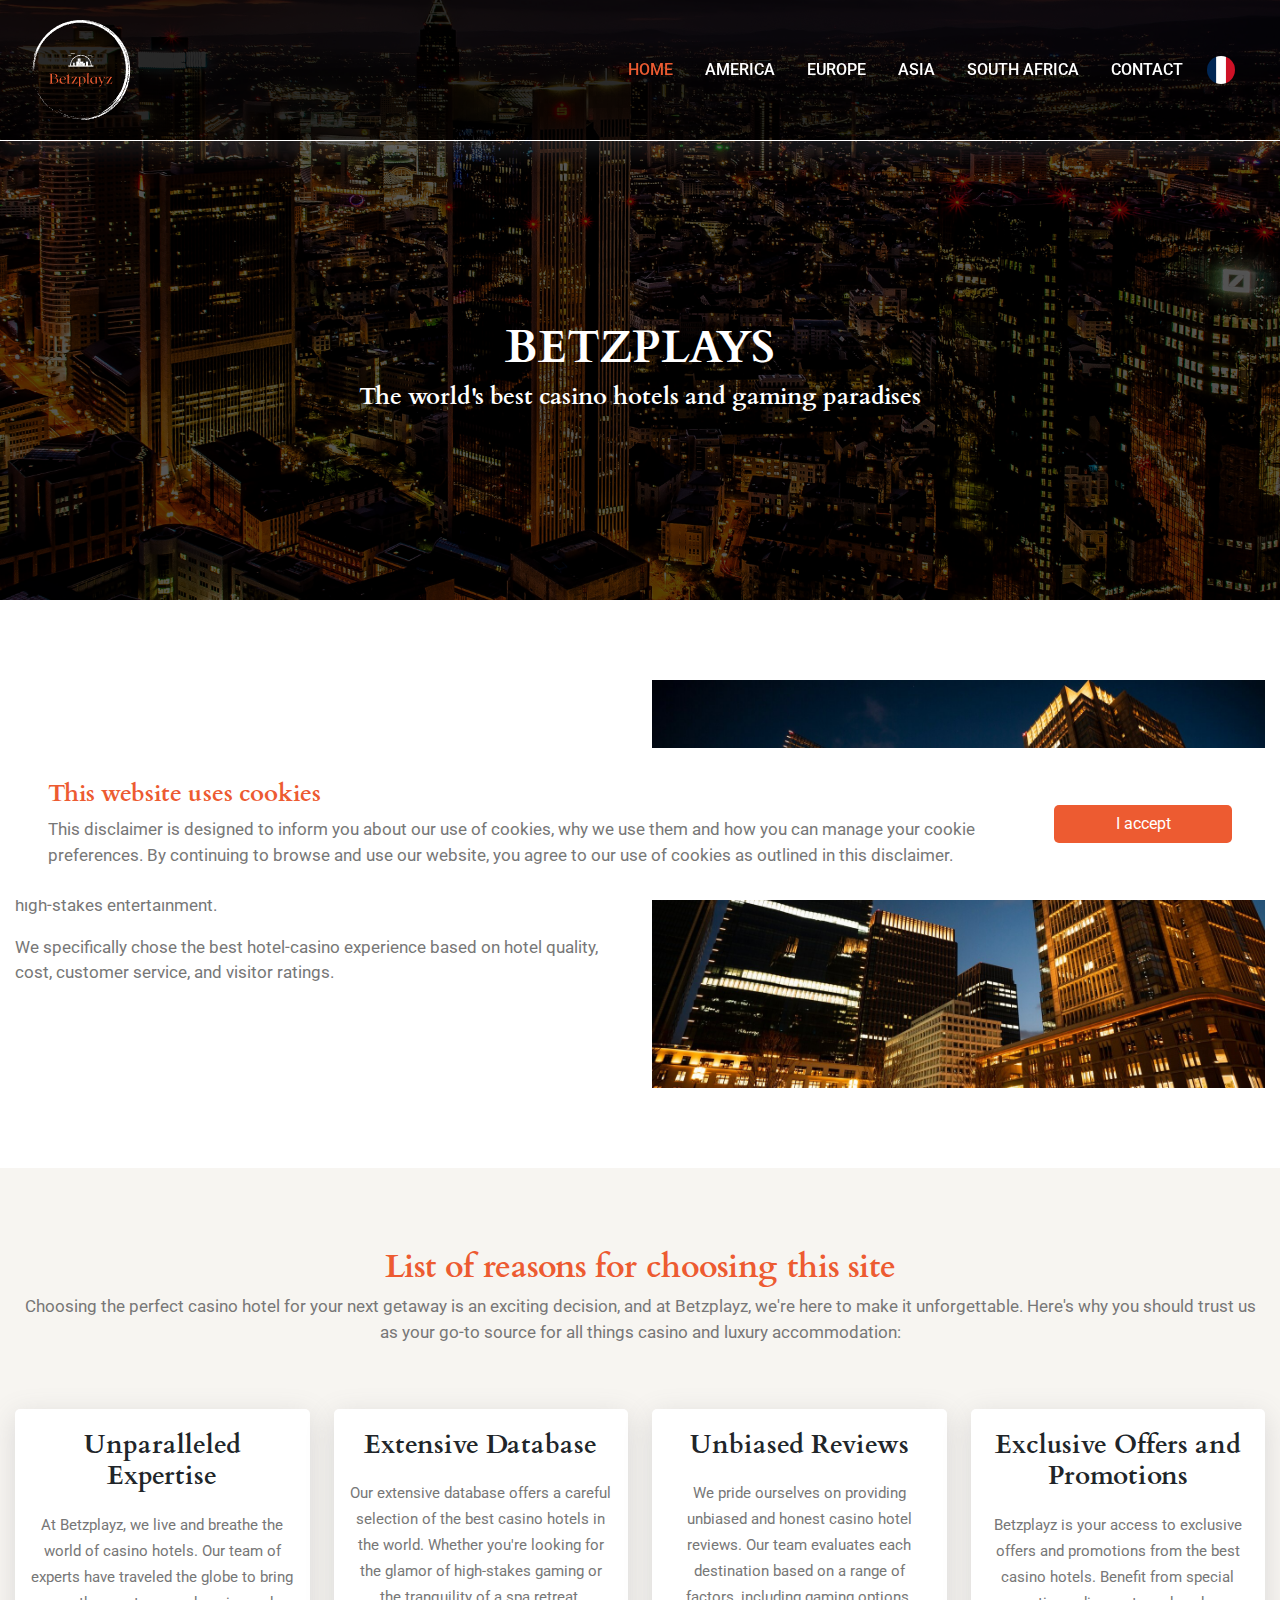
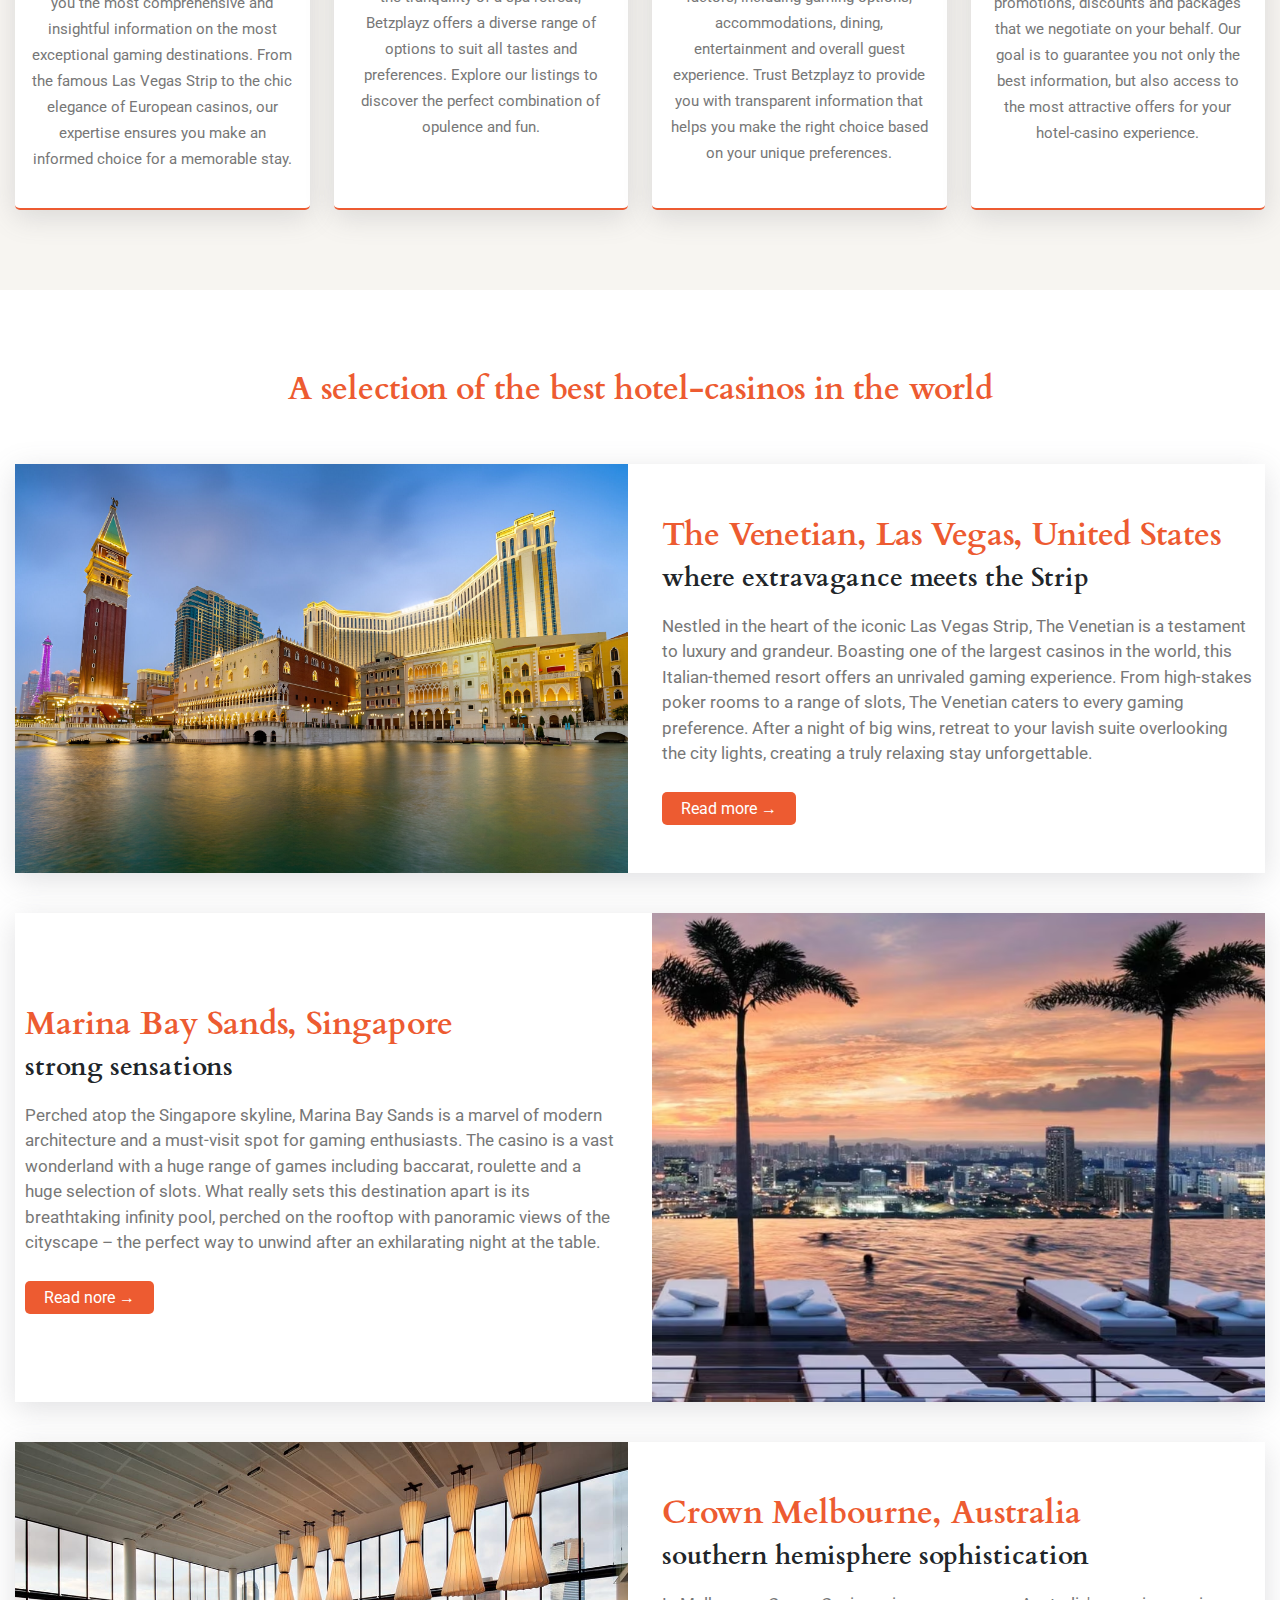
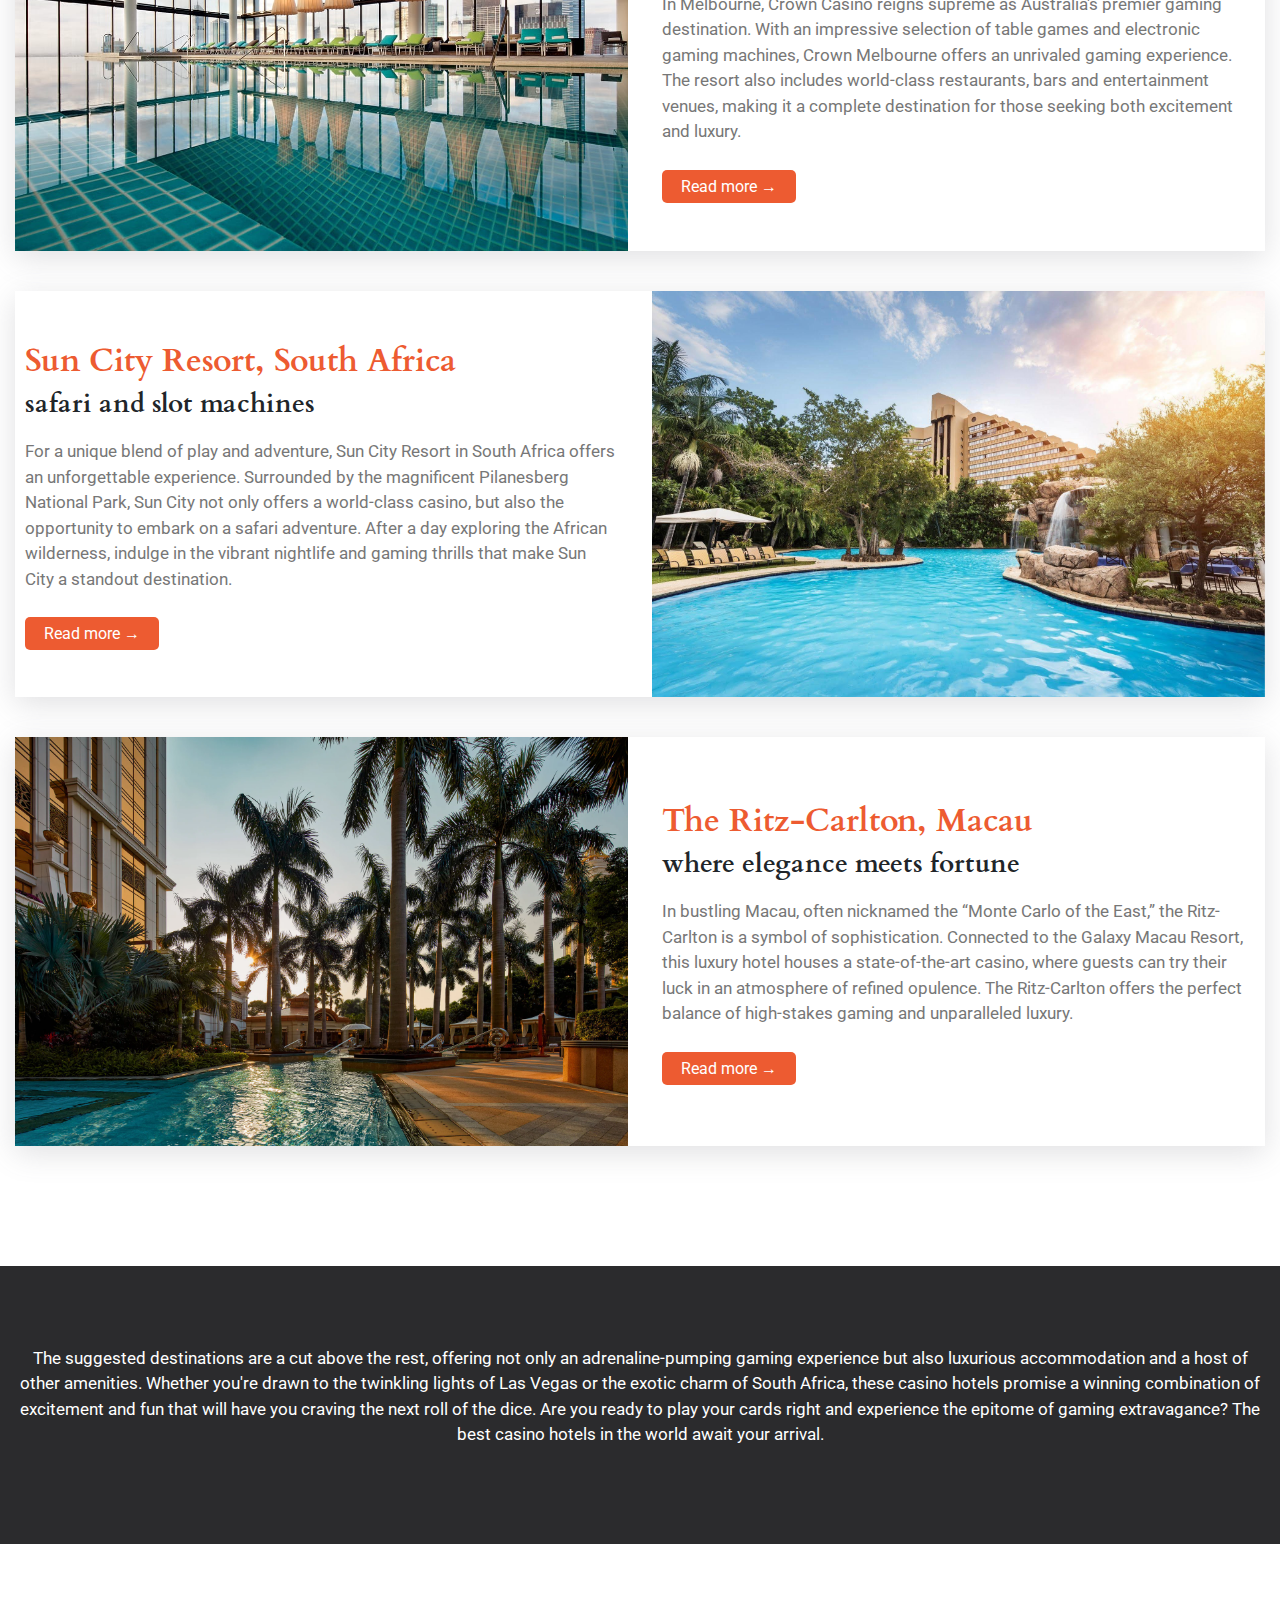
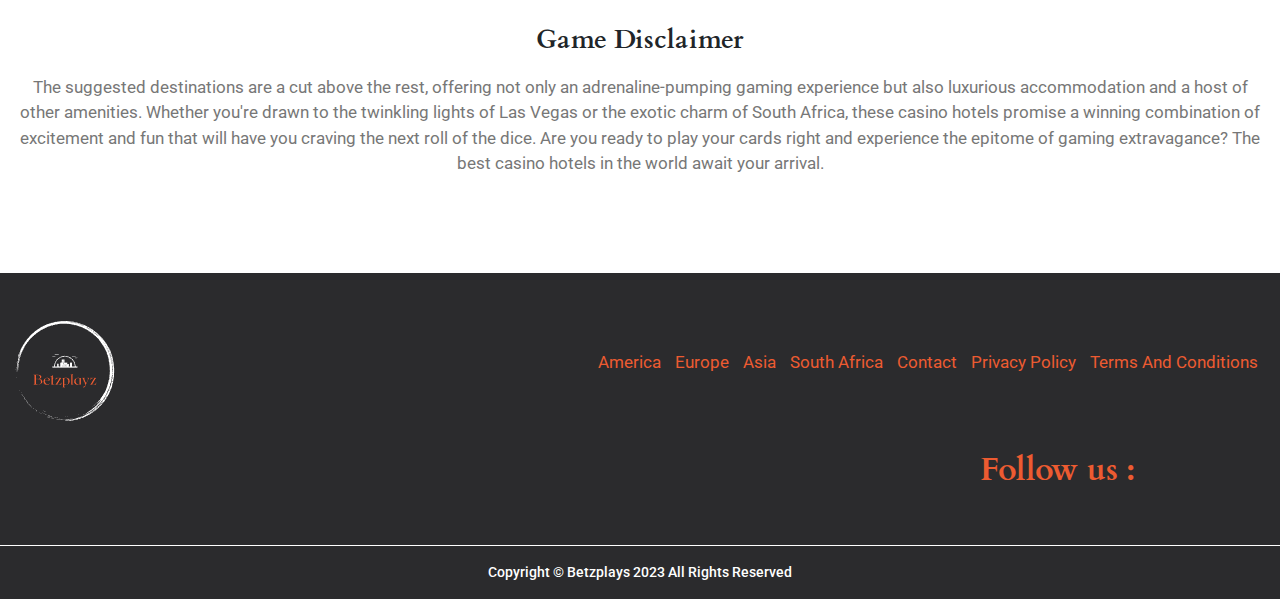
<file: index.html>
<!DOCTYPE html>
<html lang="fr">

<head>
    <meta charset="UTF-8">
    <meta name="viewport" content="width=device-width, initial-scale=1.0">
    <title>Betzplayz</title>
    <link rel="icon" href="./assets/images/fav_icon.png" type="image/x-icon">
    <link rel="stylesheet" href="./assets/css/bootstrap.css">
    <link rel="stylesheet" href="./assets/css/style.css">
    <link rel="stylesheet" href="./assets/css/responsive.css">
    <!-- font  -->
    <link rel="preconnect" href="https://fonts.googleapis.com">
    <link rel="preconnect" href="https://fonts.gstatic.com" crossorigin>
    <link
        href="https://fonts.googleapis.com/css2?family=Cardo:wght@700&family=Cormorant+Garamond:wght@400;500;600;700&family=Lora:wght@400;500&family=Montserrat:wght@400;500;600&family=Playfair+Display:wght@500;600;700&display=swap"
        rel="stylesheet">
    <!-- font -->
    <link rel="preconnect" href="https://fonts.googleapis.com">
    <link rel="preconnect" href="https://fonts.gstatic.com" crossorigin>
    <link
        href="https://fonts.googleapis.com/css2?family=Cardo:wght@700&family=Cormorant+Garamond:wght@400;500;600;700&family=Lora:wght@400;500&family=Montserrat:wght@400;500;600&family=Playfair+Display:wght@500;600;700&family=Roboto:wght@400;500&display=swap"
        rel="stylesheet">
    <link rel="stylesheet" href="https://site-assets.fontawesome.com/releases/v6.5.0/css/all.css">
</head>

<body>
    <!-- header -->
    <header>
        <nav class="nav container">
            <input type="checkbox" id="nav-check">
            <div class="nav-header">
                <div class="nav-title">
                    <!-- <a href="./index.html" class="logo"><img src="./assets/images/logo.png" alt=""
                     a
                         class="img-fluid"></a> -->
                    <a href="./index.html">
                        <img src="./assets/images/logo_png.png" alt="" class="img-fluid">
                    </a>
                </div>
            </div>
            <div class="nav-btn">
                <label for="nav-check">
                    <span></span>
                    <span></span>
                    <span></span>
                </label>
            </div>
            <ul class="nav-list">
                <li><a href="./index.html" class="active">Home</a></li>
                <li><a href="./america.html">America</a></li>
                <li><a href="./europe.html">Europe</a></li>
                <li><a href="./asia.html">Asia</a></li>
                <li><a href="./southafrica.html">South Africa</a></li>
                <li><a href="./contact.html">Contact</a></li>
            </ul>
            <div class="language-flag">
                <a href="../index.html"> <img src="./assets/images/french.png" alt=""></a>
            </div>
        </nav>
    </header>
    <!-- banner -->
    <div id="banner" class="sub_banner home_page_banner">
        <img src="./assets/images/home_banner.jpg" alt="sub_banner_img">
        <div class="container">
            <div class="sub_banner_content">
                <h1>BETZPLAYS</h1>
                <h4>
                    The world's best casino hotels and gaming paradises
                </h4>
            </div>
        </div>
    </div>
    <div class="first_section section">
        <div class="container">
            <div class="row align-items-center">
                <div class="col-lg-6">
                    <div class="left_side_first">
                        <p>Discover a world where opulence meets excitement and fortunes are made with a turn of a card
                            or a roll of the dice. If you're looking for the ultimate fusion of luxury accommodation and
                            thrilling gaming experiences, look no further. Betzplayz has what you need. The Betzplayz
                            team of experts have traveled the world to bring you a curated list of the best casino
                            hotels that are redefining the concept of high-stakes entertainment.
                        </p>
                        <p>We specifically chose the best hotel-casino experience based on hotel quality, cost, customer
                            service, and visitor ratings.
                        </p>
                    </div>
                </div>
                <div class="col-lg-6">
                    <div class="right_side_first">
                        <img src="./assets/images/home.jpg" class="img-fluid" alt="hello">
                    </div>
                </div>
            </div>
        </div>
    </div>
    <div class="listofreasons section">
        <div class="container">
            <div class="row">
                <div class="col text-center mb-5">
                    <h2>
                        List of reasons for choosing this site
                    </h2>
                    <p>Choosing the perfect casino hotel for your next getaway is an exciting decision, and at
                        Betzplayz, we're here to make it unforgettable. Here's why you should trust us as your go-to
                        source for all things casino and luxury accommodation:
                    </p>
                </div>
            </div>
            <div class="row g-4">
                <div class="col-md-6 col-lg-3">
                    <div class="list_ofrcard">

                        <h3>Unparalleled Expertise</h3>
                        <p>At Betzplayz, we live and breathe the world of casino hotels. Our team of experts have
                            traveled the globe to bring you the most comprehensive and insightful information on the
                            most exceptional gaming destinations. From the famous Las Vegas Strip to the chic elegance
                            of European casinos, our expertise ensures you make an informed choice for a memorable stay.
                        </p>
                    </div>
                </div>
                <div class="col-md-6 col-lg-3">
                    <div class="list_ofrcard">

                        <h3>Extensive Database</h3>
                        <p>Our extensive database offers a careful selection of the best casino hotels in the world.
                            Whether you're looking for the glamor of high-stakes gaming or the tranquility of a spa
                            retreat, Betzplayz offers a diverse range of options to suit all tastes and preferences.
                            Explore our listings to discover the perfect combination of opulence and fun.
                        </p>
                    </div>
                </div>
                <div class="col-md-6 col-lg-3">
                    <div class="list_ofrcard">

                        <h3>Unbiased Reviews</h3>
                        <p>We pride ourselves on providing unbiased and honest casino hotel reviews. Our team evaluates
                            each destination based on a range of factors, including gaming options, accommodations,
                            dining, entertainment and overall guest experience. Trust Betzplayz to provide you with
                            transparent information that helps you make the right choice based on your unique
                            preferences.
                        </p>
                    </div>
                </div>
                <div class="col-md-6 col-lg-3">
                    <div class="list_ofrcard">
                        <h3>Exclusive Offers and Promotions</h3>
                        <p>Betzplayz is your access to exclusive offers and promotions from the best casino hotels.
                            Benefit from special promotions, discounts and packages that we negotiate on your behalf.
                            Our goal is to guarantee you not only the best information, but also access to the most
                            attractive offers for your hotel-casino experience.
                        </p>
                    </div>
                </div>
            </div>
        </div>
    </div>
    <div class="main_hotel_section section">
        <div class="container">
            <div class="row">
                <div class="col text-center mb-5">
                    <h2>A selection of the best hotel-casinos in the world</h2>
                </div>
            </div>
            <div class="main_hotel_card">
                <div class="row align-items-center ">
                    <div class="col-lg-5 col-xl-6">
                        <div class="left_main_hotel">
                            <a href="https://www.venetianlasvegas.com/" target="_blank"><img
                                    src="./assets/images/Thevenetianbanner.jpeg" class="img-fluid" alt="hello"></a>
                        </div>
                    </div>
                    <div class="col-lg-7 col-xl-6">
                        <div class="right_main_hotel">
                            <h2>The Venetian, Las Vegas, United States</h2>
                            <h3>where extravagance meets the Strip</h3>
                            <p>Nestled in the heart of the iconic Las Vegas Strip, The Venetian is a testament to luxury
                                and grandeur. Boasting one of the largest casinos in the world, this Italian-themed
                                resort offers an unrivaled gaming experience. From high-stakes poker rooms to a range of
                                slots, The Venetian caters to every gaming preference. After a night of big wins,
                                retreat to your lavish suite overlooking the city lights, creating a truly relaxing stay
                                unforgettable.
                            </p>
                            <div class="btn_div">
                                <a href="https://www.venetianlasvegas.com/" class="common_btn" target="_blank">Read more
                                    &#8594;</a>
                            </div>
                        </div>
                    </div>
                </div>
            </div>
            <div class="main_hotel_card odd_main_hotel">
                <div class="row align-items-center">
                    <div class="col-lg-5 col-xl-6">
                        <div class="left_main_hotel">
                            <a href="https://www.marinabaysands.com/?utm_source=google&utm_medium=GMB&utm_campaign=hotel_info_main"
                                target="_blank"><img src="./assets/images/singa1.avif" class="img-fluid"
                                    alt="hello"></a>
                        </div>
                    </div>
                    <div class="col-lg-7 col-xl-6">
                        <div class="right_main_hotel">
                            <h2>Marina Bay Sands, Singapore</h2>
                            <h3>strong sensations</h3>
                            <p>Perched atop the Singapore skyline, Marina Bay Sands is a marvel of modern architecture
                                and a must-visit spot for gaming enthusiasts. The casino is a vast wonderland with a
                                huge range of games including baccarat, roulette and a huge selection of slots. What
                                really sets this destination apart is its breathtaking infinity pool, perched on the
                                rooftop with panoramic views of the cityscape – the perfect way to unwind after an
                                exhilarating night at the table.
                            </p>
                            <div class="btn_div">
                                <a href="https://www.marinabaysands.com/?utm_source=google&utm_medium=GMB&utm_campaign=hotel_info_main"
                                    class="common_btn" target="_blank">Read nore &#8594;</a>
                            </div>
                        </div>
                    </div>
                </div>
            </div>
            <div class="main_hotel_card">
                <div class="row align-items-center">
                    <div class="col-lg-5 col-xl-6">
                        <div class="left_main_hotel">
                            <a href="https://www.crownmelbourne.com.au/?utm_source=google&utm_medium=organic&utm_campaign=gbp&utm_content=home-web"
                                target="_blank"><img src="./assets/images/aus1.jpg" class="img-fluid" alt="hello"></a>
                        </div>
                    </div>
                    <div class="col-lg-7 col-xl-6">
                        <div class="right_main_hotel">
                            <h2>Crown Melbourne, Australia</h2>
                            <h3>southern hemisphere sophistication</h3>
                            <p>In Melbourne, Crown Casino reigns supreme as Australia's premier gaming destination. With
                                an impressive selection of table games and electronic gaming machines, Crown Melbourne
                                offers an unrivaled gaming experience. The resort also includes world-class restaurants,
                                bars and entertainment venues, making it a complete destination for those seeking both
                                excitement and luxury.
                            </p>
                            <div class="btn_div">
                                <a href="https://www.crownmelbourne.com.au/?utm_source=google&utm_medium=organic&utm_campaign=gbp&utm_content=home-web"
                                    class="common_btn" target="_blank">Read more &#8594;</a>
                            </div>
                        </div>
                    </div>
                </div>
            </div>
            <div class="main_hotel_card odd_main_hotel">
                <div class="row align-items-center">
                    <div class="col-lg-5 col-xl-6">
                        <div class="left_main_hotel">
                            <a href="https://www.suninternational.com/sun-city/" target="_blank"><img
                                    src="./assets/images/sa1.jpg" class="img-fluid" alt="hello"></a>
                        </div>
                    </div>
                    <div class="col-lg-7 col-xl-6">
                        <div class="right_main_hotel">
                            <h2>Sun City Resort, South Africa</h2>
                            <h3>safari and slot machines</h3>
                            <p>For a unique blend of play and adventure, Sun City Resort in South Africa offers an
                                unforgettable experience. Surrounded by the magnificent Pilanesberg National Park, Sun
                                City not only offers a world-class casino, but also the opportunity to embark on a
                                safari adventure. After a day exploring the African wilderness, indulge in the vibrant
                                nightlife and gaming thrills that make Sun City a standout destination.
                            </p>
                            <div class="btn_div">
                                <a href="https://www.suninternational.com/sun-city/" class="common_btn"
                                    target="_blank">Read more &#8594;</a>
                            </div>
                        </div>
                    </div>
                </div>
            </div>
            <div class="main_hotel_card">
                <div class="row align-items-center">
                    <div class="col-lg-5 col-xl-6">
                        <div class="left_main_hotel">
                            <a href="https://www.ritzcarlton.com/en/hotels/mfmmr-the-ritz-carlton-macau/overview/?scid=f2ae0541-1279-4f24-b197-a979c79310b0"
                                target="_blank"><img src="./assets/images/macau1.webp" class="img-fluid"
                                    alt="hello"></a>
                        </div>
                    </div>
                    <div class="col-lg-7 col-xl-6">
                        <div class="right_main_hotel">
                            <h2>The Ritz-Carlton, Macau</h2>
                            <h3>where elegance meets fortune</h3>
                            <p>In bustling Macau, often nicknamed the “Monte Carlo of the East,” the Ritz-Carlton is a
                                symbol of sophistication. Connected to the Galaxy Macau Resort, this luxury hotel houses
                                a state-of-the-art casino, where guests can try their luck in an atmosphere of refined
                                opulence. The Ritz-Carlton offers the perfect balance of high-stakes gaming and
                                unparalleled luxury.
                            </p>
                            <div class="btn_div">
                                <a href="https://www.ritzcarlton.com/en/hotels/mfmmr-the-ritz-carlton-macau/overview/?scid=f2ae0541-1279-4f24-b197-a979c79310b0"
                                    class="common_btn" target="_blank">Read more &#8594;</a>
                            </div>
                        </div>
                    </div>
                </div>
            </div>
        </div>
    </div>
    <div class="the_destination_section section">
        <div class="container">
            <div class="row">
                <div class="col text-center">
                    <p>The suggested destinations are a cut above the rest, offering not only an adrenaline-pumping
                        gaming experience but also luxurious accommodation and a host of other amenities. Whether you're
                        drawn to the twinkling lights of Las Vegas or the exotic charm of South Africa, these casino
                        hotels promise a winning combination of excitement and fun that will have you craving the next
                        roll of the dice. Are you ready to play your cards right and experience the epitome of gaming
                        extravagance? The best casino hotels in the world await your arrival.
                    </p>
                </div>
            </div>
        </div>
    </div>
    <div class="game_disclaimer section">
        <div class="container">
            <div class="row">
                <div class="col text-center">
                    <h3>Game Disclaimer</h3>
                    <p>The suggested destinations are a cut above the rest, offering not only an adrenaline-pumping
                        gaming experience but also luxurious accommodation and a host of other amenities. Whether you're
                        drawn to the twinkling lights of Las Vegas or the exotic charm of South Africa, these casino
                        hotels promise a winning combination of excitement and fun that will have you craving the next
                        roll of the dice. Are you ready to play your cards right and experience the epitome of gaming
                        extravagance? The best casino hotels in the world await your arrival.
                    </p>
                </div>
            </div>
        </div>
    </div>
    <footer class="py-5">
        <div class="container">
            <div class="top_footer">
                <div class="row align-items-center">
                    <div class="col-12 col-xl-3">
                        <div class="footer_left">
                            <a href="./index.html">
                                <img src="./assets/images/logo_png.png" alt="" class="img-fluid">
                            </a>
                        </div>
                    </div>
                    <div class="col-12 col-xl-9">
                        <div class="footer_left footer_right_ul">
                            <ul>
                                <li><a href="./america.html" class="active">America</a></li>
                                <li><a href="./europe.html">Europe</a></li>
                                <li><a href="./asia.html">Asia</a></li>
                                <li><a href="./southafrica.html">South Africa</a></li>
                                <li><a href="./contact.html">Contact</a></li>
                                <li><a href="./PrivacyPolicy.html">Privacy Policy</a></li>
                                <li><a href="./terms-conditions.html">terms and conditions</a></li>

                            </ul>
                        </div>
                    </div>
                </div>
            </div>
            <div class="row">
                <div class="col">
                    <div class="footer_right">
                        <h2 class="0">Follow us : </h2>
                        <ul>
                            <li><a href=""><i class="fa-brands fa-instagram"></i></a></li>
                            <li><a href=""><i class="fa-brands fa-facebook-f"></i></a></li>
                            <li><a href=""><i class="fa-brands fa-youtube"></i></a></li>
                            <li><a href=""><i class="fa-brands fa-twitter"></i></a></li>
                        </ul>
                    </div>
                </div>
            </div>
        </div>
    </footer>
    <div class="lower_footer">
        <div class="container">
            <div class="row">
                <div class="col text-center">
                    <p class="py-3 mb-0">
                        copyright © betzplays 2023 All rights reserved</p>
                </div>
            </div>
        </div>
    </div>
    <div class="cookie-alert show">
        <div class="card-body">
            <div class="cookie-content">
                <h4>This website uses cookies</h4>
                <p>This disclaimer is designed to inform you about our use of cookies, why we use them and how you can
                    manage your cookie preferences. By continuing to browse and use our website, you agree to our use of
                    cookies as outlined in this disclaimer.
                </p>
            </div>
            <div class="accept-btn">
                <a href="#" class="accept-cookies common_btn">
                    I accept</a>
            </div>
        </div>
    </div>
    <script src="https://code.jquery.com/jquery-3.7.1.min.js"
        integrity="sha256-/JqT3SQfawRcv/BIHPThkBvs0OEvtFFmqPF/lYI/Cxo=" crossorigin="anonymous"></script>
    <script src="./assets/js/bootstrap.bundle.js"></script>
    <script>
        (function () {
            "use strict";

            var cookieAlert = document.querySelector(".cookie-alert");
            var acceptCookies = document.querySelector(".accept-cookies");

            cookieAlert.offsetHeight; // Force browser to trigger reflow (https://stackoverflow.com/a/39451131)

            if (!getCookie("acceptCookies")) {
                cookieAlert.classList.add("show");
            }

            acceptCookies.addEventListener("click", function () {
                setCookie("acceptCookies", true, 60);
                cookieAlert.classList.remove("show");
            });
        })();

        // Cookie functions stolen from w3schools
        function setCookie(cname, cvalue, exdays) {
            var d = new Date();
            d.setTime(d.getTime() + (exdays * 24 * 60 * 60 * 1000));
            var expires = "expires=" + d.toUTCString();
            document.cookie = cname + "=" + cvalue + ";" + expires + ";path=/";
        }

        function getCookie(cname) {
            var name = cname + "=";
            var decodedCookie = decodeURIComponent(document.cookie);
            var ca = decodedCookie.split(';');
            for (var i = 0; i < ca.length; i++) {
                var c = ca[i];
                while (c.charAt(0) === ' ') {
                    c = c.substring(1);
                }
                if (c.indexOf(name) === 0) {
                    return c.substring(name.length, c.length);
                }
            }
            return "";
        }
    </script>
</body>

</html>
</file>
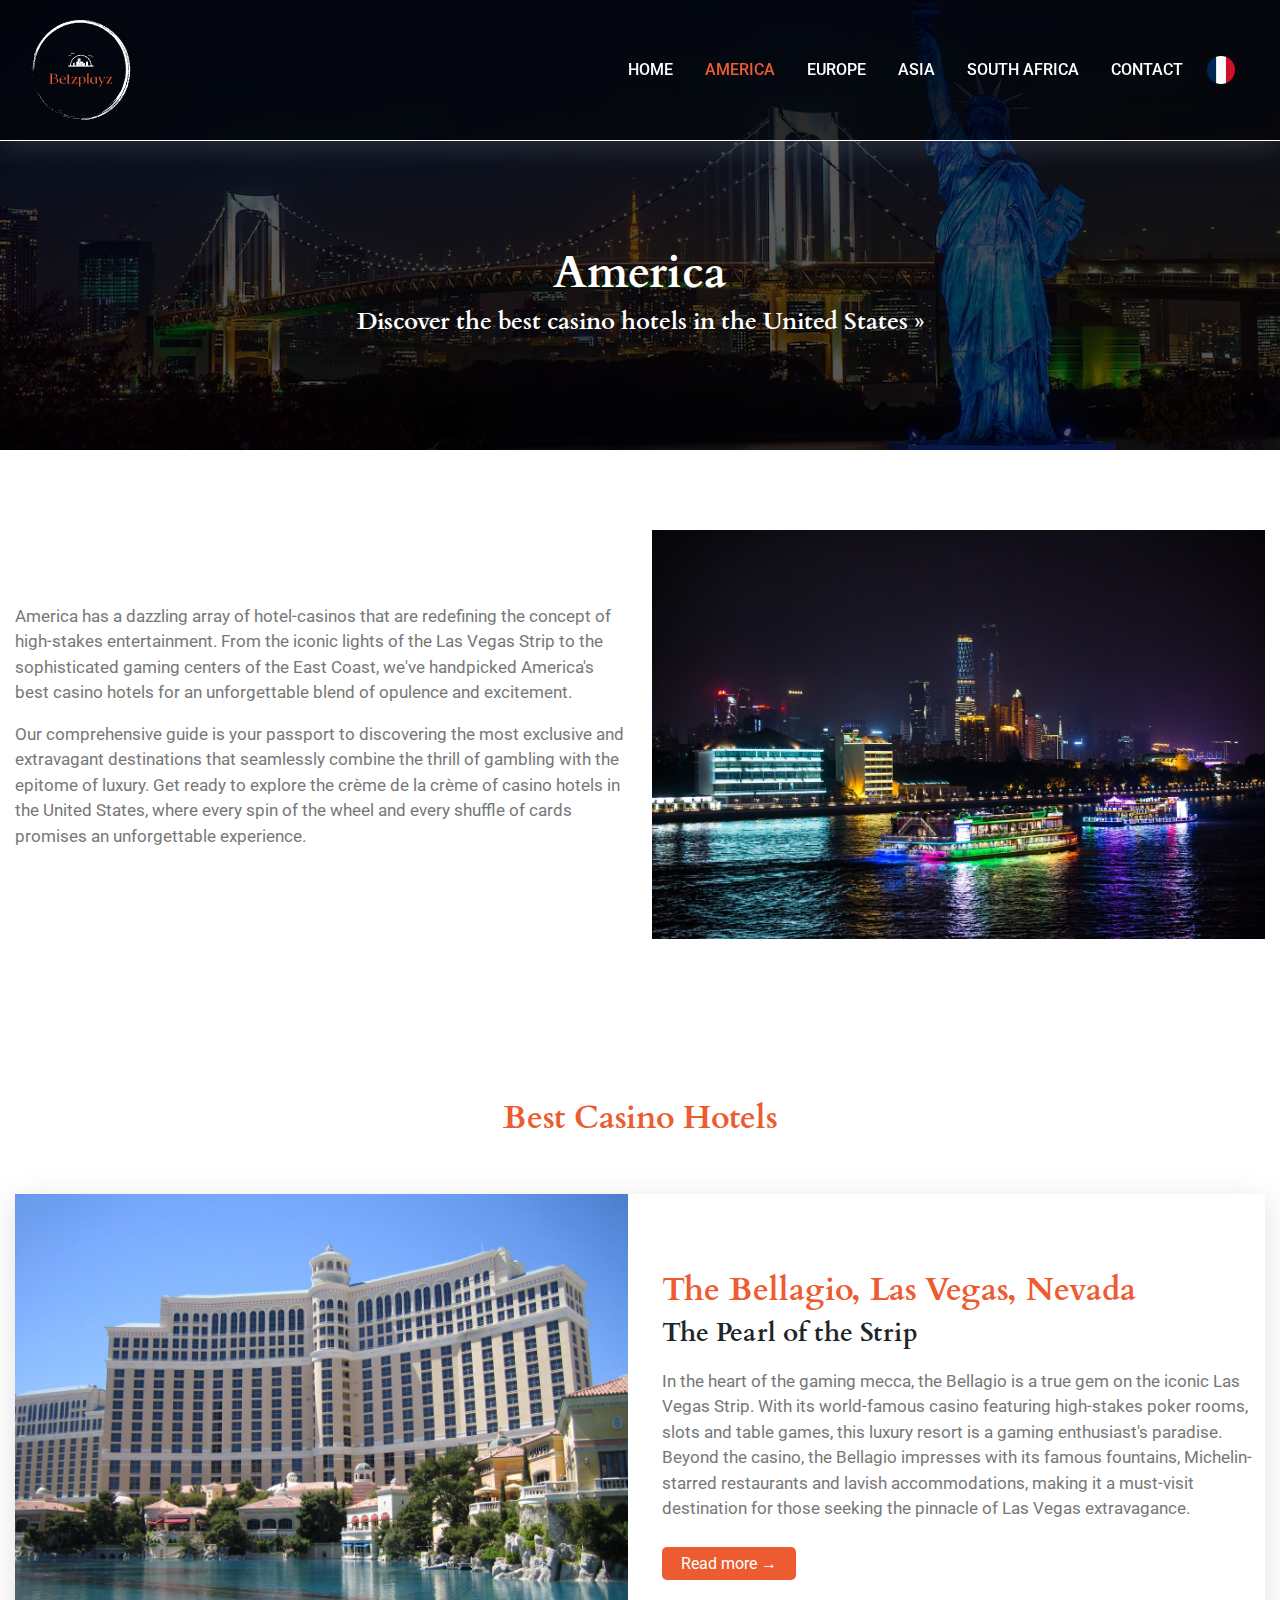
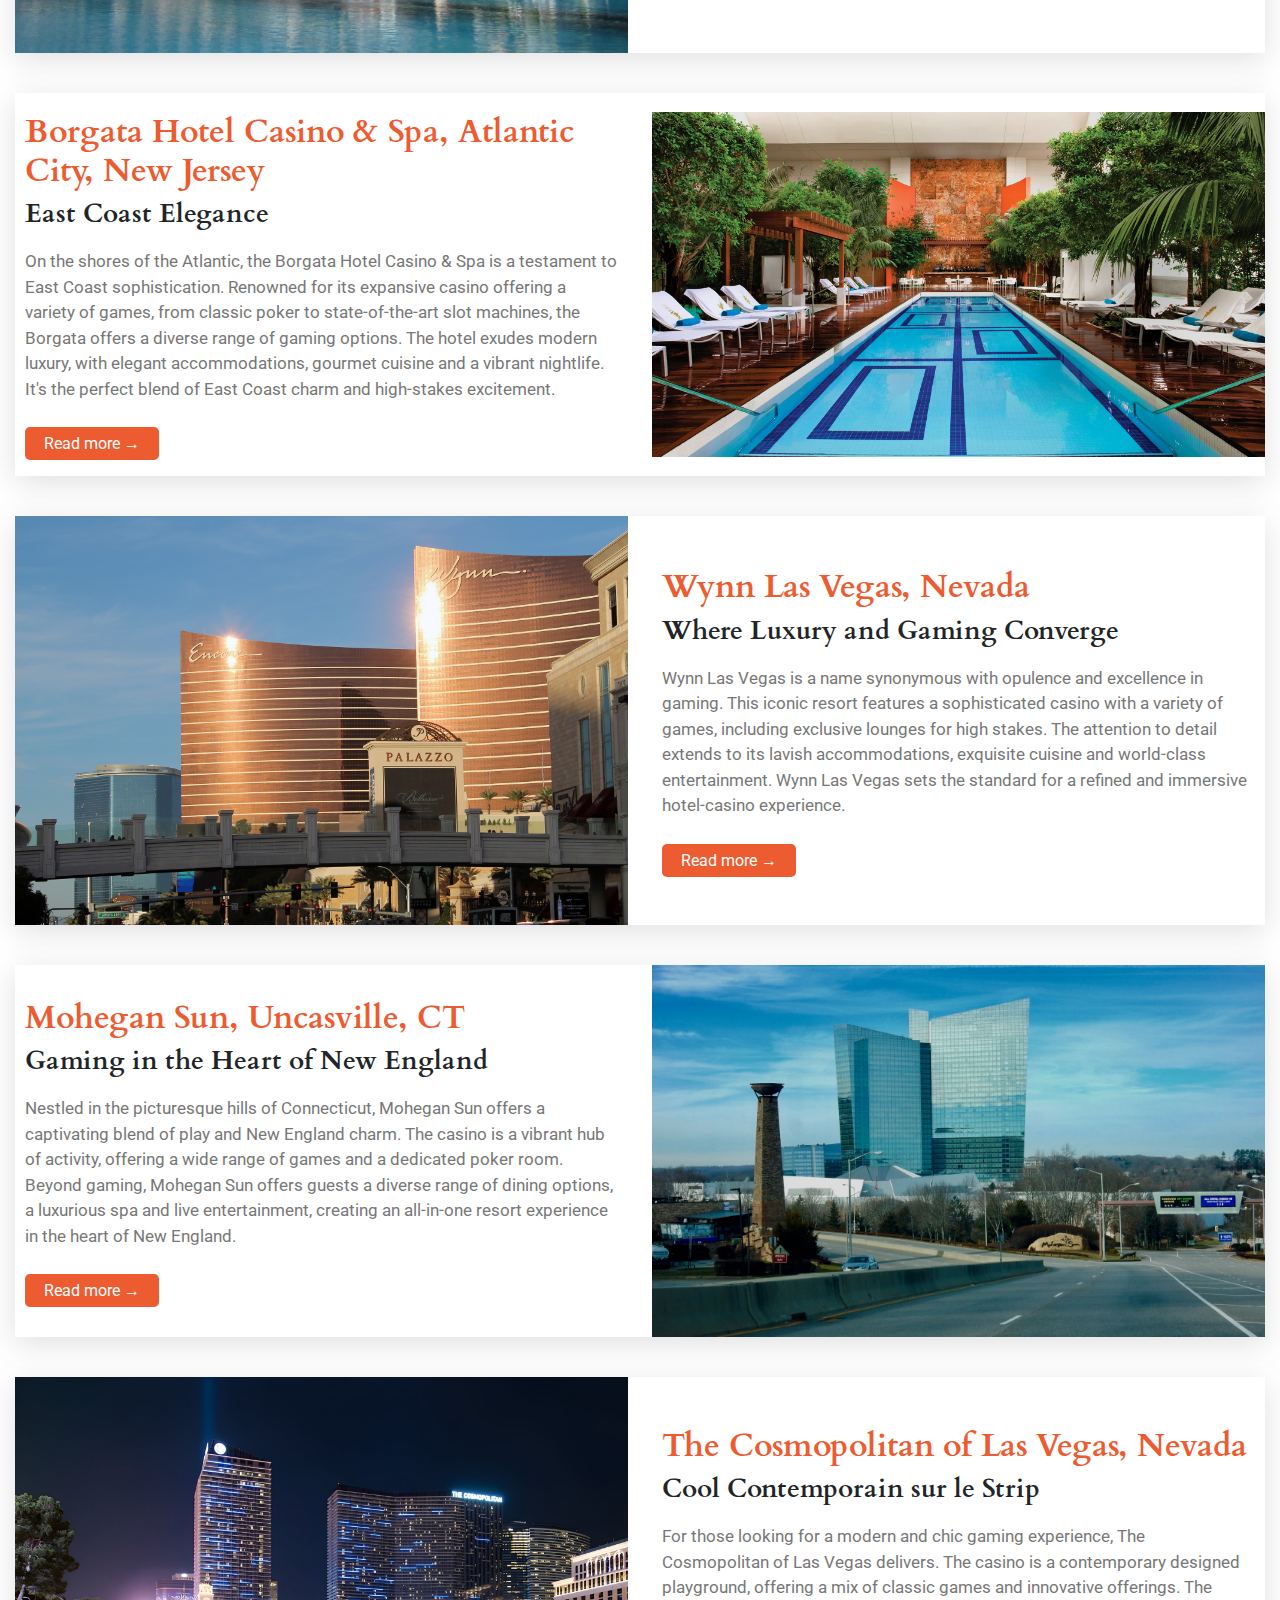
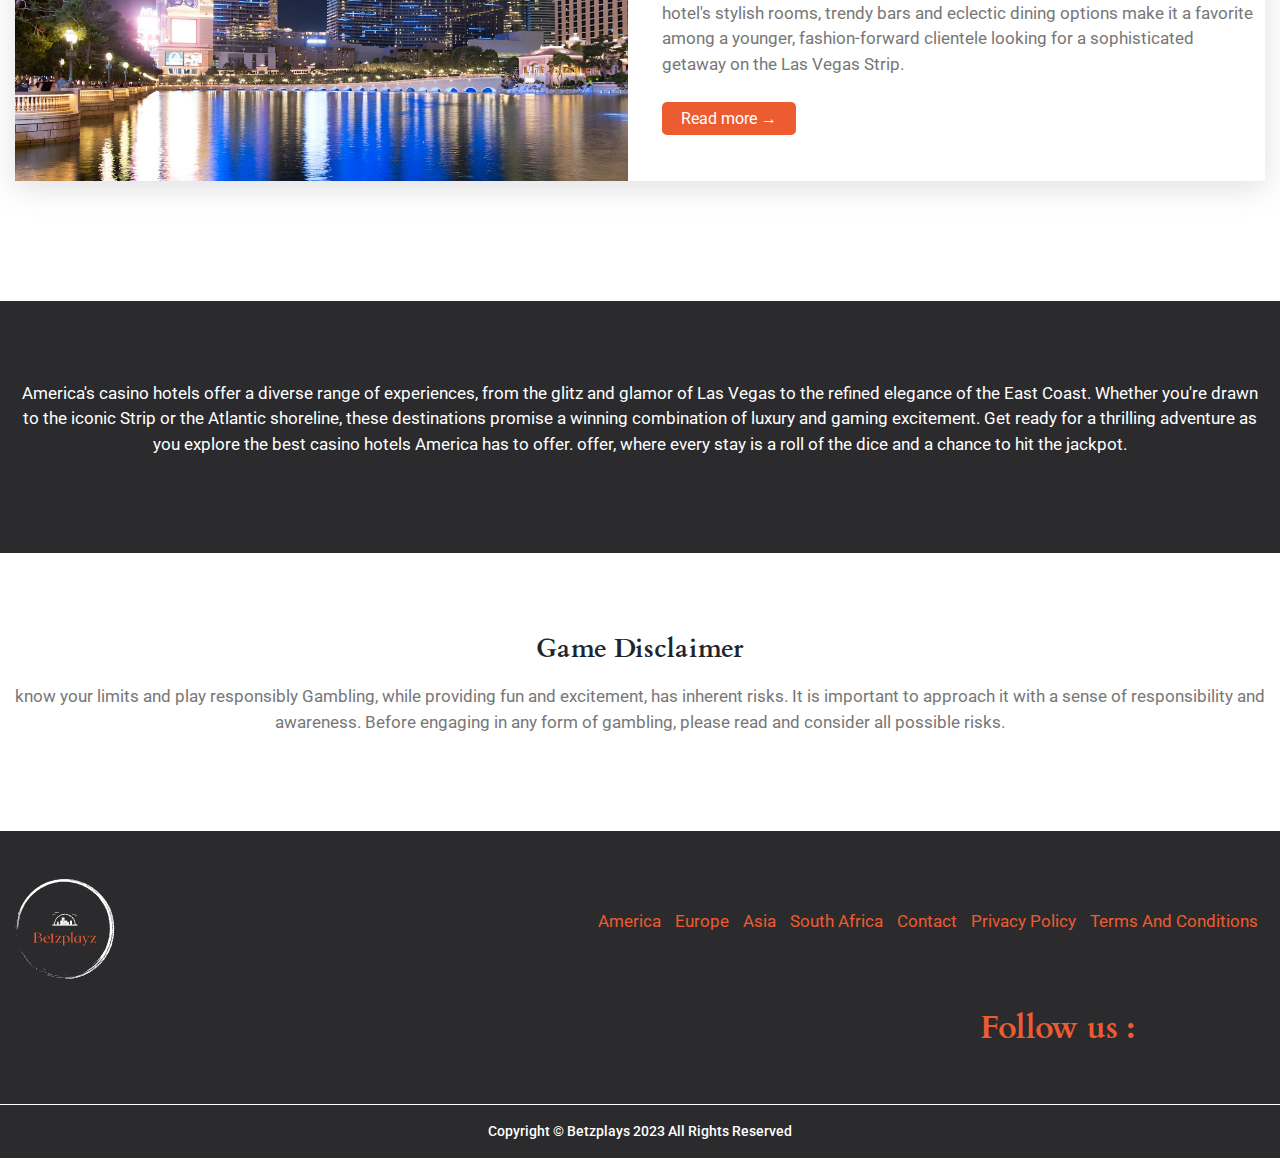
<file: america.html>
<!DOCTYPE html>
<html lang="fr">

<head>
   <meta charset="UTF-8">
   <meta name="viewport" content="width=device-width, initial-scale=1.0">
   <title>America</title>
   <link rel="icon" href="./assets/images/fav_icon.png" type="image/x-icon">
   <link rel="stylesheet" href="./assets/css/bootstrap.css">
   <link rel="stylesheet" href="./assets/css/style.css">
   <link rel="stylesheet" href="./assets/css/responsive.css">
   <!-- font  -->
   <link rel="preconnect" href="https://fonts.googleapis.com">
   <link rel="preconnect" href="https://fonts.gstatic.com" crossorigin>
   <link
      href="https://fonts.googleapis.com/css2?family=Cardo:wght@700&family=Cormorant+Garamond:wght@400;500;600;700&family=Lora:wght@400;500&family=Montserrat:wght@400;500;600&family=Playfair+Display:wght@500;600;700&display=swap"
      rel="stylesheet">
   <!-- font -->
   <link rel="preconnect" href="https://fonts.googleapis.com">
   <link rel="preconnect" href="https://fonts.gstatic.com" crossorigin>
   <link
      href="https://fonts.googleapis.com/css2?family=Cardo:wght@700&family=Cormorant+Garamond:wght@400;500;600;700&family=Lora:wght@400;500&family=Montserrat:wght@400;500;600&family=Playfair+Display:wght@500;600;700&family=Roboto:wght@400;500&display=swap"
      rel="stylesheet">
   <link rel="stylesheet" href="https://site-assets.fontawesome.com/releases/v6.5.0/css/all.css">
</head>

<body>
   <!-- header -->
   <header>
      <nav class="nav container">
         <input type="checkbox" id="nav-check">
         <div class="nav-header">
            <div class="nav-title">
               <!-- <a href="./index.html" class="logo"><img src="./assets/images/logo.png" alt=""
                      a
                          class="img-fluid"></a> -->
               <a href="./index.html">
                  <img src="./assets/images/logo_png.png" alt="" class="img-fluid">
               </a>
            </div>
         </div>
         <div class="nav-btn">
            <label for="nav-check">
               <span></span>
               <span></span>
               <span></span>
            </label>
         </div>
         <ul class="nav-list">
            <li><a href="./index.html">Home</a></li>
            <li><a href="./america.html" class="active">America</a></li>
            <li><a href="./europe.html">Europe</a></li>
            <li><a href="./asia.html">Asia</a></li>
            <li><a href="./southafrica.html">South Africa</a></li>
            <li><a href="./contact.html">Contact</a></li>
         </ul>
         <div class="language-flag">
            <a href="../index.html"> <img src="./assets/images/french.png" alt=""></a>
        </div>
      </nav>
   </header>
   <!-- banner -->
   <div id="banner" class="sub_banner">
      <img src="./assets/images/america_bg.avif" alt="sub_banner_img">
      <div class="container">
         <div class="sub_banner_content">
            <h1>America</h1>
            <h4>
               Discover the best casino hotels in the United States »
            </h4>
         </div>
      </div>
   </div>
   <div class="first_section section">
      <div class="container">
         <div class="row align-items-center">
            <div class="col-lg-6">
               <div class="left_side_first">
                  <p>America has a dazzling array of hotel-casinos that are redefining the concept of high-stakes
                     entertainment. From the iconic lights of the Las Vegas Strip to the sophisticated gaming centers of
                     the East Coast, we've handpicked America's best casino hotels for an unforgettable blend of
                     opulence and excitement.
                  </p>
                  <p>Our comprehensive guide is your passport to discovering the most exclusive and extravagant
                     destinations that seamlessly combine the thrill of gambling with the epitome of luxury. Get ready
                     to explore the crème de la crème of casino hotels in the United States, where every spin of the
                     wheel and every shuffle of cards promises an unforgettable experience.
                  </p>
               </div>
            </div>
            <div class="col-lg-6">
               <div class="right_side_first">
                  <img src="./assets/images/explore_vegas.jpg" alt="" class="img-fluid">
               </div>
            </div>
         </div>
      </div>
   </div>
   <div class="main_hotel_section section">
      <div class="container">
         <div class="row">
            <div class="col text-center mb-5">
               <h2>Best Casino Hotels</h2>
            </div>
         </div>
         <div class="main_hotel_card">
            <div class="row align-items-center ">
               <div class="col-lg-5 col-xl-6">
                  <div class="left_main_hotel">
                     <a href="https://bellagio.mgmresorts.com/en.html?ecid=GMB_BE_HO" target="_blank"><img
                           src="./assets/images/Bellagioback.jpg" alt="" class="img-fluid"></a>
                  </div>
               </div>
               <div class="col-lg-7 col-xl-6">
                  <div class="right_main_hotel">
                     <h2>The Bellagio, Las Vegas, Nevada</h2>
                     <h3>The Pearl of the Strip</h3>
                     <p>In the heart of the gaming mecca, the Bellagio is a true gem on the iconic Las Vegas Strip. With
                        its world-famous casino featuring high-stakes poker rooms, slots and table games, this luxury
                        resort is a gaming enthusiast's paradise. Beyond the casino, the Bellagio impresses with its
                        famous fountains, Michelin-starred restaurants and lavish accommodations, making it a must-visit
                        destination for those seeking the pinnacle of Las Vegas extravagance.
                     </p>
                     <div class="btn_div">
                        <a href="https://bellagio.mgmresorts.com/en.html?ecid=GMB_BE_HO" class="common_btn"
                           target="_blank">Read more
                           &#8594;</a>
                     </div>
                  </div>
               </div>
            </div>
         </div>
         <div class="main_hotel_card odd_main_hotel">
            <div class="row align-items-center">
               <div class="col-lg-5 col-xl-6">
                  <div class="left_main_hotel">
                     <a href="https://borgata.mgmresorts.com/en.html" target="_blank"><img
                           src="./assets/images/borgata_hotel.webp" alt="" class="img-fluid"></a>
                  </div>
               </div>
               <div class="col-lg-7 col-xl-6">
                  <div class="right_main_hotel">
                     <h2>Borgata Hotel Casino & Spa, Atlantic City, New Jersey</h2>
                     <h3>East Coast Elegance</h3>
                     <p>On the shores of the Atlantic, the Borgata Hotel Casino & Spa is a testament to East Coast
                        sophistication. Renowned for its expansive casino offering a variety of games, from classic
                        poker to state-of-the-art slot machines, the Borgata offers a diverse range of gaming options.
                        The hotel exudes modern luxury, with elegant accommodations, gourmet cuisine and a vibrant
                        nightlife. It's the perfect blend of East Coast charm and high-stakes excitement.
                     </p>
                     <div class="btn_div">
                        <a href="https://borgata.mgmresorts.com/en.html" class="common_btn" target="_blank">Read more
                           &#8594;</a>
                     </div>
                  </div>
               </div>
            </div>
         </div>
         <div class="main_hotel_card">
            <div class="row align-items-center">
               <div class="col-lg-5 col-xl-6">
                  <div class="left_main_hotel">
                     <a href="https://www.wynnlasvegas.com/" target="_blank"><img src="./assets/images/WynnLasVegas.jpg"
                           alt="" class="img-fluid"></a>
                  </div>
               </div>
               <div class="col-lg-7 col-xl-6">
                  <div class="right_main_hotel">
                     <h2>Wynn Las Vegas, Nevada</h2>
                     <h3>Where Luxury and Gaming Converge</h3>
                     <p>Wynn Las Vegas is a name synonymous with opulence and excellence in gaming. This iconic resort
                        features a sophisticated casino with a variety of games, including exclusive lounges for high
                        stakes. The attention to detail extends to its lavish accommodations, exquisite cuisine and
                        world-class entertainment. Wynn Las Vegas sets the standard for a refined and immersive
                        hotel-casino experience.
                     </p>
                     <div class="btn_div">
                        <a href="https://www.wynnlasvegas.com/" class="common_btn" target="_blank">Read more &#8594;</a>
                     </div>
                  </div>
               </div>
            </div>
         </div>
         <div class="main_hotel_card odd_main_hotel">
            <div class="row align-items-center">
               <div class="col-lg-5 col-xl-6">
                  <div class="left_main_hotel">
                     <a href="https://mohegansun.com/" target="_blank"><img src="./assets/images/mohegun1.jpg" alt=""
                           class="img-fluid"></a>
                  </div>
               </div>
               <div class="col-lg-7 col-xl-6">
                  <div class="right_main_hotel">
                     <h2>Mohegan Sun, Uncasville, CT</h2>
                     <h3>Gaming in the Heart of New England</h3>
                     <p>Nestled in the picturesque hills of Connecticut, Mohegan Sun offers a captivating blend of play
                        and New England charm. The casino is a vibrant hub of activity, offering a wide range of games
                        and a dedicated poker room. Beyond gaming, Mohegan Sun offers guests a diverse range of dining
                        options, a luxurious spa and live entertainment, creating an all-in-one resort experience in the
                        heart of New England.
                     </p>
                     <div class="btn_div">
                        <a href="https://mohegansun.com/" class="common_btn" target="_blank">Read more &#8594;</a>
                     </div>
                  </div>
               </div>
            </div>
         </div>
         <div class="main_hotel_card">
            <div class="row align-items-center">
               <div class="col-lg-5 col-xl-6">
                  <div class="left_main_hotel">
                     <a href="https://www.cosmopolitanlasvegas.com/" target="_blank"><img
                           src="./assets/images/Cosmopolitanbanner.jpeg" alt="" class="img-fluid"></a>
                  </div>
               </div>
               <div class="col-lg-7 col-xl-6">
                  <div class="right_main_hotel">
                     <h2>
                        The Cosmopolitan of Las Vegas, Nevada</h2>
                     <h3>Cool Contemporain sur le Strip</h3>
                     <p>For those looking for a modern and chic gaming experience, The Cosmopolitan of Las Vegas
                        delivers. The casino is a contemporary designed playground, offering a mix of classic games and
                        innovative offerings. The hotel's stylish rooms, trendy bars and eclectic dining options make it
                        a favorite among a younger, fashion-forward clientele looking for a sophisticated getaway on the
                        Las Vegas Strip.
                     </p>
                     <div class="btn_div">
                        <a href="https://www.cosmopolitanlasvegas.com/" class="common_btn" target="_blank">Read more
                           &#8594;</a>
                     </div>
                  </div>
               </div>
            </div>
         </div>
      </div>
   </div>
   <div class="the_destination_section section">
      <div class="container">
         <div class="row">
            <div class="col text-center">
               <p>America's casino hotels offer a diverse range of experiences, from the glitz and glamor of Las Vegas
                  to the refined elegance of the East Coast. Whether you're drawn to the iconic Strip or the Atlantic
                  shoreline, these destinations promise a winning combination of luxury and gaming excitement. Get ready
                  for a thrilling adventure as you explore the best casino hotels America has to offer. offer, where
                  every stay is a roll of the dice and a chance to hit the jackpot.
               </p>
            </div>
         </div>
      </div>
   </div>
   <div class="game_disclaimer section">
      <div class="container">
         <div class="row">
            <div class="col text-center">
               <h3>Game Disclaimer</h3>
               <p>know your limits and play responsibly Gambling, while providing fun and excitement, has inherent
                  risks. It is important to approach it with a sense of responsibility and awareness. Before engaging in
                  any form of gambling, please read and consider all possible risks.
               </p>
            </div>
         </div>
      </div>
   </div>
   <footer class="py-5">
      <div class="container">
         <div class="top_footer">
            <div class="row align-items-center">
               <div class="col-12 col-xl-3">
                  <div class="footer_left">
                     <a href="./index.html">
                        <img src="./assets/images/logo_png.png" alt="" class="img-fluid">
                     </a>
                  </div>
               </div>
               <div class="col-12 col-xl-9">
                  <div class="footer_left footer_right_ul">
                     <ul>
                        <li><a href="./america.html" class="active">America</a></li>
                        <li><a href="./europe.html">Europe</a></li>
                        <li><a href="./asia.html">Asia</a></li>
                        <li><a href="./southafrica.html">South Africa</a></li>
                        <li><a href="./contact.html">Contact</a></li>
                        <li><a href="./PrivacyPolicy.html">Privacy Policy</a></li>
                        <li><a href="./terms-conditions.html">terms and conditions</a></li>

                     </ul>
                  </div>
               </div>
            </div>
         </div>
         <div class="row">
            <div class="col">
               <div class="footer_right">
                  <h2 class="0">Follow us : </h2>
                  <ul>
                     <li><a href=""><i class="fa-brands fa-instagram"></i></a></li>
                     <li><a href=""><i class="fa-brands fa-facebook-f"></i></a></li>
                     <li><a href=""><i class="fa-brands fa-youtube"></i></a></li>
                     <li><a href=""><i class="fa-brands fa-twitter"></i></a></li>
                  </ul>
               </div>
            </div>
         </div>
      </div>
   </footer>
   <div class="lower_footer">
      <div class="container">
         <div class="row">
            <div class="col text-center">
               <p class="py-3 mb-0">
                  copyright © betzplays 2023 All rights reserved</p>
            </div>
         </div>
      </div>
   </div>
   <script src="https://code.jquery.com/jquery-3.7.1.min.js"
      integrity="sha256-/JqT3SQfawRcv/BIHPThkBvs0OEvtFFmqPF/lYI/Cxo=" crossorigin="anonymous"></script>
   <script src="./assets/js/bootstrap.bundle.js"></script>
</body>

</html>
</file>
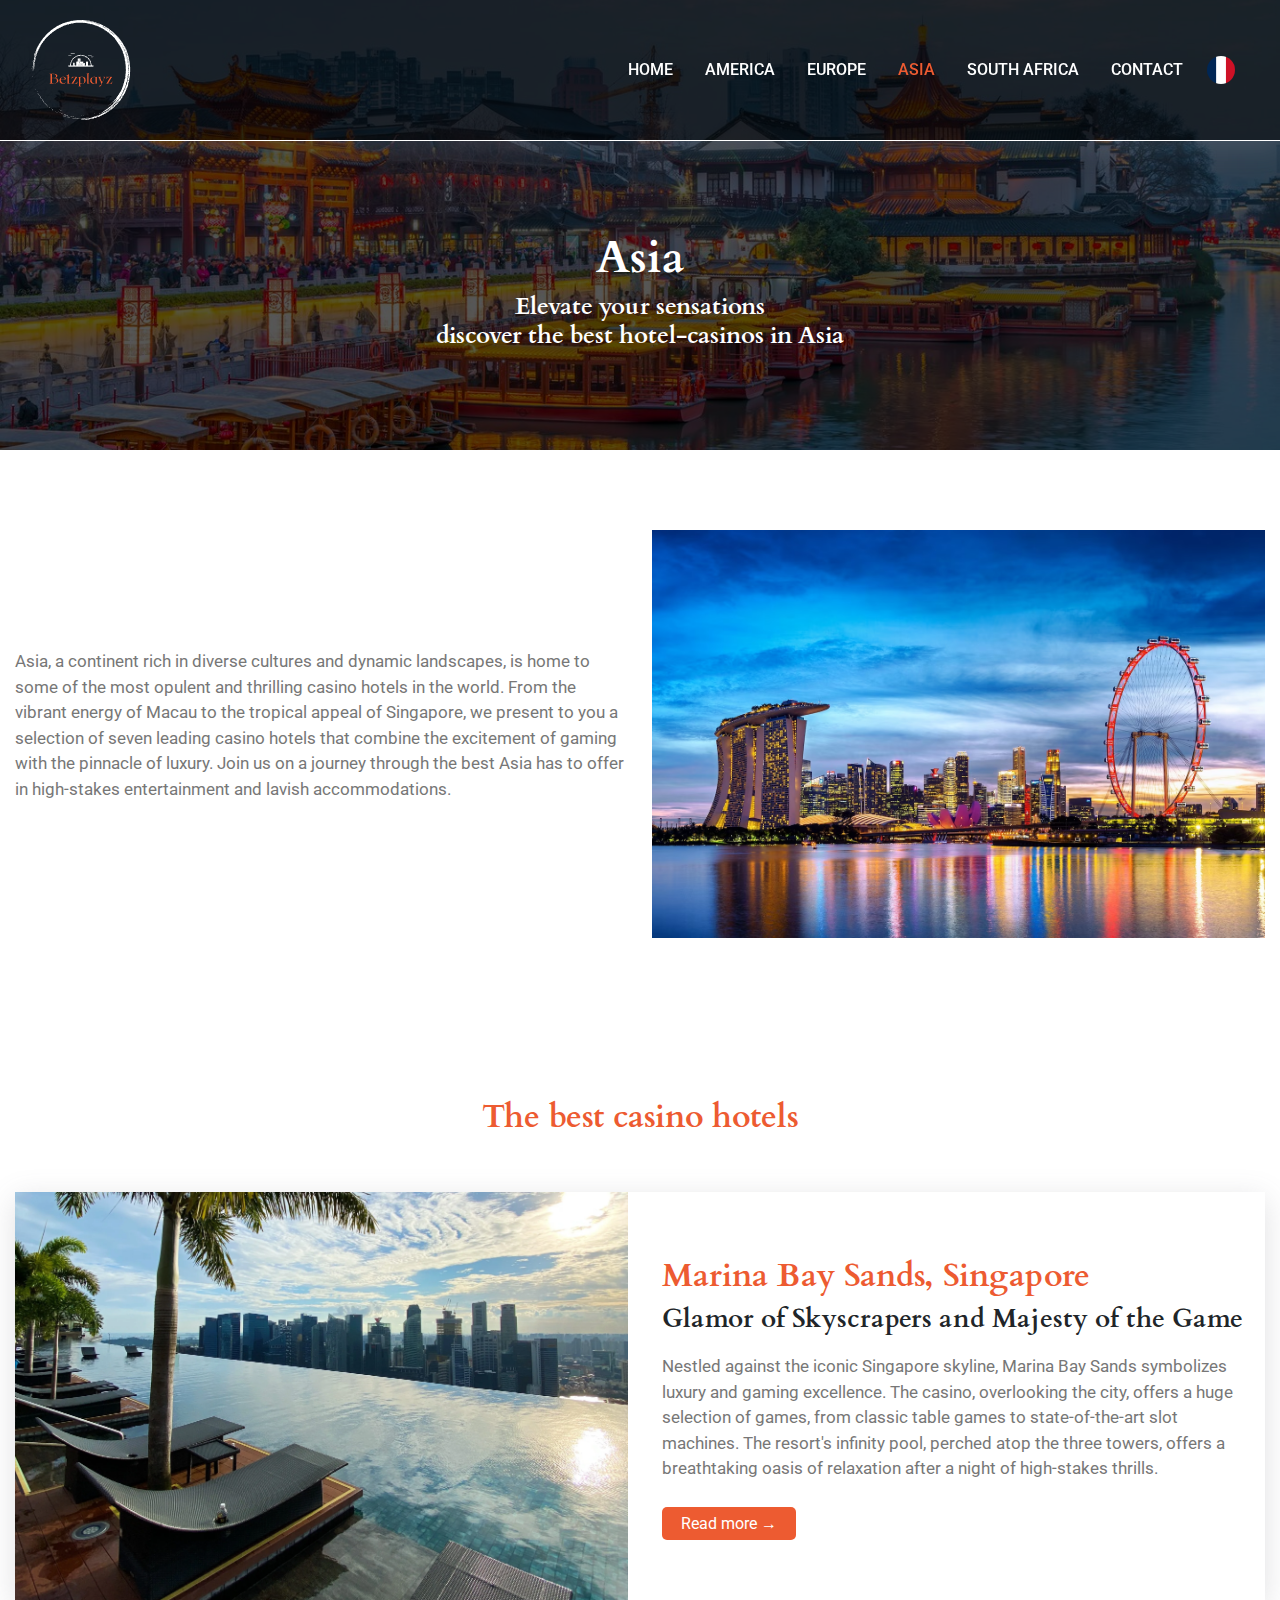
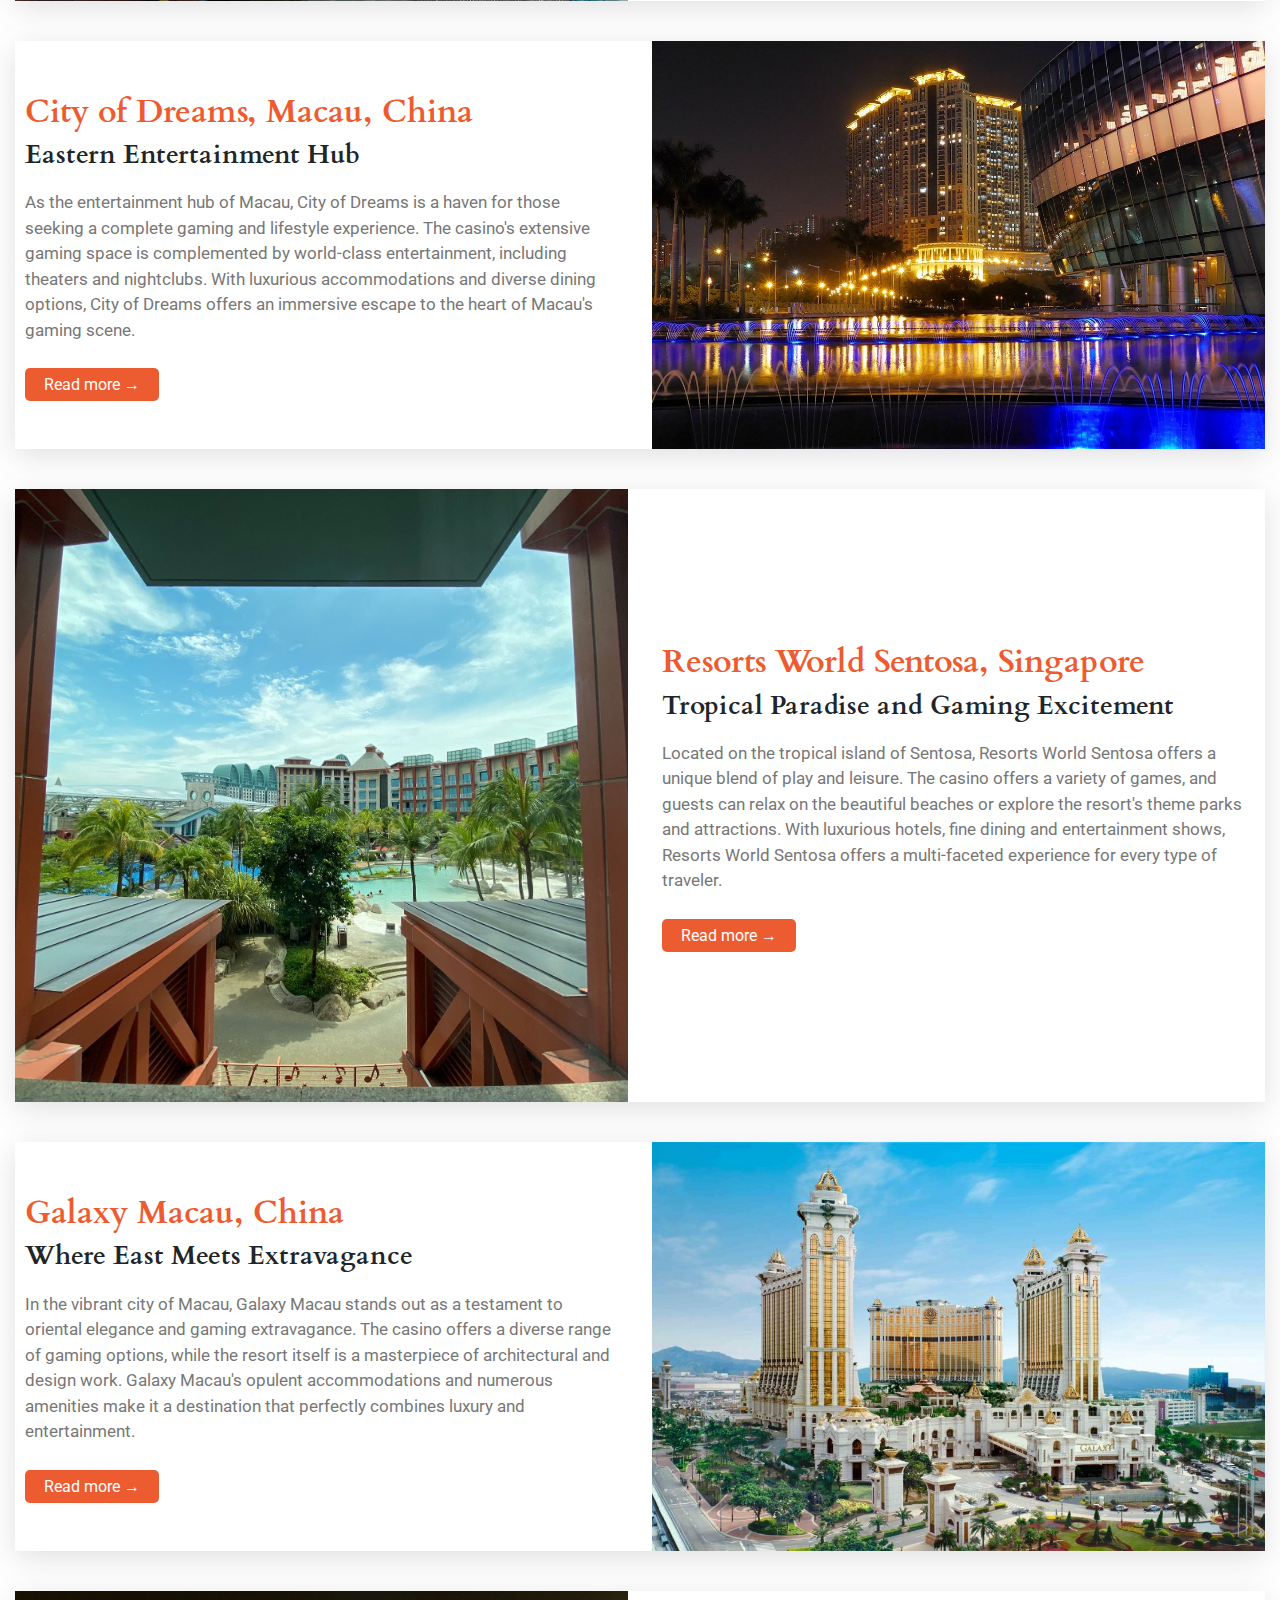
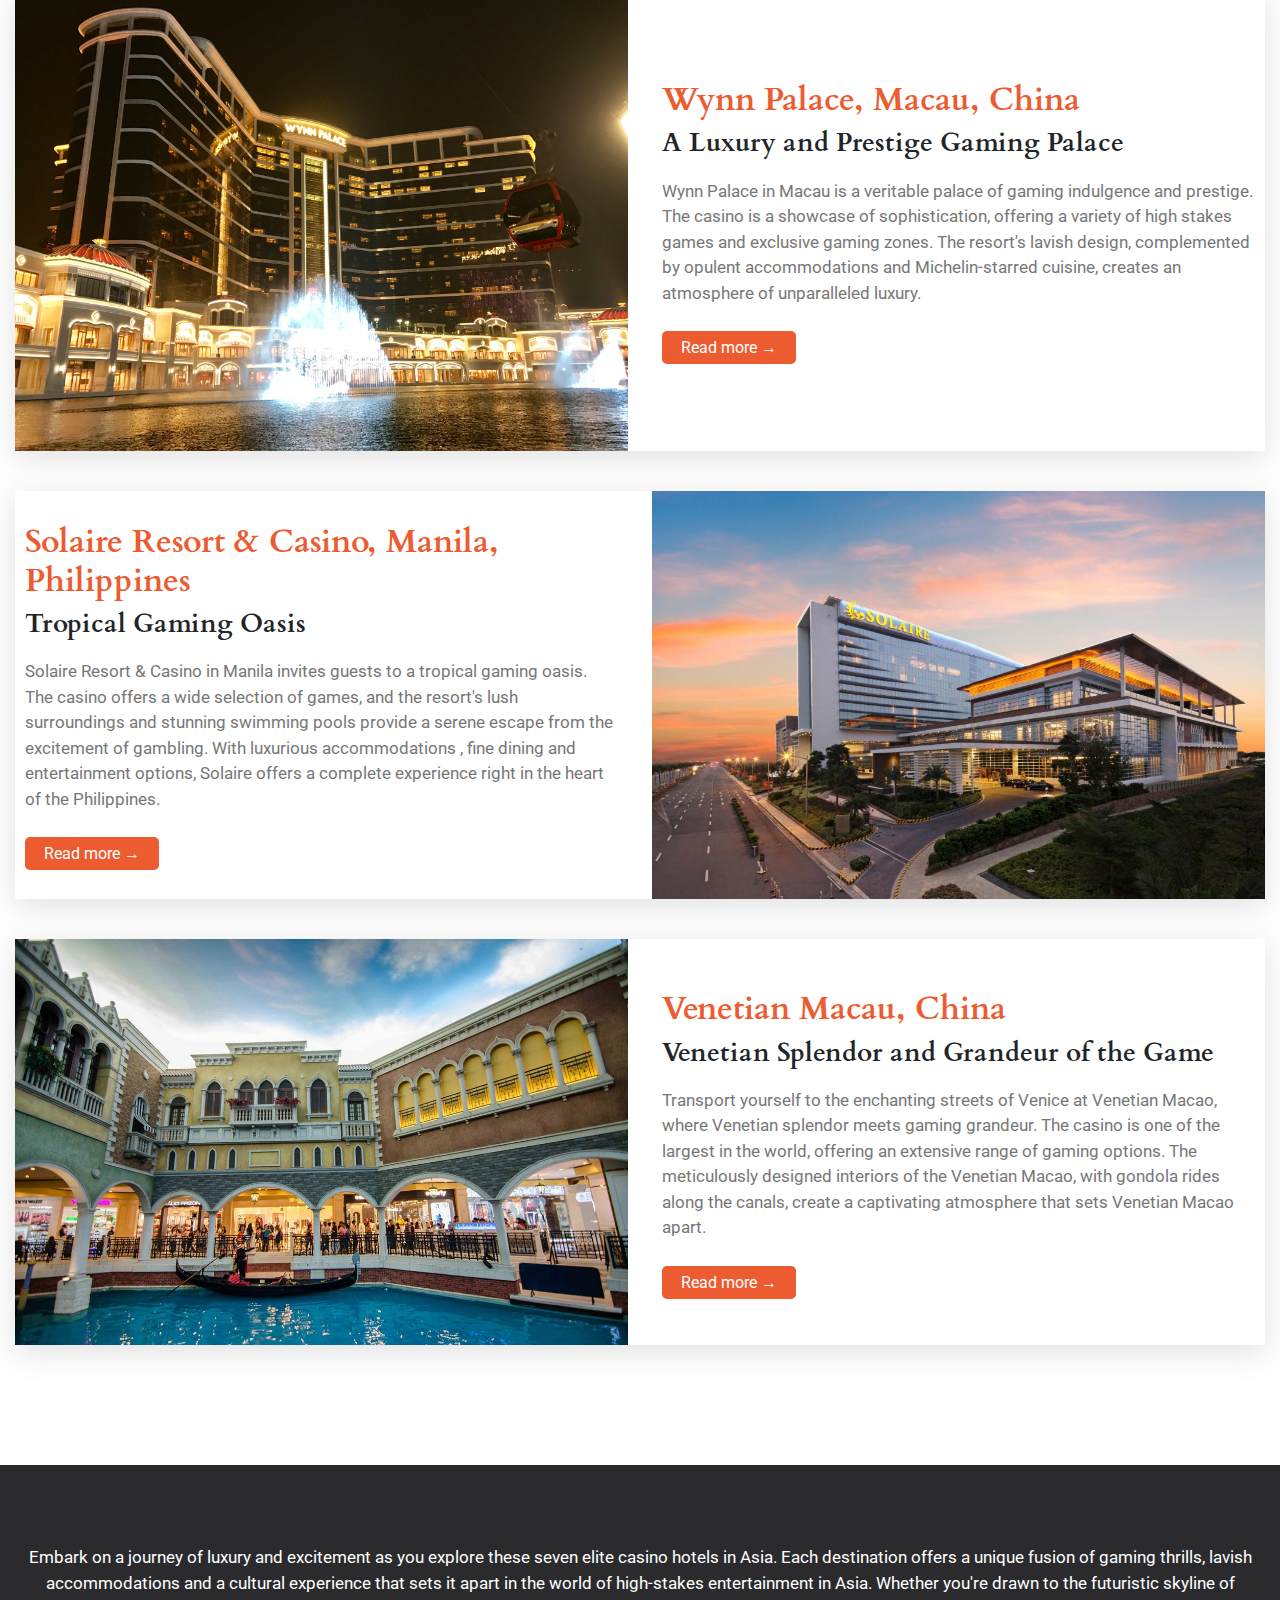
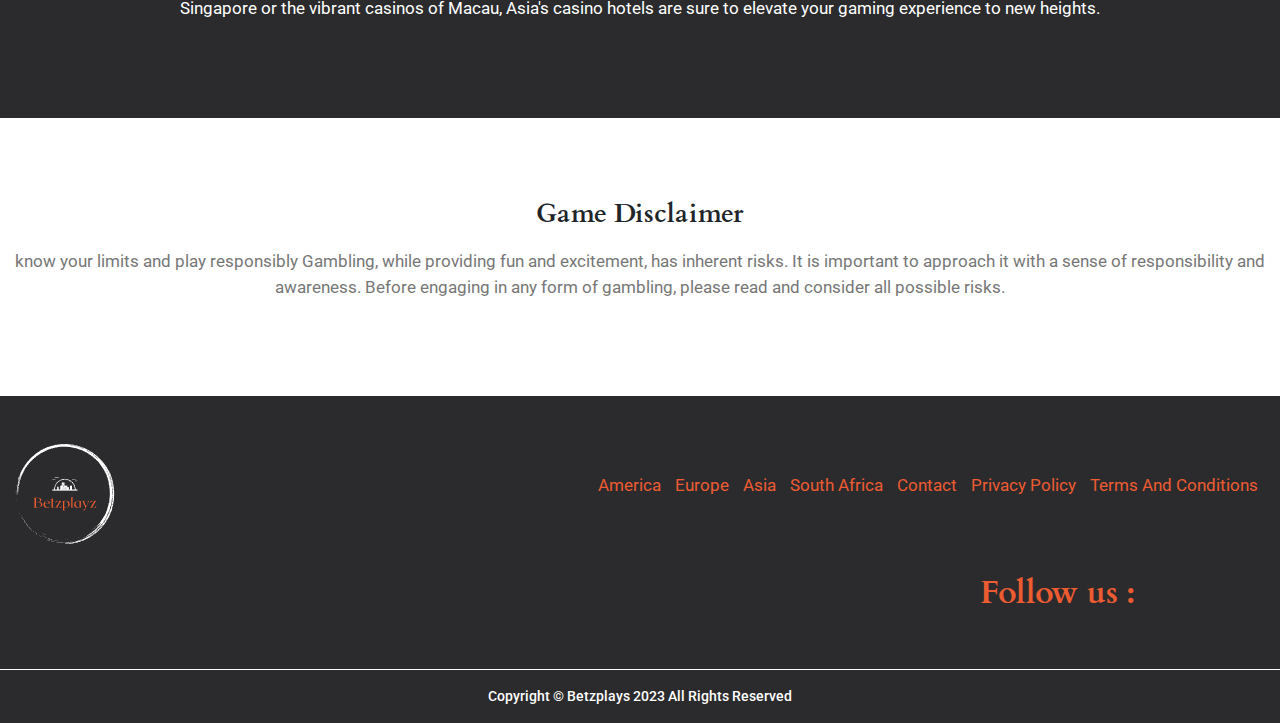
<file: asia.html>
<!DOCTYPE html>
<html lang="fr">

<head>
   <meta charset="UTF-8">
   <meta name="viewport" content="width=device-width, initial-scale=1.0">
   <title>Asia</title>
   <link rel="icon" href="./assets/images/fav_icon.png" type="image/x-icon">
   <link rel="stylesheet" href="./assets/css/bootstrap.css">
   <link rel="stylesheet" href="./assets/css/style.css">
   <link rel="stylesheet" href="./assets/css/responsive.css">
   <!-- font  -->
   <link rel="preconnect" href="https://fonts.googleapis.com">
   <link rel="preconnect" href="https://fonts.gstatic.com" crossorigin>
   <link
      href="https://fonts.googleapis.com/css2?family=Cardo:wght@700&family=Cormorant+Garamond:wght@400;500;600;700&family=Lora:wght@400;500&family=Montserrat:wght@400;500;600&family=Playfair+Display:wght@500;600;700&display=swap"
      rel="stylesheet">
   <!-- font -->
   <link rel="preconnect" href="https://fonts.googleapis.com">
   <link rel="preconnect" href="https://fonts.gstatic.com" crossorigin>
   <link
      href="https://fonts.googleapis.com/css2?family=Cardo:wght@700&family=Cormorant+Garamond:wght@400;500;600;700&family=Lora:wght@400;500&family=Montserrat:wght@400;500;600&family=Playfair+Display:wght@500;600;700&family=Roboto:wght@400;500&display=swap"
      rel="stylesheet">
   <link rel="stylesheet" href="https://site-assets.fontawesome.com/releases/v6.5.0/css/all.css">
</head>

<body>
   <!-- header -->
   <header>
      <nav class="nav container">
         <input type="checkbox" id="nav-check">
         <div class="nav-header">
            <div class="nav-title">
               <!-- <a href="./index.html" class="logo"><img src="./assets/images/logo.png" alt=""
                     a
                         class="img-fluid"></a> -->
               <a href="./index.html">
                  <img src="./assets/images/logo_png.png" alt="" class="img-fluid">
               </a>
            </div>
         </div>
         <div class="nav-btn">
            <label for="nav-check">
               <span></span>
               <span></span>
               <span></span>
            </label>
         </div>
         <ul class="nav-list">
            <li><a href="./index.html">Home</a></li>
            <li><a href="./america.html">America</a></li>
            <li><a href="./europe.html">Europe</a></li>
            <li><a href="./asia.html" class="active">Asia</a></li>
            <li><a href="./southafrica.html">South Africa</a></li>
            <li><a href="./contact.html">Contact</a></li>
         </ul>
         <div class="language-flag">
            <a href="../index.html"> <img src="./assets/images/french.png" alt=""></a>
        </div>
      </nav>
   </header>
   <!-- banner -->
   <div id="banner" class="sub_banner">
      <img src="./assets/images/asia_bg.jpg" alt="sub_banner_img">
      <div class="container">
         <div class="sub_banner_content">
            <h1>Asia</h1>
            <h4>
               Elevate your sensations <br>discover the best hotel-casinos in Asia
            </h4>
         </div>
      </div>
   </div>
   <div class="first_section section">
      <div class="container">
         <div class="row align-items-center">
            <div class="col-lg-6">
               <div class="left_side_first">
                  <p>Asia, a continent rich in diverse cultures and dynamic landscapes, is home to some of the most
                     opulent and thrilling casino hotels in the world. From the vibrant energy of Macau to the tropical
                     appeal of Singapore, we present to you a selection of seven leading casino hotels that combine the
                     excitement of gaming with the pinnacle of luxury. Join us on a journey through the best Asia has to
                     offer in high-stakes entertainment and lavish accommodations.
                  </p>
               </div>
            </div>
            <div class="col-lg-6">
               <div class="right_side_first">
                  <img src="./assets/images/asia_main_img.avif" alt="" class="img-fluid">
               </div>
            </div>
         </div>
      </div>
   </div>
   <div class="main_hotel_section section">
      <div class="container">
         <div class="row">
            <div class="col text-center mb-5">
               <h2>The best casino hotels</h2>
            </div>
         </div>
         <div class="main_hotel_card">
            <div class="row align-items-center ">
               <div class="col-lg-5 col-xl-6">
                  <div class="left_main_hotel">
                     <a href="https://www.marinabaysands.com/?utm_source=google&utm_medium=GMB&utm_campaign=hotel_info_main"
                        target="_blank"><img src="./assets/images/marina_bay1.webp" alt="" class="img-fluid"></a>
                  </div>
               </div>
               <div class="col-lg-7 col-xl-6">
                  <div class="right_main_hotel">
                     <h2>Marina Bay Sands, Singapore</h2>
                     <h3>Glamor of Skyscrapers and Majesty of the Game</h3>
                     <p>Nestled against the iconic Singapore skyline, Marina Bay Sands symbolizes luxury and gaming
                        excellence. The casino, overlooking the city, offers a huge selection of games, from classic
                        table games to state-of-the-art slot machines. The resort's infinity pool, perched atop the
                        three towers, offers a breathtaking oasis of relaxation after a night of high-stakes thrills.
                     </p>
                     <div class="btn_div">
                        <a href="https://www.marinabaysands.com/?utm_source=google&utm_medium=GMB&utm_campaign=hotel_info_main"
                           class="common_btn" target="_blank">Read more
                           &#8594;</a>
                     </div>
                  </div>
               </div>
            </div>
         </div>
         <div class="main_hotel_card odd_main_hotel">
            <div class="row align-items-center">
               <div class="col-lg-5 col-xl-6">
                  <div class="left_main_hotel">
                     <a href="https://www.cityofdreamsmacau.com/en?utm_source=google_GMB&utm_medium=organic&utm_campaign=GMB"
                        target="_blank"><img src="./assets/images/cityofdream.jpg" alt="" class="img-fluid"></a>
                  </div>
               </div>
               <div class="col-lg-7 col-xl-6">
                  <div class="right_main_hotel">
                     <h2>City of Dreams, Macau, China</h2>
                     <h3>Eastern Entertainment Hub</h3>
                     <p>As the entertainment hub of Macau, City of Dreams is a haven for those seeking a complete gaming
                        and lifestyle experience. The casino's extensive gaming space is complemented by world-class
                        entertainment, including theaters and nightclubs. With luxurious accommodations and diverse
                        dining options, City of Dreams offers an immersive escape to the heart of Macau's gaming scene.
                     </p>
                     <div class="btn_div">
                        <a href="https://www.cityofdreamsmacau.com/en?utm_source=google_GMB&utm_medium=organic&utm_campaign=GMB"
                           class="common_btn" target="_blank">Read more &#8594;</a>
                     </div>
                  </div>
               </div>
            </div>
         </div>
         <div class="main_hotel_card">
            <div class="row align-items-center">
               <div class="col-lg-5 col-xl-6">
                  <div class="left_main_hotel">
                     <a href="https://www.rwsentosa.com/" target="_blank"><img src="./assets/images/sentosa.jpg" alt=""
                           class="img-fluid"></a>
                  </div>
               </div>
               <div class="col-lg-7 col-xl-6">
                  <div class="right_main_hotel">
                     <h2>Resorts World Sentosa, Singapore</h2>
                     <h3>Tropical Paradise and Gaming Excitement</h3>
                     <p>Located on the tropical island of Sentosa, Resorts World Sentosa offers a unique blend of play
                        and leisure. The casino offers a variety of games, and guests can relax on the beautiful beaches
                        or explore the resort's theme parks and attractions. With luxurious hotels, fine dining and
                        entertainment shows, Resorts World Sentosa offers a multi-faceted experience for every type of
                        traveler.
                     </p>
                     <div class="btn_div">
                        <a href="https://www.rwsentosa.com/" class="common_btn" target="_blank">Read more &#8594;</a>
                     </div>
                  </div>
               </div>
            </div>
         </div>
         <div class="main_hotel_card odd_main_hotel">
            <div class="row align-items-center">
               <div class="col-lg-5 col-xl-6">
                  <div class="left_main_hotel">
                     <a href="https://www.galaxymacau.com/" target="_blank"><img src="./assets/images/galaxy_macau.jpg"
                           alt="" class="img-fluid"></a>
                  </div>
               </div>
               <div class="col-lg-7 col-xl-6">
                  <div class="right_main_hotel">
                     <h2>Galaxy Macau, China</h2>
                     <h3>Where East Meets Extravagance</h3>
                     <p>In the vibrant city of Macau, Galaxy Macau stands out as a testament to oriental elegance and
                        gaming extravagance. The casino offers a diverse range of gaming options, while the resort
                        itself is a masterpiece of architectural and design work. Galaxy Macau's opulent accommodations
                        and numerous amenities make it a destination that perfectly combines luxury and entertainment.
                     </p>
                     <div class="btn_div">
                        <a href="https://www.galaxymacau.com/" class="common_btn" target="_blank">Read more &#8594;</a>
                     </div>
                  </div>
               </div>
            </div>
         </div>
         <div class="main_hotel_card">
            <div class="row align-items-center">
               <div class="col-lg-5 col-xl-6">
                  <div class="left_main_hotel">
                     <a href="https://www.wynnresortsmacau.com/en/wynn-palace/" target="_blank"><img
                           src="./assets/images/wynn_palace_macau.jpg" alt="" class="img-fluid"></a>
                  </div>
               </div>
               <div class="col-lg-7 col-xl-6">
                  <div class="right_main_hotel">
                     <h2>Wynn Palace, Macau, China</h2>
                     <h3>A Luxury and Prestige Gaming Palace</h3>
                     <p>Wynn Palace in Macau is a veritable palace of gaming indulgence and prestige. The casino is a
                        showcase of sophistication, offering a variety of high stakes games and exclusive gaming zones.
                        The resort's lavish design, complemented by opulent accommodations and Michelin-starred cuisine,
                        creates an atmosphere of unparalleled luxury.
                     </p>
                     <div class="btn_div">
                        <a href="https://www.wynnresortsmacau.com/en/wynn-palace/" class="common_btn"
                           target="_blank">Read more &#8594;</a>
                     </div>
                  </div>
               </div>
            </div>
         </div>
         <div class="main_hotel_card odd_main_hotel">
            <div class="row align-items-center">
               <div class="col-lg-5 col-xl-6">
                  <div class="left_main_hotel">
                     <a href="https://www.solaireresort.com/?utm_source=googlemybusiness&utm_medium=organic&utm_campaign=brand"
                        target="_blank"><img src="./assets/images/salaireresort.jpg" alt="" class="img-fluid"></a>
                  </div>
               </div>
               <div class="col-lg-7 col-xl-6">
                  <div class="right_main_hotel">
                     <h2>Solaire Resort & Casino, Manila, Philippines</h2>
                     <h3>Tropical Gaming Oasis</h3>
                     <p>Solaire Resort & Casino in Manila invites guests to a tropical gaming oasis. The casino offers a
                        wide selection of games, and the resort's lush surroundings and stunning swimming pools provide
                        a serene escape from the excitement of gambling. With luxurious accommodations , fine dining and
                        entertainment options, Solaire offers a complete experience right in the heart of the
                        Philippines.
                     </p>
                     <div class="btn_div">
                        <a href="https://www.solaireresort.com/?utm_source=googlemybusiness&utm_medium=organic&utm_campaign=brand"
                           class="common_btn" target="_blank">Read more &#8594;</a>
                     </div>
                  </div>
               </div>
            </div>
         </div>
         <div class="main_hotel_card">
            <div class="row align-items-center">
               <div class="col-lg-5 col-xl-6">
                  <div class="left_main_hotel">
                     <a href="https://hk.venetianmacao.com/" target="_blank"><img
                           src="./assets/images/venetian_macau.jpg" alt="" class="img-fluid"></a>
                  </div>
               </div>
               <div class="col-lg-7 col-xl-6">
                  <div class="right_main_hotel">
                     <h2>Venetian Macau, China</h2>
                     <h3>Venetian Splendor and Grandeur of the Game</h3>
                     <p>Transport yourself to the enchanting streets of Venice at Venetian Macao, where Venetian
                        splendor meets gaming grandeur. The casino is one of the largest in the world, offering an
                        extensive range of gaming options. The meticulously designed interiors of the Venetian Macao,
                        with gondola rides along the canals, create a captivating atmosphere that sets Venetian Macao
                        apart.
                     </p>
                     <div class="btn_div">
                        <a href="https://hk.venetianmacao.com/" class="common_btn" target="_blank">Read more &#8594;</a>
                     </div>
                  </div>
               </div>
            </div>
         </div>
      </div>
   </div>
   <div class="the_destination_section section">
      <div class="container">
         <div class="row">
            <div class="col text-center">
               <p>Embark on a journey of luxury and excitement as you explore these seven elite casino hotels in Asia.
                  Each destination offers a unique fusion of gaming thrills, lavish accommodations and a cultural
                  experience that sets it apart in the world of high-stakes entertainment in Asia. Whether you're drawn
                  to the futuristic skyline of Singapore or the vibrant casinos of Macau, Asia's casino hotels are sure
                  to elevate your gaming experience to new heights.
               </p>
            </div>
         </div>
      </div>
   </div>
   <div class="game_disclaimer section">
      <div class="container">
         <div class="row">
            <div class="col text-center">
               <h3>Game Disclaimer</h3>
               <p>know your limits and play responsibly Gambling, while providing fun and excitement, has inherent
                  risks. It is important to approach it with a sense of responsibility and awareness. Before engaging in
                  any form of gambling, please read and consider all possible risks.
               </p>
            </div>
         </div>
      </div>
   </div>
   <footer class="py-5">
      <div class="container">
         <div class="top_footer">
            <div class="row align-items-center">
               <div class="col-12 col-xl-3">
                  <div class="footer_left">
                     <a href="./index.html">
                        <img src="./assets/images/logo_png.png" alt="" class="img-fluid">
                     </a>
                  </div>
               </div>
               <div class="col-12 col-xl-9">
                  <div class="footer_left footer_right_ul">
                     <ul>
                        <li><a href="./america.html" class="active">America</a></li>
                        <li><a href="./europe.html">Europe</a></li>
                        <li><a href="./asia.html">Asia</a></li>
                        <li><a href="./southafrica.html">South Africa</a></li>
                        <li><a href="./contact.html">Contact</a></li>
                        <li><a href="./PrivacyPolicy.html">Privacy Policy</a></li>
                        <li><a href="./terms-conditions.html">terms and conditions</a></li>

                     </ul>
                  </div>
               </div>
            </div>
         </div>
         <div class="row">
            <div class="col">
               <div class="footer_right">
                  <h2 class="0">Follow us : </h2>
                  <ul>
                     <li><a href=""><i class="fa-brands fa-instagram"></i></a></li>
                     <li><a href=""><i class="fa-brands fa-facebook-f"></i></a></li>
                     <li><a href=""><i class="fa-brands fa-youtube"></i></a></li>
                     <li><a href=""><i class="fa-brands fa-twitter"></i></a></li>
                  </ul>
               </div>
            </div>
         </div>
      </div>
   </footer>
   <div class="lower_footer">
      <div class="container">
         <div class="row">
            <div class="col text-center">
               <p class="py-3 mb-0">
                  copyright © betzplays 2023 All rights reserved</p>
            </div>
         </div>
      </div>
   </div>
   <script src="https://code.jquery.com/jquery-3.7.1.min.js"
      integrity="sha256-/JqT3SQfawRcv/BIHPThkBvs0OEvtFFmqPF/lYI/Cxo=" crossorigin="anonymous"></script>
   <script src="./assets/js/bootstrap.bundle.js"></script>
</body>

</html>
</file>
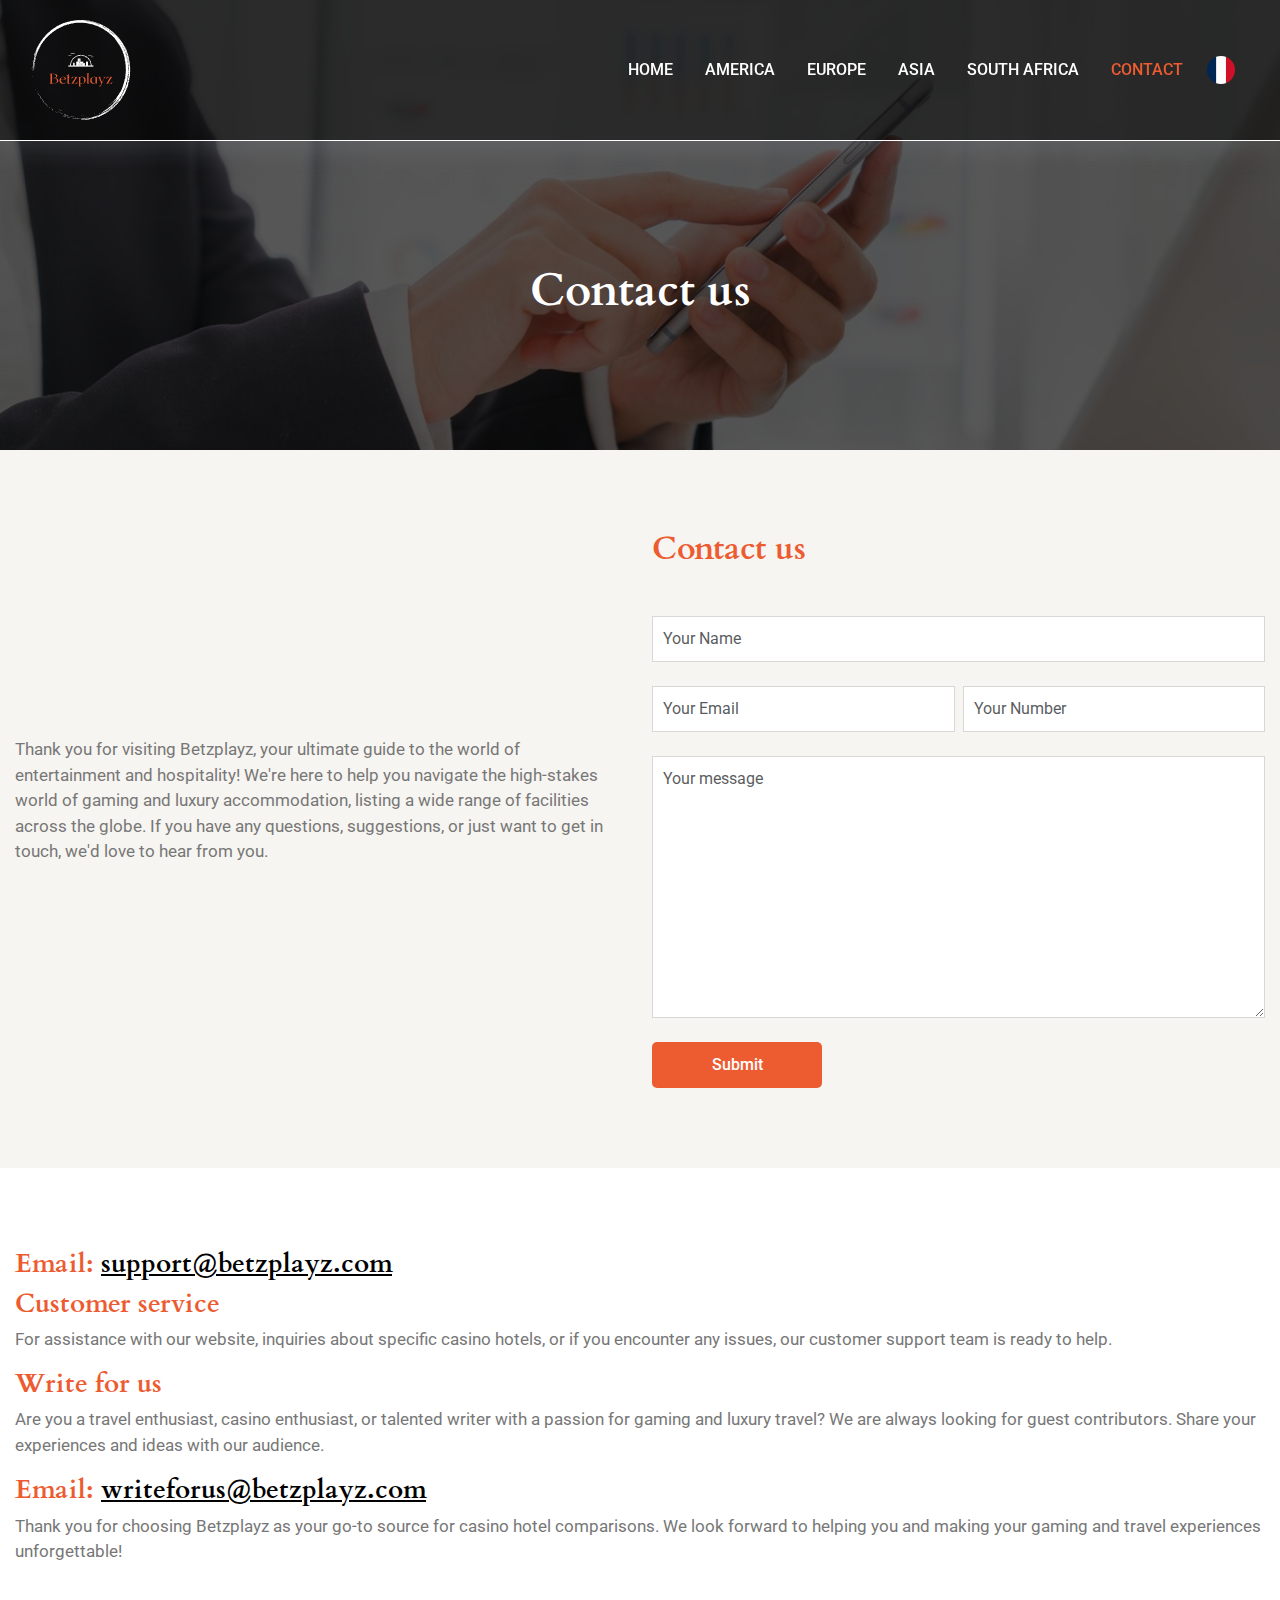
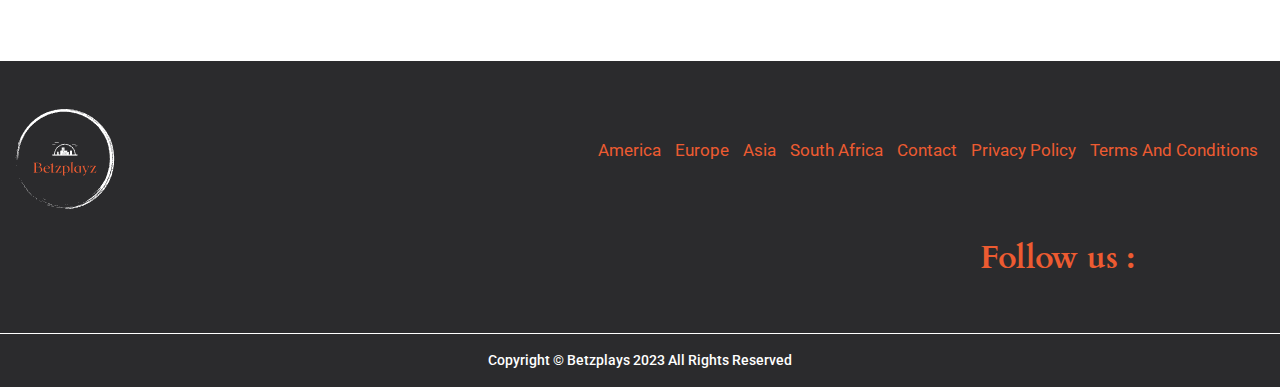
<file: contact.html>
<!DOCTYPE html>
<html lang="fr">

<head>
   <meta charset="UTF-8">
   <meta name="viewport" content="width=device-width, initial-scale=1.0">
   <title>Contact us</title>
   <link rel="icon" href="./assets/images/fav_icon.png" type="image/x-icon">
   <link rel="stylesheet" href="./assets/css/bootstrap.css">
   <link rel="stylesheet" href="./assets/css/style.css">
   <link rel="stylesheet" href="./assets/css/responsive.css">
   <!-- font  -->
   <link rel="preconnect" href="https://fonts.googleapis.com">
   <link rel="preconnect" href="https://fonts.gstatic.com" crossorigin>
   <link
      href="https://fonts.googleapis.com/css2?family=Cardo:wght@700&family=Cormorant+Garamond:wght@400;500;600;700&family=Lora:wght@400;500&family=Montserrat:wght@400;500;600&family=Playfair+Display:wght@500;600;700&display=swap"
      rel="stylesheet">
   <!-- font -->
   <link rel="preconnect" href="https://fonts.googleapis.com">
   <link rel="preconnect" href="https://fonts.gstatic.com" crossorigin>
   <link
      href="https://fonts.googleapis.com/css2?family=Cardo:wght@700&family=Cormorant+Garamond:wght@400;500;600;700&family=Lora:wght@400;500&family=Montserrat:wght@400;500;600&family=Playfair+Display:wght@500;600;700&family=Roboto:wght@400;500&display=swap"
      rel="stylesheet">
   <link rel="stylesheet" href="https://site-assets.fontawesome.com/releases/v6.5.0/css/all.css">
</head>

<body>
   <!-- header -->
   <header>
      <nav class="nav container">
         <input type="checkbox" id="nav-check">
         <div class="nav-header">
            <div class="nav-title">
               <!-- <a href="./index.html" class="logo"><img src="./assets/images/logo.png" alt=""
                     a
                         class="img-fluid"></a> -->
               <a href="./index.html">
                  <img src="./assets/images/logo_png.png" alt="" class="img-fluid">
               </a>
            </div>
         </div>
         <div class="nav-btn">
            <label for="nav-check">
               <span></span>
               <span></span>
               <span></span>
            </label>
         </div>
         <ul class="nav-list">
            <li><a href="./index.html">Home</a></li>
            <li><a href="./america.html">America</a></li>
            <li><a href="./europe.html">Europe</a></li>
            <li><a href="./asia.html">Asia</a></li>
            <li><a href="./southafrica.html">South Africa</a></li>
            <li><a href="./contact.html" class="active">Contact</a></li>
         </ul>
         <div class="language-flag">
            <a href="../index.html"> <img src="./assets/images/french.png" alt=""></a>
        </div>
      </nav>
   </header>
   <!-- banner -->
   <div id="banner" class="sub_banner">
      <img src="./assets/images/contact_us_bg.jpg" alt="sub_banner_img">
      <div class="container">
         <div class="sub_banner_content">
            <h1>Contact us</h1>
            <!-- <h4>
                  Les meilleurs hôtels-casinos et paradis de jeux au monde
                  </h4> -->
         </div>
      </div>
   </div>
   <div class="first_section section contact_us_form_parent">
      <div class="container">
         <div class="row align-items-center">
            <div class="col-lg-6">
               <div class="left_side_first">
                  <p>Thank you for visiting Betzplayz, your ultimate guide to the world of entertainment and
                     hospitality! We're here to help you navigate the high-stakes world of gaming and luxury
                     accommodation, listing a wide range of facilities across the globe. If you have any questions,
                     suggestions, or just want to get in touch, we'd love to hear from you.
                  </p>
               </div>
            </div>
            <div class="col-lg-6">
               <div class="right_side_first">
                  <!-- <img src="./assets/images/Homebanner.jpeg" alt="" class="img-fluid"> -->
                  <h2 class="mb-5">Contact us</h2>
                  <form action="#">
                     <div class="div mb-4">
                        <input type="text" placeholder="Your Name" class="form-control ">
                     </div>
                     <div class="div  mb-4 d-flex">
                        <input type="email" placeholder="Your Email" class="form-control me-2">
                        <input type="number" placeholder="Your Number" class="form-control">
                     </div>
                     <div class="div mb-4">
                        <textarea class="form-control" placeholder="Your message " rows="10"></textarea>
                     </div>
                     <div class="div">
                        <input type="submit" value="Submit" class="form-control sub_btn">
                     </div>
                  </form>
               </div>
            </div>
         </div>
      </div>
   </div>
   <section class="privacy-term section">
      <div class="container">
         <!-- <h2 class="heading main-heading"></h2> -->
         <div class="main-content">
            <h2>Email: <a href="mailto:support@betzplayz.com" target="_blank"> support@betzplayz.com</a></h2>
            <h2>Customer service</h2>
            <p>For assistance with our website, inquiries about specific casino hotels, or if you encounter any issues,
               our customer support team is ready to help.
            </p>
            <h2>Write for us</h2>
            <p>Are you a travel enthusiast, casino enthusiast, or talented writer with a passion for gaming and luxury
               travel? We are always looking for guest contributors. Share your experiences and ideas with our audience.
            </p>
            <h2>Email: <a href="mailto:writeforus@betzplayz.com" target="_blank"> writeforus@betzplayz.com</a></h2>
            <p>Thank you for choosing Betzplayz as your go-to source for casino hotel comparisons. We look forward to
               helping you and making your gaming and travel experiences unforgettable!
            </p>
         </div>
      </div>
   </section>
   <footer class="py-5">
      <div class="container">
         <div class="top_footer">
            <div class="row align-items-center">
               <div class="col-12 col-xl-3">
                  <div class="footer_left">
                     <a href="./index.html">
                        <img src="./assets/images/logo_png.png" alt="" class="img-fluid">
                     </a>
                  </div>
               </div>
               <div class="col-12 col-xl-9">
                  <div class="footer_left footer_right_ul">
                     <ul>
                        <li><a href="./america.html" class="active">America</a></li>
                        <li><a href="./europe.html">Europe</a></li>
                        <li><a href="./asia.html">Asia</a></li>
                        <li><a href="./southafrica.html">South Africa</a></li>
                        <li><a href="./contact.html">Contact</a></li>
                        <li><a href="./PrivacyPolicy.html">Privacy Policy</a></li>
                        <li><a href="./terms-conditions.html">terms and conditions</a></li>

                     </ul>
                  </div>
               </div>
            </div>
         </div>
         <div class="row">
            <div class="col">
               <div class="footer_right">
                  <h2 class="0">Follow us : </h2>
                  <ul>
                     <li><a href=""><i class="fa-brands fa-instagram"></i></a></li>
                     <li><a href=""><i class="fa-brands fa-facebook-f"></i></a></li>
                     <li><a href=""><i class="fa-brands fa-youtube"></i></a></li>
                     <li><a href=""><i class="fa-brands fa-twitter"></i></a></li>
                  </ul>
               </div>
            </div>
         </div>
      </div>
   </footer>
   <div class="lower_footer">
      <div class="container">
         <div class="row">
            <div class="col text-center">
               <p class="py-3 mb-0">
                  copyright © betzplays 2023 All rights reserved</p>
            </div>
         </div>
      </div>
   </div>
   <script src="https://code.jquery.com/jquery-3.7.1.min.js"
      integrity="sha256-/JqT3SQfawRcv/BIHPThkBvs0OEvtFFmqPF/lYI/Cxo=" crossorigin="anonymous"></script>
   <script src="./assets/js/bootstrap.bundle.js"></script>
</body>

</html>
</file>
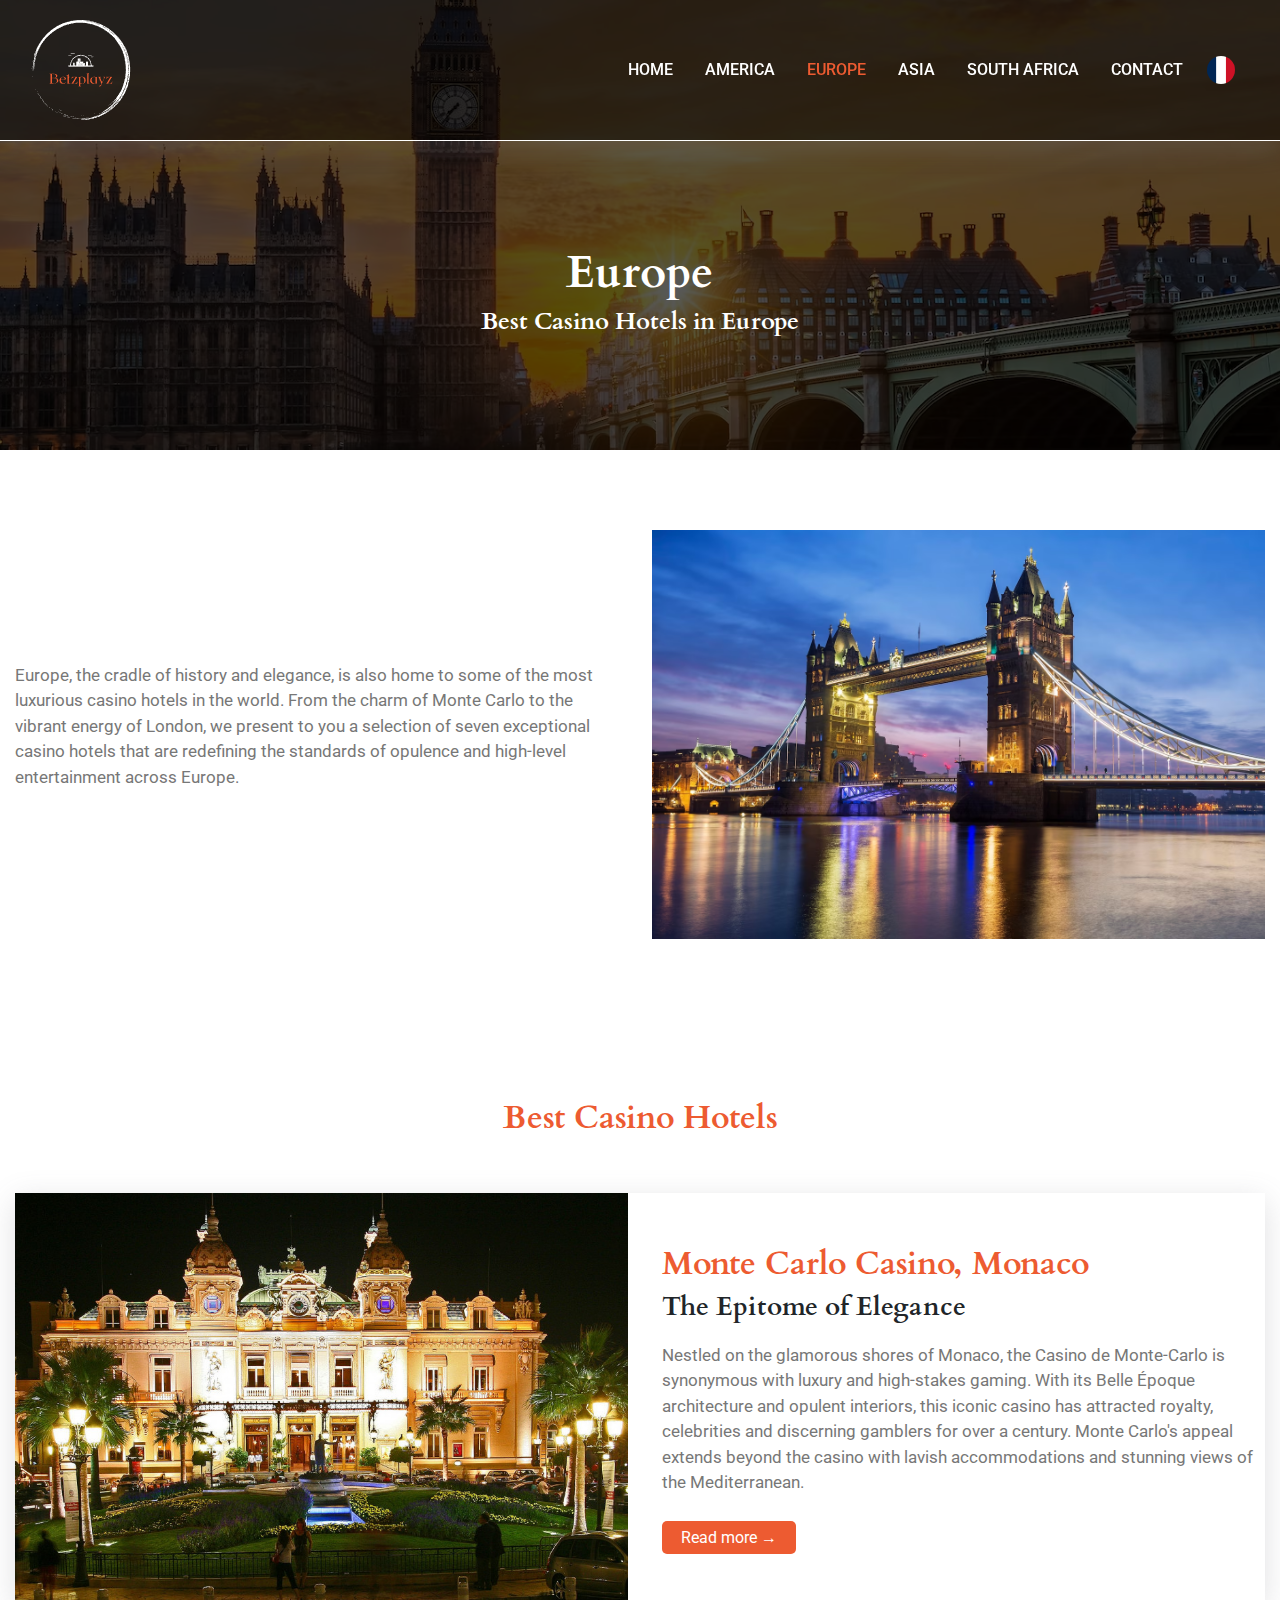
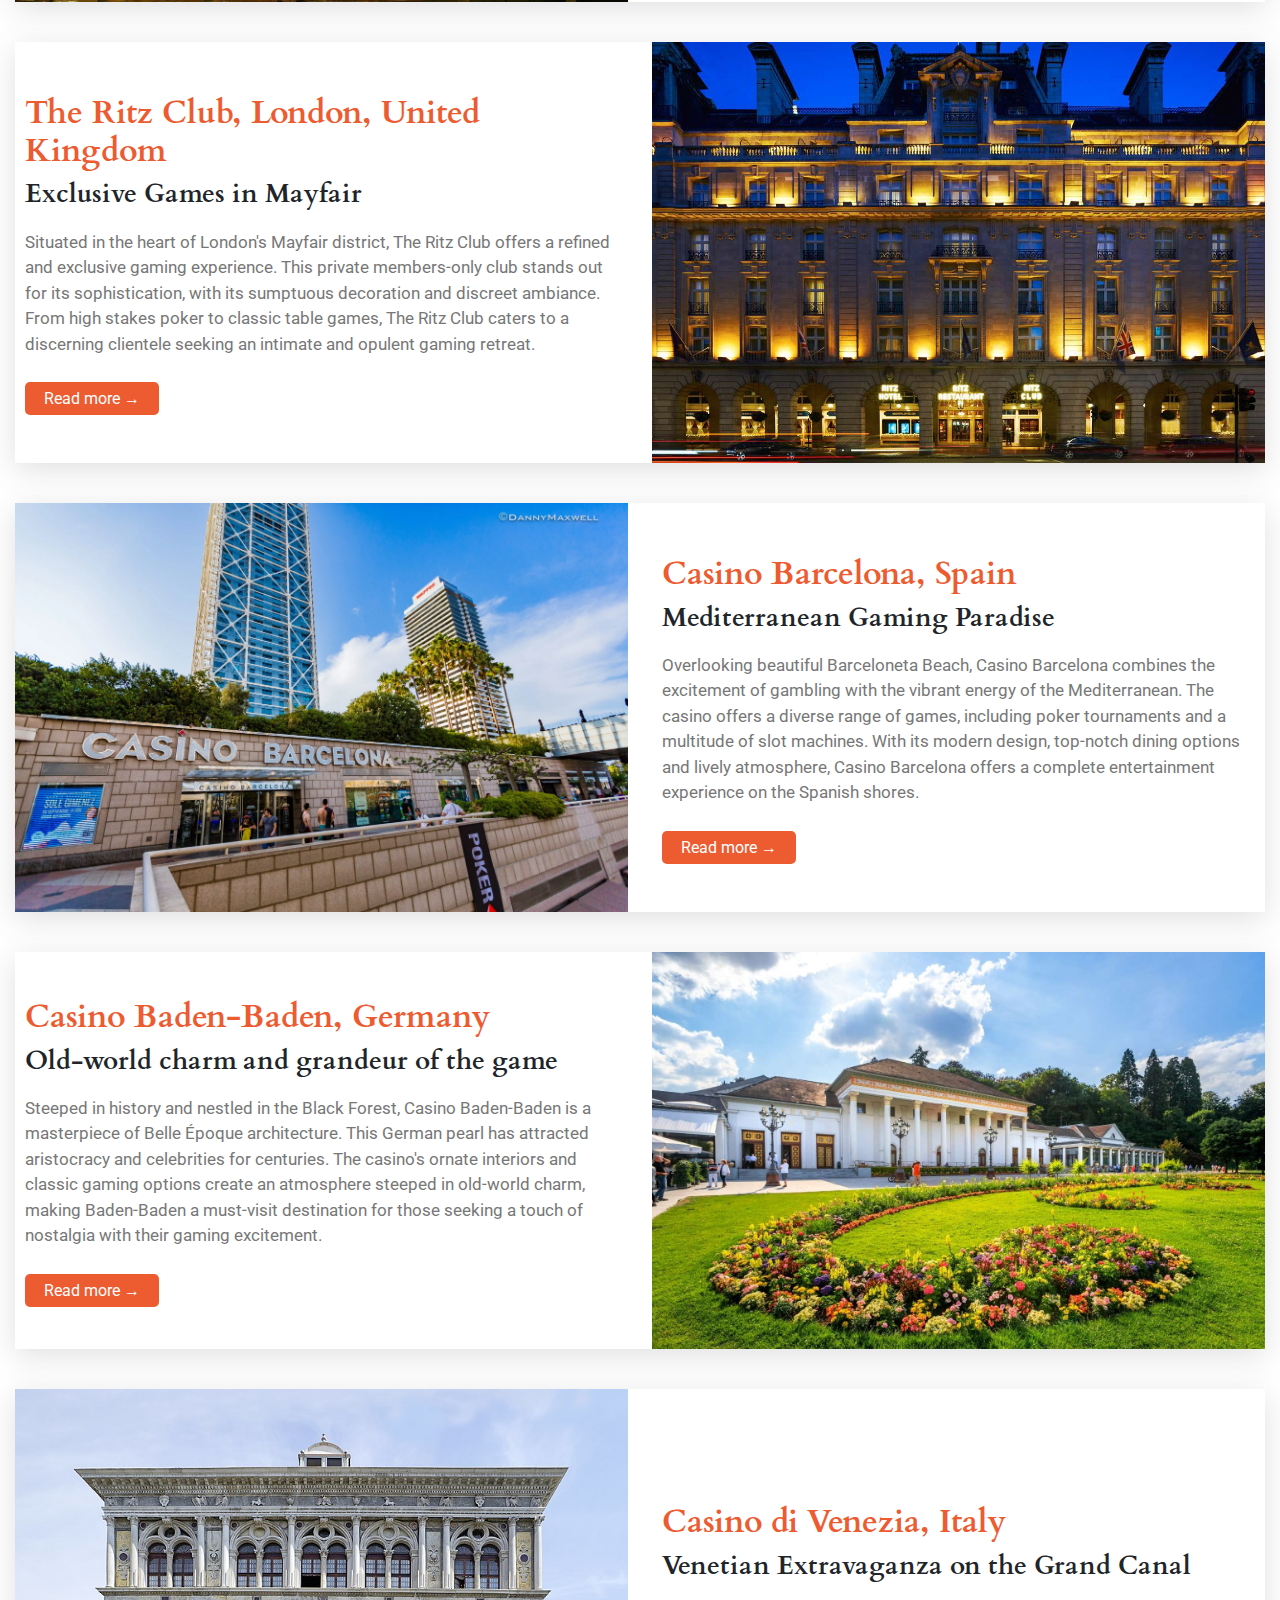
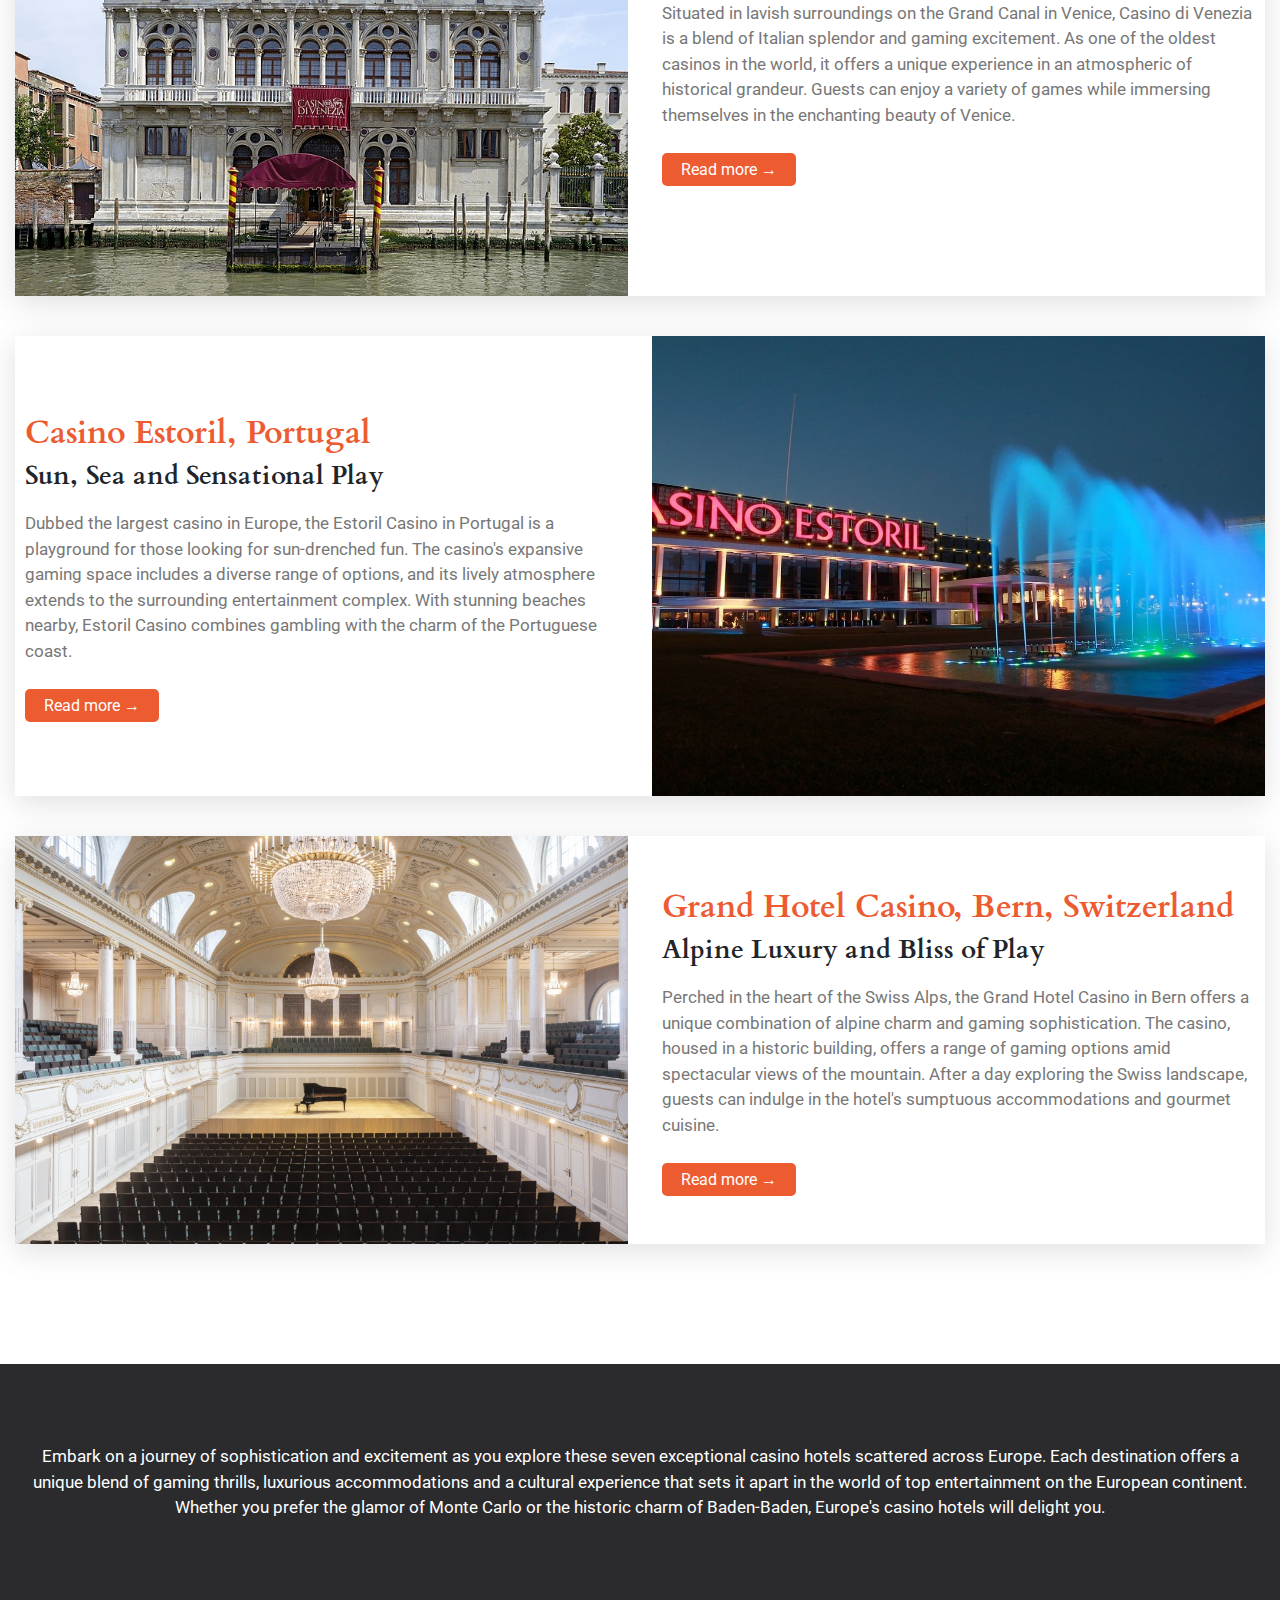
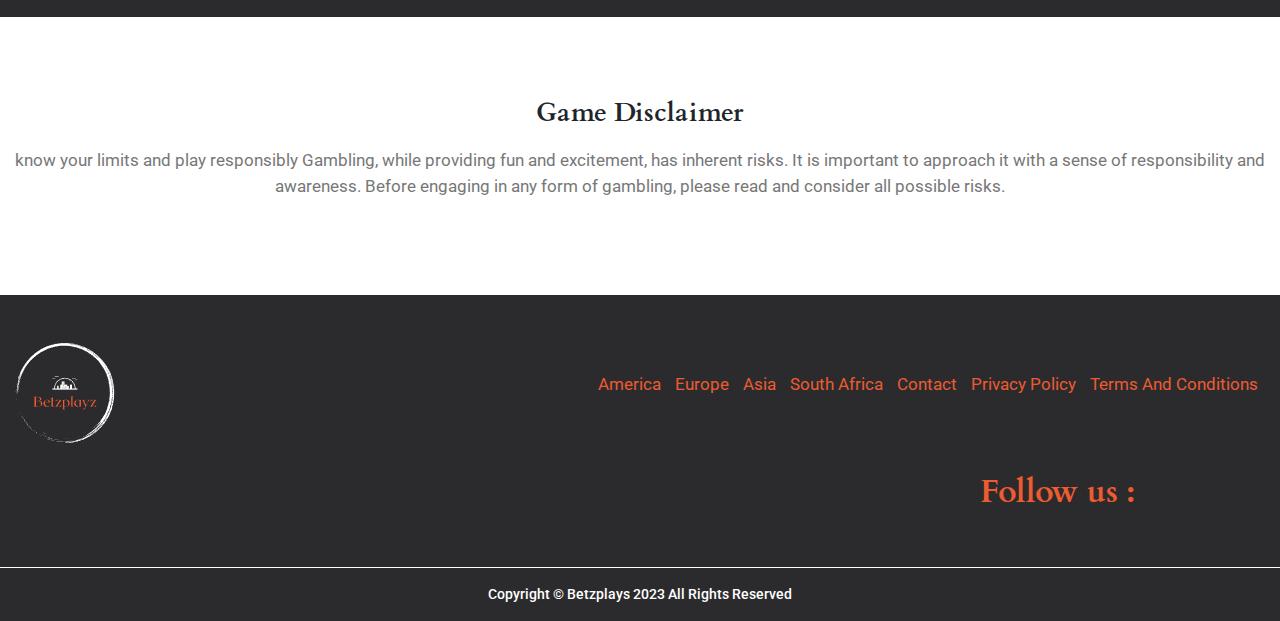
<file: europe.html>
<!DOCTYPE html>
<html lang="fr">

<head>
   <meta charset="UTF-8">
   <meta name="viewport" content="width=device-width, initial-scale=1.0">
   <title>Europe</title>
   <link rel="icon" href="./assets/images/fav_icon.png" type="image/x-icon">
   <link rel="stylesheet" href="./assets/css/bootstrap.css">
   <link rel="stylesheet" href="./assets/css/style.css">
   <link rel="stylesheet" href="./assets/css/responsive.css">
   <!-- font  -->
   <link rel="preconnect" href="https://fonts.googleapis.com">
   <link rel="preconnect" href="https://fonts.gstatic.com" crossorigin>
   <link
      href="https://fonts.googleapis.com/css2?family=Cardo:wght@700&family=Cormorant+Garamond:wght@400;500;600;700&family=Lora:wght@400;500&family=Montserrat:wght@400;500;600&family=Playfair+Display:wght@500;600;700&display=swap"
      rel="stylesheet">
   <!-- font -->
   <link rel="preconnect" href="https://fonts.googleapis.com">
   <link rel="preconnect" href="https://fonts.gstatic.com" crossorigin>
   <link
      href="https://fonts.googleapis.com/css2?family=Cardo:wght@700&family=Cormorant+Garamond:wght@400;500;600;700&family=Lora:wght@400;500&family=Montserrat:wght@400;500;600&family=Playfair+Display:wght@500;600;700&family=Roboto:wght@400;500&display=swap"
      rel="stylesheet">
   <link rel="stylesheet" href="https://site-assets.fontawesome.com/releases/v6.5.0/css/all.css">
</head>

<body>
   <!-- header -->
   <header>
      <nav class="nav container">
         <input type="checkbox" id="nav-check">
         <div class="nav-header">
            <div class="nav-title">
               <!-- <a href="./index.html" class="logo"><img src="./assets/images/logo.png" alt=""
                     a
                         class="img-fluid"></a> -->
               <a href="./index.html">
                  <img src="./assets/images/logo_png.png" alt="" class="img-fluid">
               </a>
            </div>
         </div>
         <div class="nav-btn">
            <label for="nav-check">
               <span></span>
               <span></span>
               <span></span>
            </label>
         </div>
         <ul class="nav-list">
            <li><a href="./index.html">Home</a></li>
            <li><a href="./america.html">America</a></li>
            <li><a href="./europe.html" class="active">Europe</a></li>
            <li><a href="./asia.html">Asia</a></li>
            <li><a href="./southafrica.html">South Africa</a></li>
            <li><a href="./contact.html">Contact</a></li>
         </ul>
         <div class="language-flag">
            <a href="../index.html"> <img src="./assets/images/french.png" alt=""></a>
        </div>
      </nav>
   </header>
   <!-- banner -->
   <div id="banner" class="sub_banner">
      <img src="./assets/images/europebg.avif" alt="sub_banner_img">
      <div class="container">
         <div class="sub_banner_content">
            <h1>Europe</h1>
            <h4>
               Best Casino Hotels in Europe
            </h4>
         </div>
      </div>
   </div>
   <div class="first_section section">
      <div class="container">
         <div class="row align-items-center">
            <div class="col-lg-6">
               <div class="left_side_first">
                  <p>Europe, the cradle of history and elegance, is also home to some of the most luxurious casino
                     hotels in the world. From the charm of Monte Carlo to the vibrant energy of London, we present to
                     you a selection of seven exceptional casino hotels that are redefining the standards of opulence
                     and high-level entertainment across Europe.
                  </p>
               </div>
            </div>
            <div class="col-lg-6">
               <div class="right_side_first">
                  <img src="./assets/images/europeimg.avif" alt="" class="img-fluid">
               </div>
            </div>
         </div>
      </div>
   </div>
   <div class="main_hotel_section section">
      <div class="container">
         <div class="row">
            <div class="col text-center mb-5">
               <h2>Best Casino Hotels</h2>
            </div>
         </div>
         <div class="main_hotel_card">
            <div class="row align-items-center ">
               <div class="col-lg-5 col-xl-6">
                  <div class="left_main_hotel">
                     <a href="https://www.montecarlosbm.com/fr/casino-monaco/casino-monte-carlo" target="_blank"><img
                           src="./assets/images/monte_carlo.jpg" alt="" class="img-fluid"></a>
                  </div>
               </div>
               <div class="col-lg-7 col-xl-6">
                  <div class="right_main_hotel">
                     <h2>Monte Carlo Casino, Monaco</h2>
                     <h3>The Epitome of Elegance</h3>
                     <p>Nestled on the glamorous shores of Monaco, the Casino de Monte-Carlo is synonymous with luxury
                        and high-stakes gaming. With its Belle Époque architecture and opulent interiors, this iconic
                        casino has attracted royalty, celebrities and discerning gamblers for over a century. Monte
                        Carlo's appeal extends beyond the casino with lavish accommodations and stunning views of the
                        Mediterranean.
                     </p>
                     <div class="btn_div">
                        <a href="https://www.montecarlosbm.com/fr/casino-monaco/casino-monte-carlo" class="common_btn"
                           target="_blank">Read more
                           &#8594;</a>
                     </div>
                  </div>
               </div>
            </div>
         </div>
         <div class="main_hotel_card odd_main_hotel">
            <div class="row align-items-center">
               <div class="col-lg-5 col-xl-6">
                  <div class="left_main_hotel">
                     <a href="https://www.theritzlondon.com/" target="_blank"><img src="./assets/images/ritz_club.jpg"
                           alt="" class="img-fluid"></a>
                  </div>
               </div>
               <div class="col-lg-7 col-xl-6">
                  <div class="right_main_hotel">
                     <h2>The Ritz Club, London, United Kingdom</h2>
                     <h3>Exclusive Games in Mayfair</h3>
                     <p>Situated in the heart of London's Mayfair district, The Ritz Club offers a refined and exclusive
                        gaming experience. This private members-only club stands out for its sophistication, with its
                        sumptuous decoration and discreet ambiance. From high stakes poker to classic table games, The
                        Ritz Club caters to a discerning clientele seeking an intimate and opulent gaming retreat.
                     </p>
                     <div class="btn_div">
                        <a href="https://www.theritzlondon.com/" class="common_btn" target="_blank">Read more
                           &#8594;</a>
                     </div>
                  </div>
               </div>
            </div>
         </div>
         <div class="main_hotel_card">
            <div class="row align-items-center">
               <div class="col-lg-5 col-xl-6">
                  <div class="left_main_hotel">
                     <a href="https://www.casinobarcelona.com/fr" target="_blank"><img
                           src="./assets/images/casino_barcelona.webp" alt="" class="img-fluid"></a>
                  </div>
               </div>
               <div class="col-lg-7 col-xl-6">
                  <div class="right_main_hotel">
                     <h2>Casino Barcelona, ​​Spain</h2>
                     <h3>Mediterranean Gaming Paradise</h3>
                     <p>Overlooking beautiful Barceloneta Beach, Casino Barcelona combines the excitement of gambling
                        with the vibrant energy of the Mediterranean. The casino offers a diverse range of games,
                        including poker tournaments and a multitude of slot machines. With its modern design, top-notch
                        dining options and lively atmosphere, Casino Barcelona offers a complete entertainment
                        experience on the Spanish shores.
                     </p>
                     <div class="btn_div">
                        <a href="https://www.casinobarcelona.com/fr" class="common_btn" target="_blank">Read more
                           &#8594;</a>
                     </div>
                  </div>
               </div>
            </div>
         </div>
         <div class="main_hotel_card odd_main_hotel">
            <div class="row align-items-center">
               <div class="col-lg-5 col-xl-6">
                  <div class="left_main_hotel">
                     <a href="https://www.casino-baden-baden.de/fr/" target="_blank"><img
                           src="./assets/images/casino_baden_new.jpg" alt="" class="img-fluid"></a>
                  </div>
               </div>
               <div class="col-lg-7 col-xl-6">
                  <div class="right_main_hotel">
                     <h2>Casino Baden-Baden, Germany</h2>
                     <h3>Old-world charm and grandeur of the game</h3>
                     <p>Steeped in history and nestled in the Black Forest, Casino Baden-Baden is a masterpiece of Belle
                        Époque architecture. This German pearl has attracted aristocracy and celebrities for centuries.
                        The casino's ornate interiors and classic gaming options create an atmosphere steeped in
                        old-world charm, making Baden-Baden a must-visit destination for those seeking a touch of
                        nostalgia with their gaming excitement.
                     </p>
                     <div class="btn_div">
                        <a href="https://www.casino-baden-baden.de/fr/" class="common_btn" target="_blank">Read more
                           &#8594;</a>
                     </div>
                  </div>
               </div>
            </div>
         </div>
         <div class="main_hotel_card">
            <div class="row align-items-center">
               <div class="col-lg-5 col-xl-6">
                  <div class="left_main_hotel">
                     <a href="https://www.casinovenezia.it/en" target="_blank"><img
                           src="./assets/images/casino_de_venezia.jpg" alt="" class="img-fluid"></a>
                  </div>
               </div>
               <div class="col-lg-7 col-xl-6">
                  <div class="right_main_hotel">
                     <h2>Casino di Venezia, Italy</h2>
                     <h3>Venetian Extravaganza on the Grand Canal</h3>
                     <p>Situated in lavish surroundings on the Grand Canal in Venice, Casino di Venezia is a blend of
                        Italian splendor and gaming excitement. As one of the oldest casinos in the world, it offers a
                        unique experience in an atmospheric of historical grandeur. Guests can enjoy a variety of games
                        while immersing themselves in the enchanting beauty of Venice.
                     </p>
                     <div class="btn_div">
                        <a href="https://www.casinovenezia.it/en" class="common_btn" target="_blank">Read more
                           &#8594;</a>
                     </div>
                  </div>
               </div>
            </div>
         </div>
         <div class="main_hotel_card odd_main_hotel">
            <div class="row align-items-center">
               <div class="col-lg-5 col-xl-6">
                  <div class="left_main_hotel">
                     <a href="https://casino-estoril.pt/en/home" target="_blank"><img
                           src="./assets/images/casino_estoril.jpg" alt="" class="img-fluid"></a>
                  </div>
               </div>
               <div class="col-lg-7 col-xl-6">
                  <div class="right_main_hotel">
                     <h2>Casino Estoril, Portugal</h2>
                     <h3>Sun, Sea and Sensational Play</h3>
                     <p>Dubbed the largest casino in Europe, the Estoril Casino in Portugal is a playground for those
                        looking for sun-drenched fun. The casino's expansive gaming space includes a diverse range of
                        options, and its lively atmosphere extends to the surrounding entertainment complex. With
                        stunning beaches nearby, Estoril Casino combines gambling with the charm of the Portuguese
                        coast.
                     </p>
                     <div class="btn_div">
                        <a href="https://casino-estoril.pt/en/home" class="common_btn" target="_blank">Read more
                           &#8594;</a>
                     </div>
                  </div>
               </div>
            </div>
         </div>
         <div class="main_hotel_card">
            <div class="row align-items-center">
               <div class="col-lg-5 col-xl-6">
                  <div class="left_main_hotel">
                     <a href="https://www.grandcasino-bern.ch/fr" target="_blank"><img
                           src="./assets/images/grand_hotel_casino_berne.jpg" alt="" class="img-fluid"></a>
                  </div>
               </div>
               <div class="col-lg-7 col-xl-6">
                  <div class="right_main_hotel">
                     <h2>Grand Hotel Casino, Bern, Switzerland</h2>
                     <h3>Alpine Luxury and Bliss of Play</h3>
                     <p>Perched in the heart of the Swiss Alps, the Grand Hotel Casino in Bern offers a unique
                        combination of alpine charm and gaming sophistication. The casino, housed in a historic
                        building, offers a range of gaming options amid spectacular views of the mountain. After a day
                        exploring the Swiss landscape, guests can indulge in the hotel's sumptuous accommodations and
                        gourmet cuisine.
                     </p>
                     <div class="btn_div">
                        <a href="https://www.grandcasino-bern.ch/fr" class="common_btn" target="_blank">Read more
                           &#8594;</a>
                     </div>
                  </div>
               </div>
            </div>
         </div>
      </div>
   </div>
   <div class="the_destination_section section">
      <div class="container">
         <div class="row">
            <div class="col text-center">
               <p>Embark on a journey of sophistication and excitement as you explore these seven exceptional casino
                  hotels scattered across Europe. Each destination offers a unique blend of gaming thrills, luxurious
                  accommodations and a cultural experience that sets it apart in the world of top entertainment on the
                  European continent. Whether you prefer the glamor of Monte Carlo or the historic charm of Baden-Baden,
                  Europe's casino hotels will delight you.
               </p>
            </div>
         </div>
      </div>
   </div>
   <div class="game_disclaimer section">
      <div class="container">
         <div class="row">
            <div class="col text-center">
               <h3>Game Disclaimer</h3>
               <p>know your limits and play responsibly Gambling, while providing fun and excitement, has inherent
                  risks. It is important to approach it with a sense of responsibility and awareness. Before engaging in
                  any form of gambling, please read and consider all possible risks.
               </p>
            </div>
         </div>
      </div>
   </div>
   <footer class="py-5">
      <div class="container">
         <div class="top_footer">
            <div class="row align-items-center">
               <div class="col-12 col-xl-3">
                  <div class="footer_left">
                     <a href="./index.html">
                        <img src="./assets/images/logo_png.png" alt="" class="img-fluid">
                     </a>
                  </div>
               </div>
               <div class="col-12 col-xl-9">
                  <div class="footer_left footer_right_ul">
                     <ul>
                        <li><a href="./america.html" class="active">America</a></li>
                        <li><a href="./europe.html">Europe</a></li>
                        <li><a href="./asia.html">Asia</a></li>
                        <li><a href="./southafrica.html">South Africa</a></li>
                        <li><a href="./contact.html">Contact</a></li>
                        <li><a href="./PrivacyPolicy.html">Privacy Policy</a></li>
                        <li><a href="./terms-conditions.html">terms and conditions</a></li>

                     </ul>
                  </div>
               </div>
            </div>
         </div>
         <div class="row">
            <div class="col">
               <div class="footer_right">
                  <h2 class="0">Follow us : </h2>
                  <ul>
                     <li><a href=""><i class="fa-brands fa-instagram"></i></a></li>
                     <li><a href=""><i class="fa-brands fa-facebook-f"></i></a></li>
                     <li><a href=""><i class="fa-brands fa-youtube"></i></a></li>
                     <li><a href=""><i class="fa-brands fa-twitter"></i></a></li>
                  </ul>
               </div>
            </div>
         </div>
      </div>
   </footer>
   <div class="lower_footer">
      <div class="container">
         <div class="row">
            <div class="col text-center">
               <p class="py-3 mb-0">
                  copyright © betzplays 2023 All rights reserved</p>
            </div>
         </div>
      </div>
   </div>
   <script src="https://code.jquery.com/jquery-3.7.1.min.js"
      integrity="sha256-/JqT3SQfawRcv/BIHPThkBvs0OEvtFFmqPF/lYI/Cxo=" crossorigin="anonymous"></script>
   <script src="./assets/js/bootstrap.bundle.js"></script>
</body>

</html>
</file>
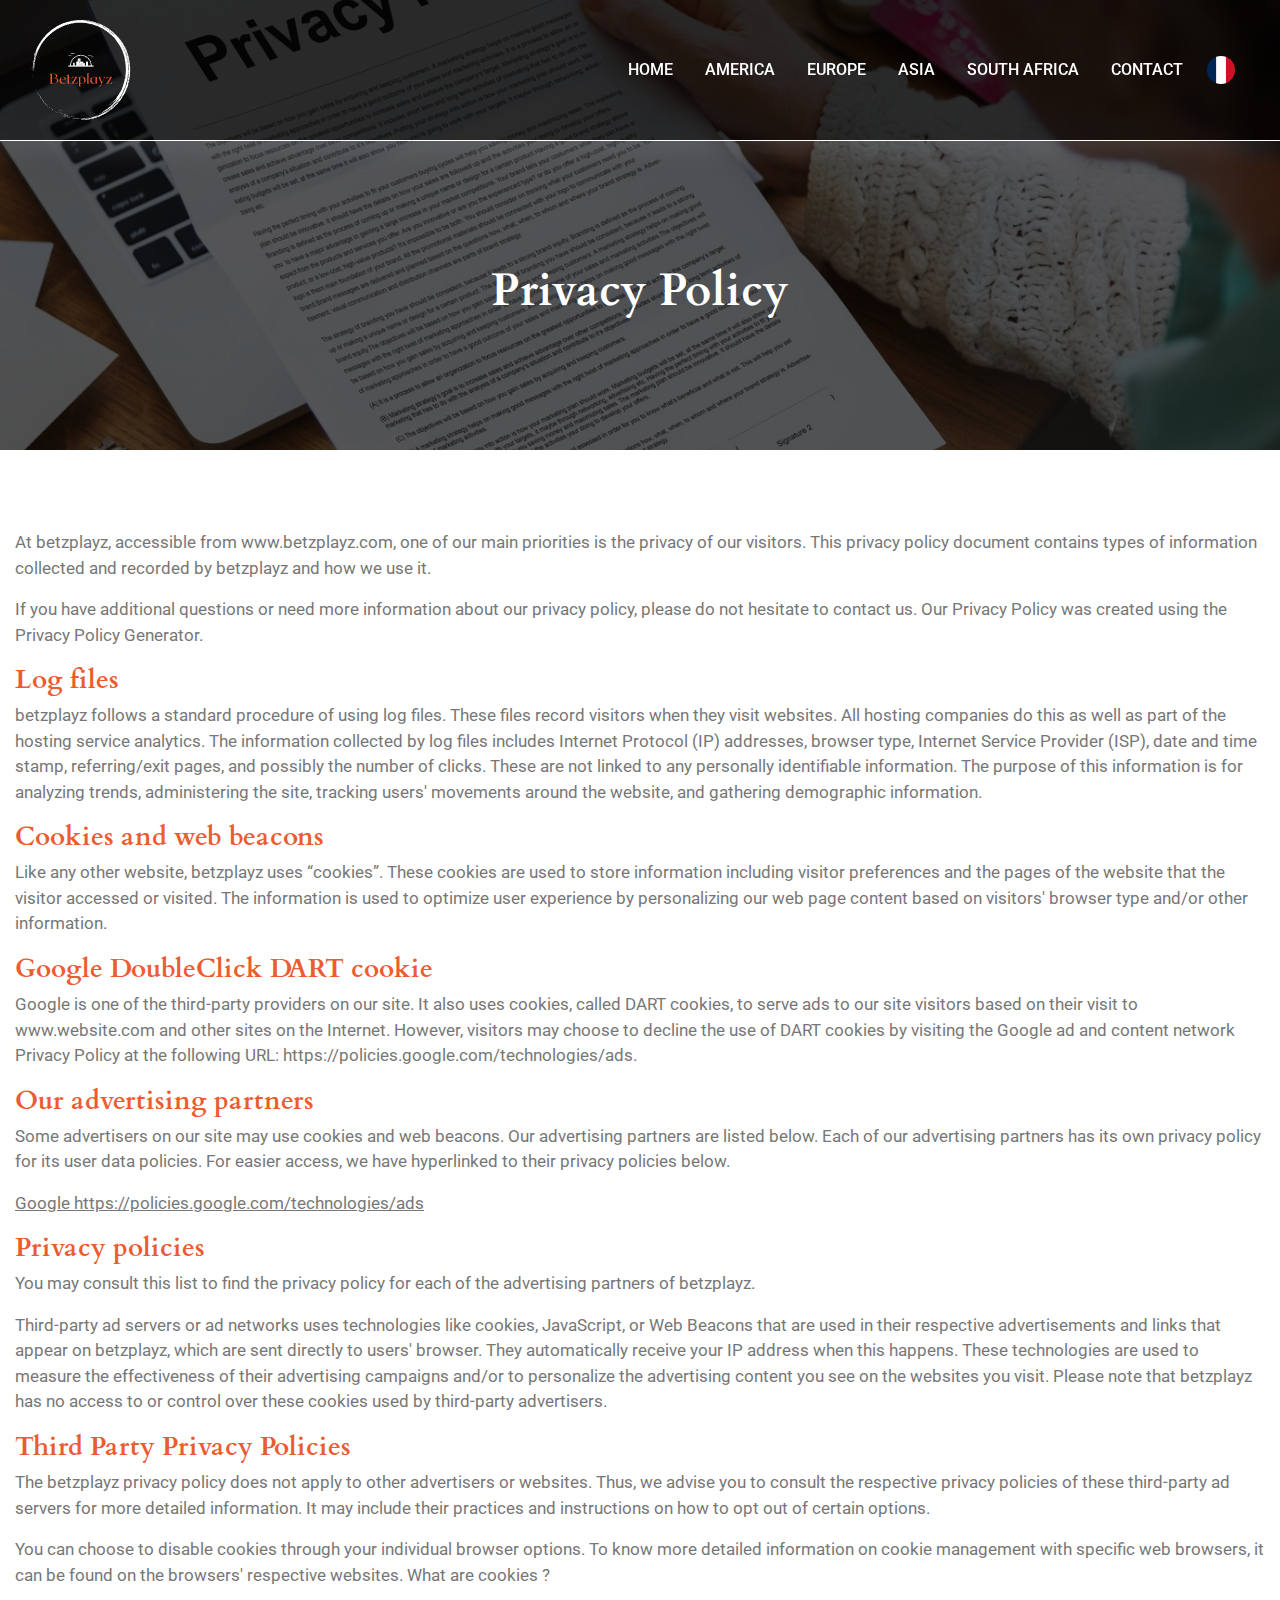
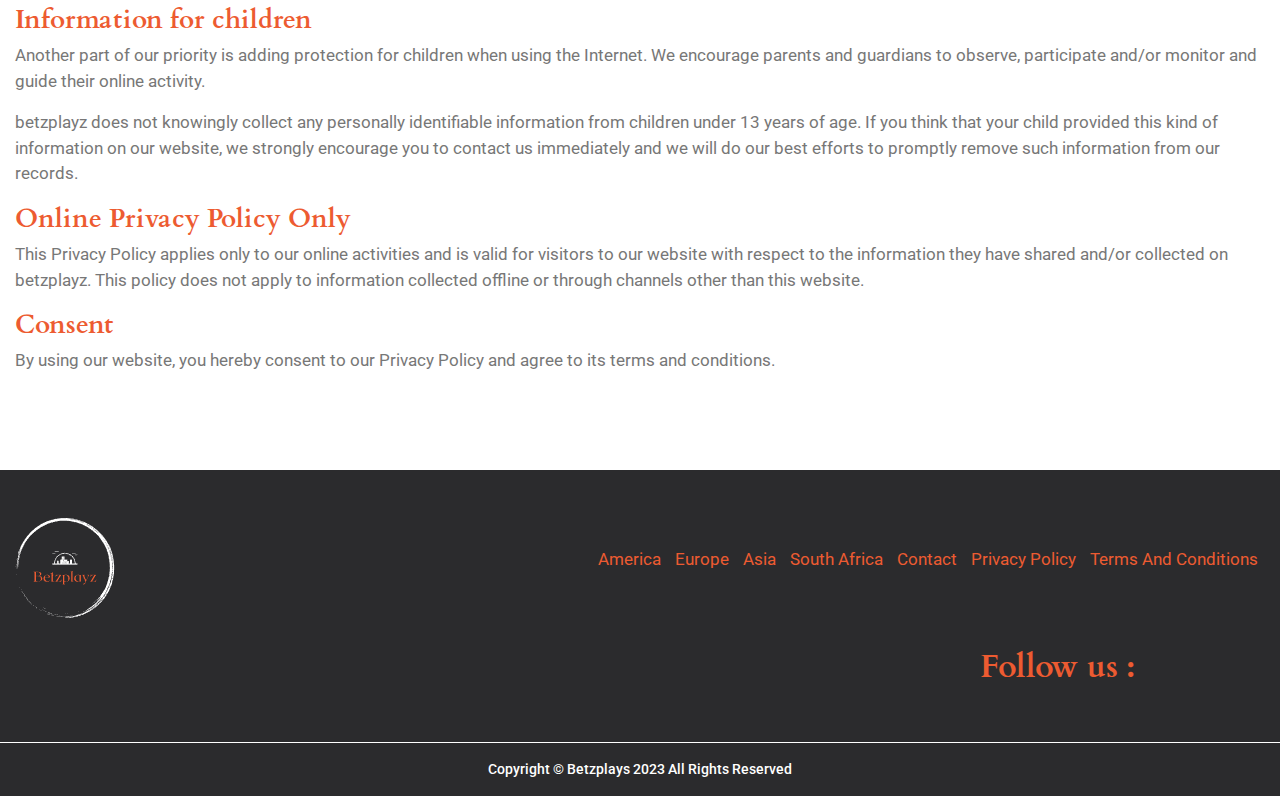
<file: PrivacyPolicy.html>
<!DOCTYPE html>
<html lang="fr">

<head>
   <meta charset="UTF-8">
   <meta name="viewport" content="width=device-width, initial-scale=1.0">
   <title>Privacy Policy</title>
   <link rel="icon" href="./assets/images/fav_icon.png" type="image/x-icon">
   <link rel="stylesheet" href="./assets/css/bootstrap.css">
   <link rel="stylesheet" href="./assets/css/style.css">
   <link rel="stylesheet" href="./assets/css/responsive.css">
   <!-- font  -->
   <link rel="preconnect" href="https://fonts.googleapis.com">
   <link rel="preconnect" href="https://fonts.gstatic.com" crossorigin>
   <link
      href="https://fonts.googleapis.com/css2?family=Cardo:wght@700&family=Cormorant+Garamond:wght@400;500;600;700&family=Lora:wght@400;500&family=Montserrat:wght@400;500;600&family=Playfair+Display:wght@500;600;700&display=swap"
      rel="stylesheet">
   <!-- font -->
   <link rel="preconnect" href="https://fonts.googleapis.com">
   <link rel="preconnect" href="https://fonts.gstatic.com" crossorigin>
   <link
      href="https://fonts.googleapis.com/css2?family=Cardo:wght@700&family=Cormorant+Garamond:wght@400;500;600;700&family=Lora:wght@400;500&family=Montserrat:wght@400;500;600&family=Playfair+Display:wght@500;600;700&family=Roboto:wght@400;500&display=swap"
      rel="stylesheet">
   <link rel="stylesheet" href="https://site-assets.fontawesome.com/releases/v6.5.0/css/all.css">
</head>

<body>
   <!-- header -->
   <header>
      <nav class="nav container">
         <input type="checkbox" id="nav-check">
         <div class="nav-header">
            <div class="nav-title">
               <!-- <a href="./index.html" class="logo"><img src="./assets/images/logo.png" alt=""
                     a
                         class="img-fluid"></a> -->
               <a href="./index.html">
                  <img src="./assets/images/logo_png.png" alt="" class="img-fluid">
               </a>
            </div>
         </div>
         <div class="nav-btn">
            <label for="nav-check">
               <span></span>
               <span></span>
               <span></span>
            </label>
         </div>
         <ul class="nav-list">
            <li><a href="./index.html">Home</a></li>
            <li><a href="./america.html">America</a></li>
            <li><a href="./europe.html">Europe</a></li>
            <li><a href="./asia.html">Asia</a></li>
            <li><a href="./southafrica.html">South Africa</a></li>
            <li><a href="./contact.html">Contact</a></li>
         </ul>
         <div class="language-flag">
            <a href="../index.html"> <img src="./assets/images/french.png" alt=""></a>
        </div>
      </nav>
   </header>
   <!-- banner -->
   <div id="banner" class="sub_banner">
      <img src="./assets/images/privacy_bg.jpg" alt="sub_banner_img">
      <div class="container">
         <div class="sub_banner_content">
            <h1>Privacy Policy</h1>
            <!-- <h4>
                  Les meilleurs hôtels-casinos et paradis de jeux au monde
                  </h4> -->
         </div>
      </div>
   </div>
   <section class="privacy-term section">
      <div class="container">
         <!-- <h2 class="heading main-heading"></h2> -->
         <div class="main-content">
            <p>At betzplayz, accessible from www.betzplayz.com, one of our main priorities is the privacy of our
               visitors. This privacy policy document contains types of information collected and recorded by betzplayz
               and how we use it.
            </p>
            <p>If you have additional questions or need more information about our privacy policy, please do not
               hesitate to contact us. Our Privacy Policy was created using the Privacy Policy Generator.
            </p>
            <h2>Log files</h2>
            <p>betzplayz follows a standard procedure of using log files. These files record visitors when they visit
               websites. All hosting companies do this as well as part of the hosting service analytics. The information
               collected by log files includes Internet Protocol (IP) addresses, browser type, Internet Service Provider
               (ISP), date and time stamp, referring/exit pages, and possibly the number of clicks. These are not linked
               to any personally identifiable information. The purpose of this information is for analyzing trends,
               administering the site, tracking users' movements around the website, and gathering demographic
               information.
            </p>
            <h2>Cookies and web beacons</h2>
            <p>Like any other website, betzplayz uses “cookies”. These cookies are used to store information including
               visitor preferences and the pages of the website that the visitor accessed or visited. The information is
               used to optimize user experience by personalizing our web page content based on visitors' browser type
               and/or other information.
            </p>
            <h2>Google DoubleClick DART cookie</h2>
            <p>Google is one of the third-party providers on our site. It also uses cookies, called DART cookies, to
               serve ads to our site visitors based on their visit to www.website.com and other sites on the Internet.
               However, visitors may choose to decline the use of DART cookies by visiting the Google ad and content
               network Privacy Policy at the following URL: https://policies.google.com/technologies/ads.
            </p>
            <h2>Our advertising partners</h2>
            <p>Some advertisers on our site may use cookies and web beacons. Our advertising partners are listed below.
               Each of our advertising partners has its own privacy policy for its user data policies. For easier
               access, we have hyperlinked to their privacy policies below.
            </p>
            <p> <a href="
                  https://policies.google.com/technologies/ads">Google
                  https://policies.google.com/technologies/ads</a>
            </p>
            <h2>Privacy policies</h2>
            <p>You may consult this list to find the privacy policy for each of the advertising partners of betzplayz.
            </p>
            <p>Third-party ad servers or ad networks uses technologies like cookies, JavaScript, or Web Beacons that are
               used in their respective advertisements and links that appear on betzplayz, which are sent directly to
               users' browser. They automatically receive your IP address when this happens. These technologies are used
               to measure the effectiveness of their advertising campaigns and/or to personalize the advertising content
               you see on the websites you visit. Please note that betzplayz has no access to or control over these
               cookies used by third-party advertisers.
            </p>
            <h2>Third Party Privacy Policies</h2>
            <p>The betzplayz privacy policy does not apply to other advertisers or websites. Thus, we advise you to
               consult the respective privacy policies of these third-party ad servers for more detailed information. It
               may include their practices and instructions on how to opt out of certain options.
            </p>
            <p>You can choose to disable cookies through your individual browser options. To know more detailed
               information on cookie management with specific web browsers, it can be found on the browsers' respective
               websites. What are cookies ?
            </p>
            <h2>Information for children</h2>
            <p>Another part of our priority is adding protection for children when using the Internet. We encourage parents and guardians to observe, participate and/or monitor and guide their online activity.
            </p>
            <p>betzplayz does not knowingly collect any personally identifiable information from children under 13 years of age. If you think that your child provided this kind of information on our website, we strongly encourage you to contact us immediately and we will do our best efforts to promptly remove such information from our records.
            </p>
            <h2>Online Privacy Policy Only</h2>
            <p>This Privacy Policy applies only to our online activities and is valid for visitors to our website with respect to the information they have shared and/or collected on betzplayz. This policy does not apply to information collected offline or through channels other than this website.
            </p>
            <h2>Consent</h2>
            <p>By using our website, you hereby consent to our Privacy Policy and agree to its terms and conditions.
            </p>
         </div>
      </div>
   </section>
   <footer class="py-5">
      <div class="container">
         <div class="top_footer">
            <div class="row align-items-center">
               <div class="col-12 col-xl-3">
                  <div class="footer_left">
                     <a href="./index.html">
                        <img src="./assets/images/logo_png.png" alt="" class="img-fluid">
                     </a>
                  </div>
               </div>
               <div class="col-12 col-xl-9">
                  <div class="footer_left footer_right_ul">
                     <ul>
                        <li><a href="./america.html" class="active">America</a></li>
                        <li><a href="./europe.html">Europe</a></li>
                        <li><a href="./asia.html">Asia</a></li>
                        <li><a href="./southafrica.html">South Africa</a></li>
                        <li><a href="./contact.html">Contact</a></li>
                        <li><a href="./PrivacyPolicy.html">Privacy Policy</a></li>
                        <li><a href="./terms-conditions.html">terms and conditions</a></li>

                     </ul>
                  </div>
               </div>
            </div>
         </div>
         <div class="row">
            <div class="col">
               <div class="footer_right">
                  <h2 class="0">Follow us : </h2>
                  <ul>
                     <li><a href=""><i class="fa-brands fa-instagram"></i></a></li>
                     <li><a href=""><i class="fa-brands fa-facebook-f"></i></a></li>
                     <li><a href=""><i class="fa-brands fa-youtube"></i></a></li>
                     <li><a href=""><i class="fa-brands fa-twitter"></i></a></li>
                  </ul>
               </div>
            </div>
         </div>
      </div>
   </footer>
   <div class="lower_footer">
      <div class="container">
         <div class="row">
            <div class="col text-center">
               <p class="py-3 mb-0">
                  copyright © betzplays 2023 All rights reserved</p>
            </div>
         </div>
      </div>
   </div>
   <script src="https://code.jquery.com/jquery-3.7.1.min.js"
      integrity="sha256-/JqT3SQfawRcv/BIHPThkBvs0OEvtFFmqPF/lYI/Cxo=" crossorigin="anonymous"></script>
   <script src="./assets/js/bootstrap.bundle.js"></script>
</body>

</html>
</file>
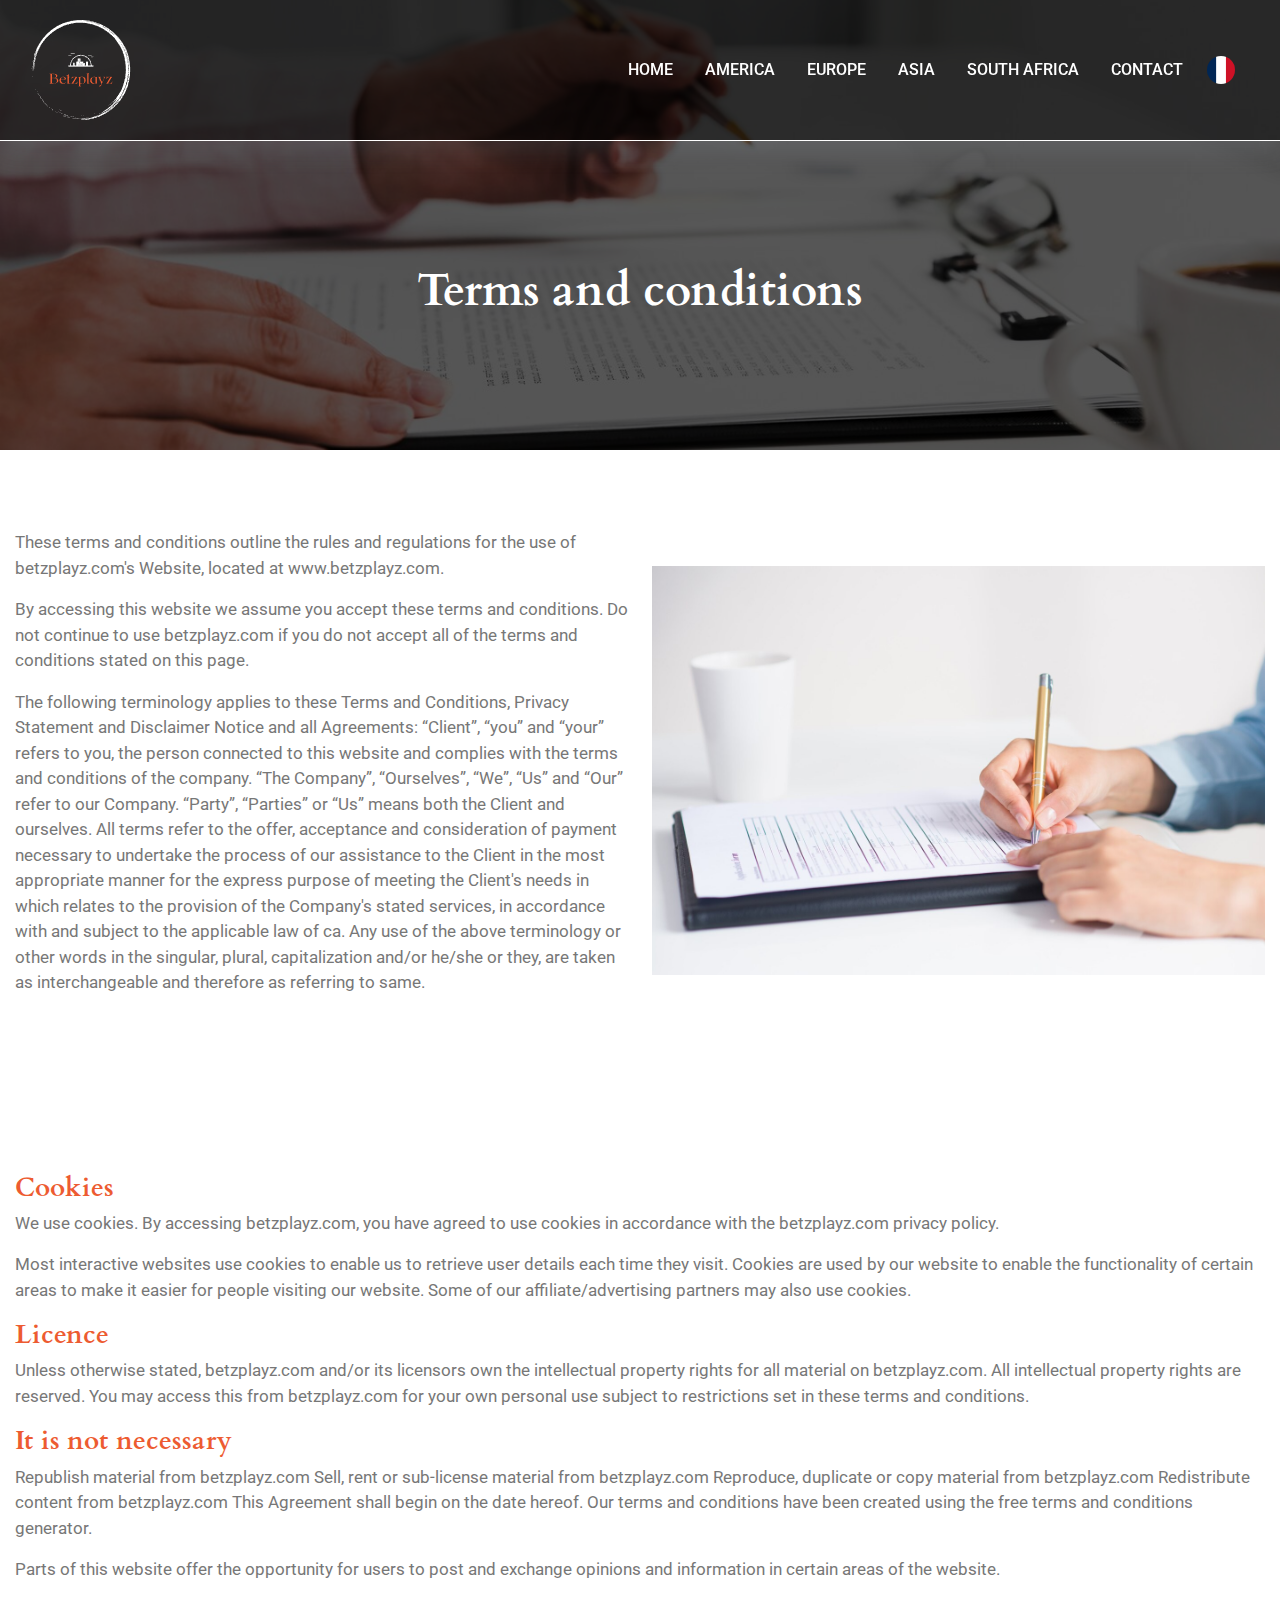
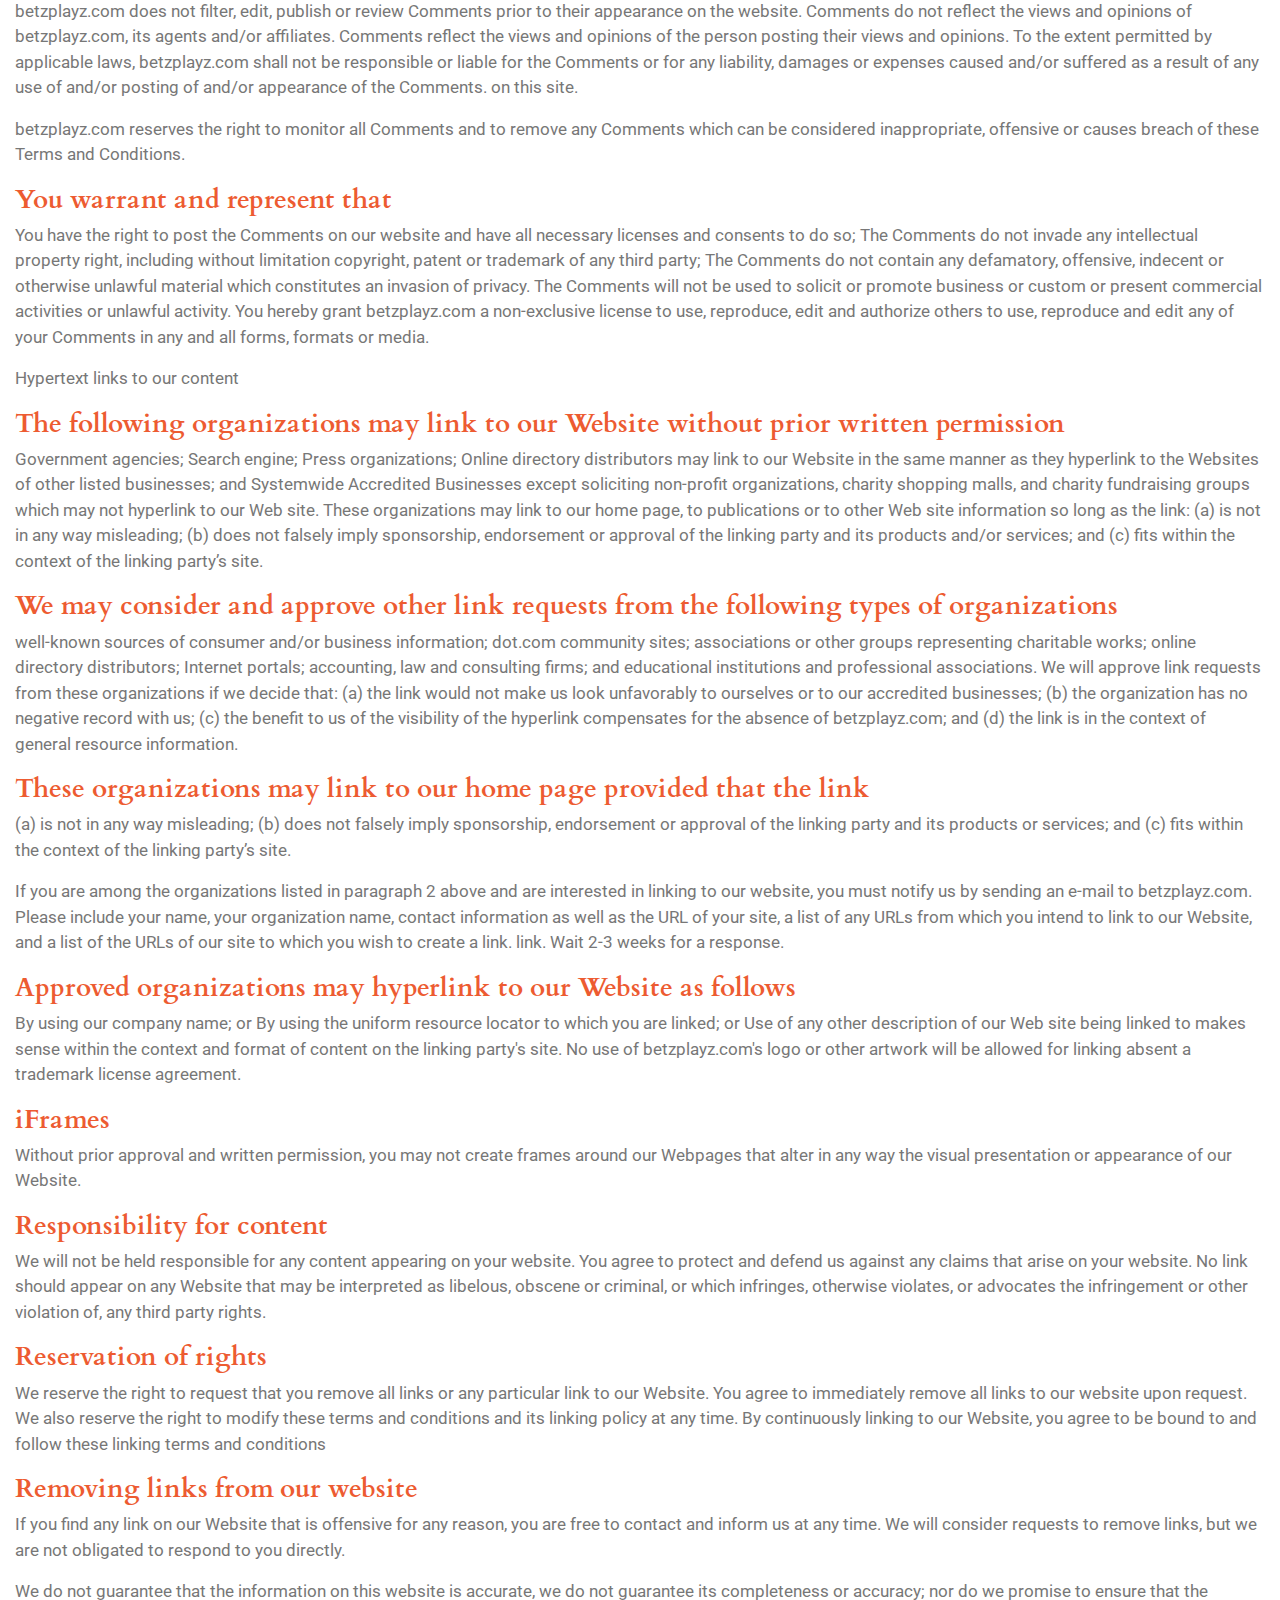
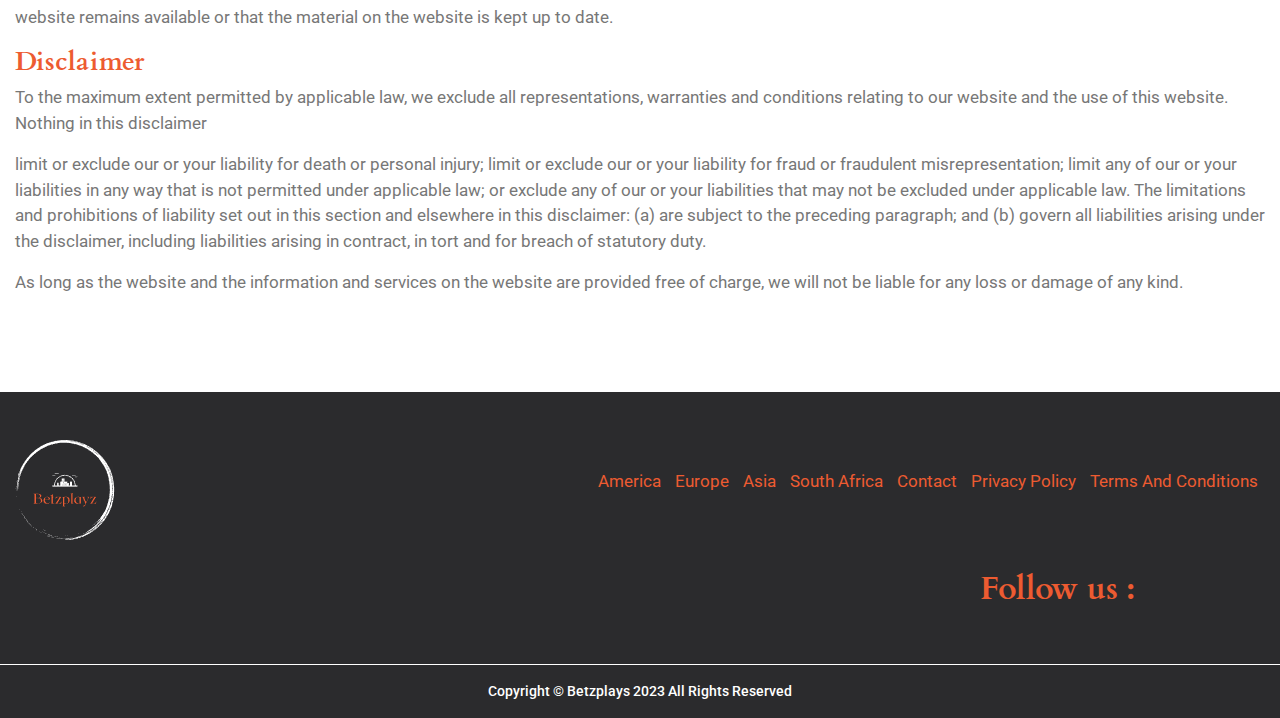
<file: terms-conditions.html>
<!DOCTYPE html>
<html lang="fr">
   <head>
      <meta charset="UTF-8">
      <meta name="viewport" content="width=device-width, initial-scale=1.0">
      <title>Terms and conditions</title>
      <link rel="icon" href="./assets/images/fav_icon.png" type="image/x-icon">
      <link rel="stylesheet" href="./assets/css/bootstrap.css">
      <link rel="stylesheet" href="./assets/css/style.css">
      <link rel="stylesheet" href="./assets/css/responsive.css">
      <!-- font  -->
      <link rel="preconnect" href="https://fonts.googleapis.com">
      <link rel="preconnect" href="https://fonts.gstatic.com" crossorigin>
      <link
         href="https://fonts.googleapis.com/css2?family=Cardo:wght@700&family=Cormorant+Garamond:wght@400;500;600;700&family=Lora:wght@400;500&family=Montserrat:wght@400;500;600&family=Playfair+Display:wght@500;600;700&display=swap"
         rel="stylesheet">
      <!-- font -->
      <link rel="preconnect" href="https://fonts.googleapis.com">
      <link rel="preconnect" href="https://fonts.gstatic.com" crossorigin>
      <link
         href="https://fonts.googleapis.com/css2?family=Cardo:wght@700&family=Cormorant+Garamond:wght@400;500;600;700&family=Lora:wght@400;500&family=Montserrat:wght@400;500;600&family=Playfair+Display:wght@500;600;700&family=Roboto:wght@400;500&display=swap"
         rel="stylesheet">
      <link rel="stylesheet" href="https://site-assets.fontawesome.com/releases/v6.5.0/css/all.css">
   </head>
   <body>
      <!-- header -->
      <header>
         <nav class="nav container">
            <input type="checkbox" id="nav-check">
            <div class="nav-header">
               <div class="nav-title">
                  <!-- <a href="./index.html" class="logo"><img src="./assets/images/logo.png" alt=""
                     a
                         class="img-fluid"></a> -->
                  <a href="./index.html">
                     <img src="./assets/images/logo_png.png" alt="" class="img-fluid">
                  </a>
               </div>
            </div>
            <div class="nav-btn">
               <label for="nav-check">
               <span></span>
               <span></span>
               <span></span>
               </label>
            </div>
            <ul class="nav-list">
               <li><a href="./index.html">Home</a></li>
               <li><a href="./america.html">America</a></li>
               <li><a href="./europe.html">Europe</a></li>
               <li><a href="./asia.html">Asia</a></li>
               <li><a href="./southafrica.html">South Africa</a></li>
               <li><a href="./contact.html">Contact</a></li>
            </ul>
            <div class="language-flag">
               <a href="../index.html"> <img src="./assets/images/french.png" alt=""></a>
           </div> 
         </nav>
      </header>
      <!-- banner -->
      <div id="banner" class="sub_banner">
         <img src="./assets/images/term_bg.jpg" alt="sub_banner_img">
         <div class="container">
            <div class="sub_banner_content">
               <h1>Terms and conditions</h1>
               <!-- <h4>
                  Les meilleurs hôtels-casinos et paradis de jeux au monde
                  </h4> -->
            </div>
         </div>
      </div>
      <div class="first_section section">
         <div class="container">
            <div class="row align-items-center">
               <div class="col-lg-6">
                  <div class="left_side_first">
                     <p>These terms and conditions outline the rules and regulations for the use of betzplayz.com's Website, located at www.betzplayz.com.
                     </p>
                     <p>By accessing this website we assume you accept these terms and conditions. Do not continue to use betzplayz.com if you do not accept all of the terms and conditions stated on this page.
                     </p>
                     <p>The following terminology applies to these Terms and Conditions, Privacy Statement and Disclaimer Notice and all Agreements: “Client”, “you” and “your” refers to you, the person connected to this website and complies with the terms and conditions of the company. “The Company”, “Ourselves”, “We”, “Us” and “Our” refer to our Company. “Party”, “Parties” or “Us” means both the Client and ourselves. All terms refer to the offer, acceptance and consideration of payment necessary to undertake the process of our assistance to the Client in the most appropriate manner for the express purpose of meeting the Client's needs in which relates to the provision of the Company's stated services, in accordance with and subject to the applicable law of ca. Any use of the above terminology or other words in the singular, plural, capitalization and/or he/she or they, are taken as interchangeable and therefore as referring to same.
                     </p>
                  </div>
               </div>
               <div class="col-lg-6">
                  <div class="right_side_first">
                     <img src="./assets/images/term_conditions.jpg" alt="" class="img-fluid">
                  </div>
               </div>
            </div>
         </div>
      </div>
      <section class="privacy-term section">
         <div class="container">
            <!-- <h2 class="heading main-heading"></h2> -->
            <div class="main-content">
               <h2>Cookies</h2>
               <p>We use cookies. By accessing betzplayz.com, you have agreed to use cookies in accordance with the betzplayz.com privacy policy.
               </p>
               <p>Most interactive websites use cookies to enable us to retrieve user details each time they visit. Cookies are used by our website to enable the functionality of certain areas to make it easier for people visiting our website. Some of our affiliate/advertising partners may also use cookies.
               </p>
               <h2>Licence</h2>
               <p>Unless otherwise stated, betzplayz.com and/or its licensors own the intellectual property rights for all material on betzplayz.com. All intellectual property rights are reserved. You may access this from betzplayz.com for your own personal use subject to restrictions set in these terms and conditions.
               </p>
               <h2>It is not necessary</h2>
               <p>Republish material from betzplayz.com Sell, rent or sub-license material from betzplayz.com Reproduce, duplicate or copy material from betzplayz.com Redistribute content from betzplayz.com This Agreement shall begin on the date hereof. Our terms and conditions have been created using the free terms and conditions generator.
               </p>
               <p>Parts of this website offer the opportunity for users to post and exchange opinions and information in certain areas of the website.
               </p>
               <p>betzplayz.com does not filter, edit, publish or review Comments prior to their appearance on the website. Comments do not reflect the views and opinions of betzplayz.com, its agents and/or affiliates. Comments reflect the views and opinions of the person posting their views and opinions. To the extent permitted by applicable laws, betzplayz.com shall not be responsible or liable for the Comments or for any liability, damages or expenses caused and/or suffered as a result of any use of and/or posting of and/or appearance of the Comments. on this site.
               </p>
               <p>betzplayz.com reserves the right to monitor all Comments and to remove any Comments which can be considered inappropriate, offensive or causes breach of these Terms and Conditions.
               </p>
               <h2>You warrant and represent that</h2>
               <p>You have the right to post the Comments on our website and have all necessary licenses and consents to do so; The Comments do not invade any intellectual property right, including without limitation copyright, patent or trademark of any third party; The Comments do not contain any defamatory, offensive, indecent or otherwise unlawful material which constitutes an invasion of privacy. The Comments will not be used to solicit or promote business or custom or present commercial activities or unlawful activity. You hereby grant betzplayz.com a non-exclusive license to use, reproduce, edit and authorize others to use, reproduce and edit any of your Comments in any and all forms, formats or media.
               </p>
               <p>Hypertext links to our content</p>
               <h2>The following organizations may link to our Website without prior written permission
               </h2>
               <p>Government agencies; Search engine; Press organizations; Online directory distributors may link to our Website in the same manner as they hyperlink to the Websites of other listed businesses; and Systemwide Accredited Businesses except soliciting non-profit organizations, charity shopping malls, and charity fundraising groups which may not hyperlink to our Web site. These organizations may link to our home page, to publications or to other Web site information so long as the link: (a) is not in any way misleading; (b) does not falsely imply sponsorship, endorsement or approval of the linking party and its products and/or services; and (c) fits within the context of the linking party’s site.
               </p>
               <h2>We may consider and approve other link requests from the following types of organizations
               </h2>
               <p>well-known sources of consumer and/or business information; dot.com community sites; associations or other groups representing charitable works; online directory distributors; Internet portals; accounting, law and consulting firms; and educational institutions and professional associations. We will approve link requests from these organizations if we decide that: (a) the link would not make us look unfavorably to ourselves or to our accredited businesses; (b) the organization has no negative record with us; (c) the benefit to us of the visibility of the hyperlink compensates for the absence of betzplayz.com; and (d) the link is in the context of general resource information.
               </p>
               <h2>These organizations may link to our home page provided that the link</h2>
               <p>(a) is not in any way misleading; (b) does not falsely imply sponsorship, endorsement or approval of the linking party and its products or services; and (c) fits within the context of the linking party’s site.
               </p>
               <p>If you are among the organizations listed in paragraph 2 above and are interested in linking to our website, you must notify us by sending an e-mail to betzplayz.com. Please include your name, your organization name, contact information as well as the URL of your site, a list of any URLs from which you intend to link to our Website, and a list of the URLs of our site to which you wish to create a link. link. Wait 2-3 weeks for a response. 
               </p>
               <h2>Approved organizations may hyperlink to our Website as follows</h2>
               <p>By using our company name; or By using the uniform resource locator to which you are linked; or Use of any other description of our Web site being linked to makes sense within the context and format of content on the linking party's site. No use of betzplayz.com's logo or other artwork will be allowed for linking absent a trademark license agreement.
               </p>
               <h2>iFrames</h2>
               <p>Without prior approval and written permission, you may not create frames around our Webpages that alter in any way the visual presentation or appearance of our Website.
               </p>
               <h2>Responsibility for content</h2>
               <p>We will not be held responsible for any content appearing on your website. You agree to protect and defend us against any claims that arise on your website. No link should appear on any Website that may be interpreted as libelous, obscene or criminal, or which infringes, otherwise violates, or advocates the infringement or other violation of, any third party rights.
               </p>
               <h2>Reservation of rights</h2>
               <p>We reserve the right to request that you remove all links or any particular link to our Website. You agree to immediately remove all links to our website upon request. We also reserve the right to modify these terms and conditions and its linking policy at any time. By continuously linking to our Website, you agree to be bound to and follow these linking terms and conditions
               </p>
               <h2>Removing links from our website</h2>
               <p>If you find any link on our Website that is offensive for any reason, you are free to contact and inform us at any time. We will consider requests to remove links, but we are not obligated to respond to you directly.
               </p>
               <!-- <h2></h2> -->
               <p>We do not guarantee that the information on this website is accurate, we do not guarantee its completeness or accuracy; nor do we promise to ensure that the website remains available or that the material on the website is kept up to date.
               </p>
               <h2>Disclaimer</h2>
               <p>To the maximum extent permitted by applicable law, we exclude all representations, warranties and conditions relating to our website and the use of this website. Nothing in this disclaimer
               </p>
               <p>limit or exclude our or your liability for death or personal injury; limit or exclude our or your liability for fraud or fraudulent misrepresentation; limit any of our or your liabilities in any way that is not permitted under applicable law; or exclude any of our or your liabilities that may not be excluded under applicable law. The limitations and prohibitions of liability set out in this section and elsewhere in this disclaimer: (a) are subject to the preceding paragraph; and (b) govern all liabilities arising under the disclaimer, including liabilities arising in contract, in tort and for breach of statutory duty.
               </p>
               <p>As long as the website and the information and services on the website are provided free of charge, we will not be liable for any loss or damage of any kind.
               </p>
            </div>
         </div>
      </section>
      <footer class="py-5">
         <div class="container">
            <div class="top_footer">
               <div class="row align-items-center">
                  <div class="col-12 col-xl-3">
                     <div class="footer_left">
                        <a href="./index.html">
                           <img src="./assets/images/logo_png.png" alt="" class="img-fluid">
                        </a>
                     </div>
                  </div>
                  <div class="col-12 col-xl-9">
                     <div class="footer_left footer_right_ul">
                        <ul>
                           <li><a href="./america.html" class="active">America</a></li>
                           <li><a href="./europe.html">Europe</a></li>
                           <li><a href="./asia.html">Asia</a></li>
                           <li><a href="./southafrica.html">South Africa</a></li>
                           <li><a href="./contact.html">Contact</a></li>
                           <li><a href="./PrivacyPolicy.html">Privacy Policy</a></li>
                           <li><a href="./terms-conditions.html">terms and conditions</a></li>
   
                        </ul>
                     </div>
                  </div>
               </div>
            </div>
            <div class="row">
               <div class="col">
                  <div class="footer_right">
                     <h2 class="0">Follow us : </h2>
                     <ul>
                        <li><a href=""><i class="fa-brands fa-instagram"></i></a></li>
                        <li><a href=""><i class="fa-brands fa-facebook-f"></i></a></li>
                        <li><a href=""><i class="fa-brands fa-youtube"></i></a></li>
                        <li><a href=""><i class="fa-brands fa-twitter"></i></a></li>
                     </ul>
                  </div>
               </div>
            </div>
         </div>
      </footer>
      <div class="lower_footer">
         <div class="container">
            <div class="row">
               <div class="col text-center">
                  <p class="py-3 mb-0">
                     copyright © betzplays 2023 All rights reserved</p>
               </div>
            </div>
         </div>
      </div>
      <script src="https://code.jquery.com/jquery-3.7.1.min.js"
         integrity="sha256-/JqT3SQfawRcv/BIHPThkBvs0OEvtFFmqPF/lYI/Cxo=" crossorigin="anonymous"></script>
      <script src="./assets/js/bootstrap.bundle.js"></script>
   </body>
</html>
</file>
<file: assets/css/style.css>
html,
body,
#banner {
	margin: 0;
	transition: all 0.5s;
}

:root {
	--main-color: #ed5b31;
	--bg-dark: #2b2b2d;
	--bg-light: #f7f5f1;
	--font-color: #fff;
}

html,
body {
	overflow-x: hidden !important;
	width: 100% !important;
	font-family: 'Roboto', sans-serif;
}

h1,
h2,
h3,
h4 {
	font-weight: 700;
	font-family: 'Cardo', serif;
}

h1 {
	font-size: 45px;
}

h2 {
	font-size: 32px;
	font-weight: 600;
	color: var(--main-color);
}

h3 {
	font-size: 26px;
	font-weight: 800;
}

p {
	font-size: 17px;
	color: #777777;
}



.section {
	padding: 80px 0;
}

a.common_btn {
	text-decoration: none;
	padding: 6px 18px;
	color: var(--font-color);
	background: var(--main-color);
	border: 1px solid transparent;
	transition: all 0.5s;
	border-radius: 5px;
}

a.common_btn:hover {
	border: 1px solid var(--main-color);
	color: var(--bg-dark);
	background: var(--font-color);
}

.btn_div {
	margin-top: 30px;
}

.container {
	width: 100%;
	max-width: 1440px !important;
	padding: 0 15px;
	margin: 0 auto;
}

/* /header/ */


.nav {
	width: 100%;
	display: flex;
	align-items: center;
	text-transform: uppercase;
}

.nav>.nav-header {
	flex: 0.95;
	padding-left: 1rem;
}

.nav>.nav-header>.nav-title {
	font-size: 22px;
}

.nav>.nav-list {
	display: flex;
	gap: 2rem;
	margin-bottom: 0;
}

.nav>.nav-list>li {
	list-style-type: none;
}

.nav>.nav-list>li a {
	text-decoration: none;
	cursor: pointer;
	font-weight: 500;
	color: var(--font-color);
	transition: all 0.5s;
}

.active {
	color: var(--main-color) !important;
}

.nav>.nav-list>li a:hover {
	color: var(--main-color)
}

.nav>#nav-check {
	display: none;
}

header {
	box-shadow: rgba(149, 157, 165, 0.2) 0px 8px 24px;
	position: fixed;
	width: 100%;
	z-index: 999;
	padding: 20px 0px;
  background-color: #00000080;
  border-bottom: 1px solid #fff; 
}

.nav-title a {
	text-decoration: none;
	color: var(--main-color);
}

.nav-title a img {
	max-width: 120px;
}

#banner {
	display: flex;
	flex-direction: column;
	justify-content: center;
	align-items: center;
	text-align: center;
	color: var(--font-color);
}

.sub_banner img {
	width: 100%;
	height: 450px;
	object-fit: cover;
}

.sub_banner {
	position: relative;
}

.sub_banner_content {
	position: absolute;
	top: 50%;
	left: 50%;
	transform: translate(-50%, -50%);
	text-align: center;
	color: var(--font-color);
	margin-top: 70px;
	width: 100%;
}

.sub_banner::before {
	position: absolute;
	content: '';
	background: #000000a8;
	width: 100%;
	height: 100%;
	z-index: 0;
}

.privacy-term h2 {
	font-size: 26px;
	color: var(--main-color);
}

.privacy-term p {
	margin-bottom: 16px;
}

a.logo img {
	max-width: 150px;
}

.home_page_banner img {
	height: 600px;
}

.list_ofrcard {
	text-align: center;
	height: 100%;
	box-shadow: rgba(100, 100, 111, 0.2) 0px 7px 29px 0px;
	border-radius: 5px;
	padding: 20px 15px;
	border-bottom: 2px solid var(--main-color);
	background-color: #fff;
	transition: all 0.5s;
}

.list_ofrcard:hover h3 {
	color: var(--main-color);
}

.list_ofrcard p {
	font-size: 15px;
	line-height: 26px;
}

h3 {
	font-size: 26px;
	font-weight: bold;
	margin-bottom: 20px;
	transition: all 0.5s;
}

.listofreasons {
	background-color: var(--bg-light);
}

.main_hotel_card {
	height: 100%;
	box-shadow: rgba(100, 100, 111, 0.2) 0px 7px 29px 0px;
	margin-bottom: 40px;
}

.right_main_hotel {
	padding: 20px 10px;
}



.main_hotel_card.odd_main_hotel .row {
	flex-direction: row-reverse;
}


.the_destination_section {
	background-color: var(--bg-dark);
}

.the_destination_section p {
	color: #fff;
}


/****cookies*****/
.cookie-alert {
	align-items: baseline;
	background: #fff;
	color: var(--main-color);
	left: auto;
	position: fixed;
	width: 100%;
	z-index: 999;
	bottom: 0px;
	display: none;
}

.cookie-alert.show {
	display: block;
	transform: translateY(0%);
	transition-delay: 1000ms;
}

.cookie-alert .card-body {
	display: flex;
	align-items: center;
	flex-wrap: wrap;
	padding: 2rem 3rem;
}

.cookie-content {
	width: 85%;
	padding-right: 10px;
}

.accept-btn {
	width: 15%;
}

.accept-cookies {
	display: block;
	text-align: center;
}

.cookie-content p {
	margin: 0;
	padding-right: 10px;
}

.footer_left ul {
	display: flex;
	padding: 0;
	list-style: none;
	justify-content: end;
}

.footer_left ul li {
	margin: 0px 7px;
}

.footer_left ul li a {
	color: var(--main-color);
	text-decoration: none;
	text-transform: capitalize;
	font-size: 17px;
}

.footer_right ul {
	display: flex;
	padding: 0;
	list-style: none;
}

.footer_right ul li {
	margin-right: 25px;
}

.footer_right ul li a {
	font-size: 20px;
	color: var(--main-color);
}

footer {
	background-color: var(--bg-dark);
}

.footer_right h2 {
	color: var(--main-color);
}

.footer_left .logo {
	text-decoration: none;
	font-size: 20px;
	color: var(--main-color);
}

footer .footer_left ul li a {
	transition: all 0.5s;
}

footer .footer_left ul li a:hover {
	color: #fff;
}

footer .footer_rightul li a {
	transition: all 0.5s;
}

footer .footer_right ul li a:hover {
	color: #fff;
}

.lower_footer {
	background: var(--bg-dark);
	border-top: 1px solid #fff;
}

.lower_footer p {
	color: #fff;
	text-transform: capitalize;
	font-weight: 500;
	font-size: 14px;
}

.footer_right {
	margin-top: 30px;
	display: flex;
	justify-content: end;
	align-items: center;
}

.left_main_hotel {
  overflow: hidden;
}

.left_main_hotel img{
  -webkit-transform: scale(1);
  transform: scale(1);
  -webkit-transition: .5s ease-in-out;
  transition: .5s ease-in-out;

}
.left_main_hotel img:hover{
	-webkit-transform: scale(1.4);
	transform: scale(1.4);
}
.right_side_first img{
  transition: all .5s;
}
.right_side_first img:hover
{
  filter: brightness(0.5);
}
.form-control {
    outline: unset;
    border: 1px solid #0000001f;
    padding: 10px;
	border-radius: unset;
}
.sub_btn {
    width: 170px;
    background: #ed5b31;
    text-transform: capitalize;
    color: #fff;
    font-weight: 500;
    border: 1px solid transparent;
    border-radius: 5px;
	transition:all 0.5s ;
}
.sub_btn:hover{
	background-color: #fff;
	color: var(--main-color);
	border: 1px solid var(--main-color);
}
.contact_us_form_parent
{
	background-color: var(--bg-light);
}
.main-content h2 a {
    color: #000;
}

.footer_right ul {
    margin-bottom: 0;
    margin-left: 30px;
}

.language-flag img {
	max-width: 28px;
	height: 28px;
	border-radius: 50%;
}

.language-flag {
	margin: 0 0 0 24px;

}
.privacy-term p a {
    color: #777777;
}
</file>
<file: assets/css/responsive.css>
@media screen and (max-width:1199px) {
	.main_hotel_card {
		padding: 30px 15px;
	}

	.top_footer {
		text-align: center;
	}

	.footer_right ul {
		margin-bottom: 0;
		margin-left: 40px;
	}

	.footer_right {
		margin-top: 30px;
		display: flex;
		justify-content: center;
	}

	.footer_right_ul ul {
		margin-top: 20px;
		justify-content: center;
	}
}


@media screen and (max-width:1024px) {
	.cookie-content {
		width: 100%;
		padding-right: 10px;
		text-align: center;
	}

	.accept-btn {
		width: 100%;
		margin-top: 20px;
		text-align: center;
	}

	.cookie-content p {
		font-size: 14px;
	}

	.cookie-alert .card-body {
		padding: 20px 10px;
	}

	.accept-btn a {
		max-width: 150px;
		width: 100%;
		margin: auto !important;
	}
}

@media (max-width: 991px) {
	.language-flag {
		margin: 0 0 0 24px;
		position: absolute;
		top: 34px;
		right: 70px;
	}

	.nav {
		padding: 1rem;
	}

	.nav>.nav-btn {
		display: inline-block;
		position: absolute;
		right: 15px;
		top: 20px;
		padding-top: 0.2rem;
		z-index: 999999;
	}

	.nav>.nav-btn>label {
		display: inline-block;
		width: 50px;
		height: 50px;
		padding: 13px;
		filter: invert(1);
	}

	.nav>.nav-btn>label>span {
		display: block;
		width: 25px;
		height: 10px;
		border-top: 2px solid #ed5b31;
		filter: invert(1);
	}

	.nav>.nav-list {
		position: absolute;
		display: flex;
		flex-direction: column;
		gap: 1rem;
		width: 100%;
		background-color: #fff;
		height: 0;
		transition: all 0.3s ease-in;
		top: 0px;
		left: 0;
		overflow: hidden;
		padding-left: 20px;
		z-index: 99999;
	}

	.nav>.nav-list>li {
		width: 100%;
		margin-top: 1.5rem;
	}

	.nav>#nav-check:checked~.nav-list {
		height: 500px;
	}

	.nav>.nav-header {
		padding-left: 0;
	}

	.nav>.nav-list>li a {
		color: var(--bg-dark);
	}

	header {
		padding: 0px 0px;
	}

	.right_main_hotel {
		margin-top: 30px;
	}

	.top_footer {
		text-align: center;
	}

	.footer_left ul {
		display: block;
	}

	.footer_left ul li {
		margin-bottom: 20px;
		margin-right: 0;
	}

}

@media (max-width: 767px) {

	a.logo img {
		max-width: 120px;
	}

	.nav-title a svg {
		width: 190px;
	}

	h1 {
		font-size: 35px;
	}

	h2 {
		font-size: 26px;
	}

	h3 {
		font-size: 22px;
	}

	.sub_banner_content h4 {
		margin: 0 20px;
	}
}

@media (max-width: 575px) {

	.footer_right {
		display: block;
		text-align: center;
	}

	.footer_right ul {
		margin-bottom: 0;
		justify-content: center;
		margin-top: 20px;
	}

}
</file>
